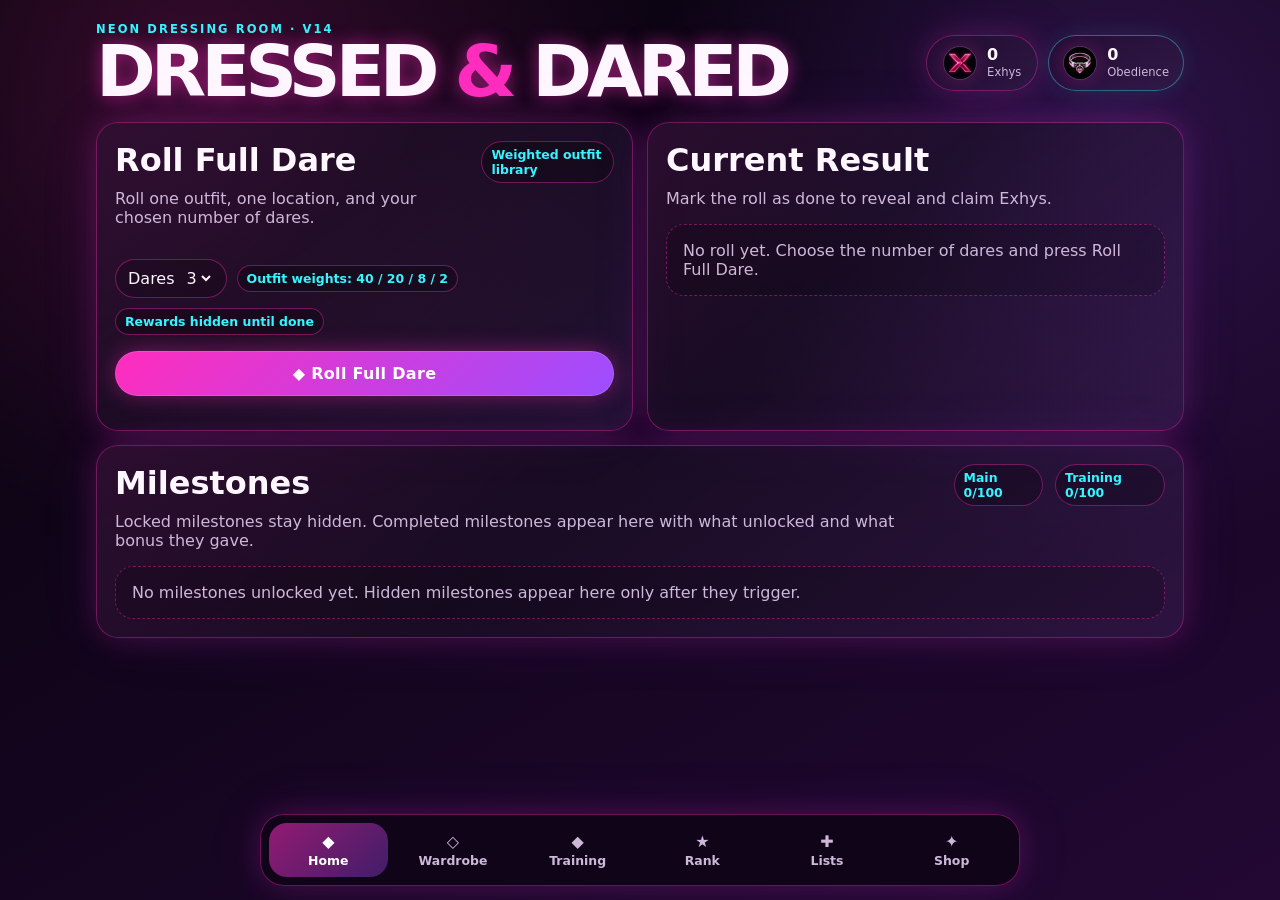
<file: index.html>
<!doctype html>
<html lang="en">
<head>
  <meta charset="utf-8" />
  <meta name="viewport" content="width=device-width, initial-scale=1, viewport-fit=cover" />
  <meta name="theme-color" content="#15061f" />
  <meta name="description" content="Dressed & Dared - a neon outfit, location, and dare randomizer." />
  <title>Dressed & Dared</title>
  <!-- v14 singlefile build: Hygiene + Category Mastery + Daily Contracts; upload index.html, 404.html, and .nojekyll only -->
  <style>
:root {
  --bg-0: #050309;
  --bg-1: #13051d;
  --bg-2: #220833;
  --panel: rgba(24, 12, 35, 0.82);
  --panel-strong: rgba(36, 13, 52, 0.94);
  --text: #fff7ff;
  --muted: #cdb8da;
  --accent: #ff2dbd;
  --accent-2: #9d4dff;
  --accent-3: #36f5ff;
  --accent-rgb: 255, 45, 189;
  --accent-2-rgb: 157, 77, 255;
  --accent-3-rgb: 54, 245, 255;
  --good: #79ffcd;
  --warn: #ffd36e;
  --danger: #ff5a86;
  --border: rgba(255, 45, 189, 0.38);
  --shadow: 0 0 28px rgba(255, 45, 189, 0.18), 0 0 60px rgba(157, 77, 255, 0.1);
  --radius: 22px;
  --font: Inter, ui-sans-serif, system-ui, -apple-system, BlinkMacSystemFont, "Segoe UI", sans-serif;
}

body.theme-purple {
  --bg-0: #05020c;
  --bg-1: #17052c;
  --bg-2: #2a0757;
  --panel: rgba(32, 12, 55, 0.84);
  --panel-strong: rgba(43, 12, 77, 0.94);
  --accent: #c85cff;
  --accent-2: #7e6cff;
  --accent-3: #ff77d9;
  --accent-rgb: 200, 92, 255;
  --accent-2-rgb: 126, 108, 255;
  --accent-3-rgb: 255, 119, 217;
  --border: rgba(200, 92, 255, 0.42);
  --shadow: 0 0 28px rgba(200, 92, 255, 0.2), 0 0 60px rgba(126, 108, 255, 0.1);
}

body.theme-electric {
  --bg-0: #01070c;
  --bg-1: #031825;
  --bg-2: #062d44;
  --panel: rgba(5, 24, 36, 0.86);
  --panel-strong: rgba(8, 39, 58, 0.95);
  --accent: #24e7ff;
  --accent-2: #ff2dbd;
  --accent-3: #78ffdb;
  --accent-rgb: 36, 231, 255;
  --accent-2-rgb: 255, 45, 189;
  --accent-3-rgb: 120, 255, 219;
  --border: rgba(36, 231, 255, 0.42);
  --shadow: 0 0 28px rgba(36, 231, 255, 0.17), 0 0 60px rgba(255, 45, 189, 0.08);
}

body.theme-blackout {
  --bg-0: #060105;
  --bg-1: #16040c;
  --bg-2: #300613;
  --panel: rgba(35, 6, 18, 0.86);
  --panel-strong: rgba(48, 9, 25, 0.95);
  --accent: #ff1f74;
  --accent-2: #ff6fc6;
  --accent-3: #fff1f8;
  --accent-rgb: 255, 31, 116;
  --accent-2-rgb: 255, 111, 198;
  --accent-3-rgb: 255, 241, 248;
  --border: rgba(255, 31, 116, 0.42);
  --shadow: 0 0 28px rgba(255, 31, 116, 0.2), 0 0 60px rgba(255, 111, 198, 0.08);
}

body.theme-vip {
  --bg-0: #060402;
  --bg-1: #1c1203;
  --bg-2: #3a2505;
  --panel: rgba(41, 25, 5, 0.86);
  --panel-strong: rgba(59, 36, 6, 0.95);
  --accent: #ffd86b;
  --accent-2: #ff3fb7;
  --accent-3: #fff3c1;
  --accent-rgb: 255, 216, 107;
  --accent-2-rgb: 255, 63, 183;
  --accent-3-rgb: 255, 243, 193;
  --border: rgba(255, 216, 107, 0.45);
  --shadow: 0 0 28px rgba(255, 216, 107, 0.17), 0 0 60px rgba(255, 63, 183, 0.08);
}

* { box-sizing: border-box; }
html { min-height: 100%; background: var(--bg-0); }
body {
  min-height: 100vh;
  margin: 0;
  color: var(--text);
  font-family: var(--font);
  background:
    radial-gradient(circle at 15% 8%, rgba(var(--accent-rgb), 0.18), transparent 34%),
    radial-gradient(circle at 87% 12%, rgba(var(--accent-2-rgb), 0.18), transparent 33%),
    linear-gradient(150deg, var(--bg-0), var(--bg-1) 48%, var(--bg-2));
  background-attachment: fixed;
}

button, input, textarea, select { font: inherit; }
button { cursor: pointer; }
button:disabled { cursor: not-allowed; opacity: 0.46; }

.app-shell {
  width: min(1120px, 100%);
  margin: 0 auto;
  min-height: 100vh;
  padding: 22px 16px 96px;
}

.topbar {
  display: flex;
  align-items: center;
  justify-content: space-between;
  gap: 16px;
  margin-bottom: 18px;
}

.eyebrow {
  margin: 0 0 2px;
  color: var(--accent-3);
  letter-spacing: 0.18em;
  text-transform: uppercase;
  font-size: 0.72rem;
  font-weight: 800;
}

h1, h2, h3, p { margin-top: 0; }
h1 {
  margin: 0;
  font-size: clamp(2rem, 7vw, 4.5rem);
  line-height: 0.92;
  letter-spacing: -0.07em;
  text-transform: uppercase;
  text-shadow: 0 0 18px rgba(var(--accent-rgb), 0.55);
}
h1 span { color: var(--accent); }
h2 { font-size: clamp(1.35rem, 3vw, 2rem); margin-bottom: 10px; }
h3 { margin-bottom: 8px; }

.wallet {
  min-width: 112px;
  display: flex;
  align-items: center;
  justify-content: center;
  gap: 10px;
  border: 1px solid var(--border);
  background: linear-gradient(145deg, var(--panel-strong), rgba(255,255,255,0.04));
  border-radius: 999px;
  padding: 10px 14px;
  box-shadow: var(--shadow);
}
.wallet-icon {
  display: grid;
  place-items: center;
  width: 34px;
  height: 34px;
  border-radius: 50%;
  color: var(--bg-0);
  background: linear-gradient(135deg, var(--accent), var(--accent-3));
  font-weight: 900;
}
.wallet-icon.logo-img {
  background: rgba(255,255,255,0.04);
  border: 1px solid rgba(255,255,255,0.12);
  overflow: hidden;
  box-shadow: 0 0 18px rgba(var(--accent-rgb), 0.25);
}
.wallet-icon.logo-img img {
  width: 100%;
  height: 100%;
  object-fit: cover;
  display: block;
}
.currency-mini {
  display: inline-block;
  width: 1.15em;
  height: 1.15em;
  border-radius: 0.35em;
  margin-right: 0.32em;
  vertical-align: -0.18em;
  background-size: cover;
  background-position: center;
  box-shadow: 0 0 10px rgba(var(--accent-rgb), 0.2);
}
.currency-mini.exhys { background-image: url('[data-uri]'); }
.currency-mini.obedience { background-image: url('[data-uri]'); }
.wallet strong { display: block; line-height: 1; }
.wallet small { display: block; color: var(--muted); font-size: 0.72rem; margin-top: 2px; }

.view { display: none; animation: rise 260ms ease both; }
.view.active { display: block; }
@keyframes rise { from { opacity: 0; transform: translateY(12px); } to { opacity: 1; transform: translateY(0); } }

.grid { display: grid; gap: 14px; }
.grid.two { grid-template-columns: repeat(2, minmax(0, 1fr)); }
.grid.three { grid-template-columns: repeat(3, minmax(0, 1fr)); }
@media (max-width: 820px) { .grid.two, .grid.three { grid-template-columns: 1fr; } }

.card {
  position: relative;
  border: 1px solid var(--border);
  border-radius: var(--radius);
  padding: 18px;
  background: linear-gradient(145deg, var(--panel), rgba(255,255,255,0.035));
  box-shadow: var(--shadow);
  overflow: hidden;
}
.card::before {
  content: "";
  position: absolute;
  inset: 0;
  pointer-events: none;
  background: linear-gradient(135deg, rgba(var(--accent-rgb), 0.10), transparent 40%, rgba(var(--accent-2-rgb), 0.08));
  opacity: 0.9;
}
.card > * { position: relative; z-index: 1; }
.card.compact { padding: 14px; }
.card-title-row { display: flex; justify-content: space-between; gap: 12px; align-items: start; }
.muted { color: var(--muted); }
.small { font-size: 0.84rem; }

.hero {
  min-height: 280px;
  display: grid;
  gap: 16px;
  align-content: start;
}

.roll-controls { display: flex; gap: 10px; align-items: center; flex-wrap: wrap; }
.control-pill {
  display: inline-flex;
  align-items: center;
  gap: 8px;
  border: 1px solid var(--border);
  border-radius: 999px;
  padding: 8px 12px;
  background: rgba(0,0,0,0.18);
}
.control-pill select {
  color: var(--text);
  background: transparent;
  border: 0;
  outline: 0;
}
.control-pill option { color: #1d0d26; }

.btn {
  border: 0;
  border-radius: 999px;
  padding: 12px 16px;
  color: var(--text);
  background: rgba(255,255,255,0.08);
  border: 1px solid rgba(255,255,255,0.13);
  transition: transform 140ms ease, border-color 140ms ease, background 140ms ease, box-shadow 140ms ease;
}
.btn:hover:not(:disabled) { transform: translateY(-1px); border-color: var(--accent); }
.btn.primary {
  color: white;
  font-weight: 900;
  letter-spacing: 0.02em;
  background: linear-gradient(135deg, var(--accent), var(--accent-2));
  box-shadow: 0 0 22px rgba(var(--accent-rgb), 0.38);
}
.btn.danger { border-color: rgba(255,90,134,0.4); color: #ffd6e0; }
.btn.ghost { background: transparent; }
.btn.small { padding: 8px 11px; font-size: 0.85rem; }

.result-grid { display: grid; gap: 12px; }
.result-section {
  border: 1px solid var(--border);
  border-radius: 18px;
  background: rgba(0,0,0,0.18);
  padding: 14px;
}
.result-section h3 {
  margin: 0 0 8px;
  color: var(--accent-3);
  text-transform: uppercase;
  font-size: 0.78rem;
  letter-spacing: 0.16em;
}
.result-list { list-style: none; padding: 0; margin: 0; display: grid; gap: 7px; }
.result-list li {
  display: flex;
  justify-content: space-between;
  gap: 10px;
  border-bottom: 1px dashed rgba(255,255,255,0.1);
  padding-bottom: 7px;
}
.result-list li:last-child { border-bottom: 0; padding-bottom: 0; }
.reward { color: var(--good); font-weight: 800; white-space: nowrap; }
.badge {
  display: inline-flex;
  align-items: center;
  gap: 6px;
  border: 1px solid var(--border);
  border-radius: 999px;
  padding: 5px 9px;
  color: var(--accent-3);
  background: rgba(0,0,0,0.24);
  font-size: 0.78rem;
  font-weight: 800;
}
.badge.common { color: #ffffff; border-color: rgba(255,255,255,0.72); box-shadow: 0 0 12px rgba(255,255,255,0.08); }
.badge.rare { color: #72d8ff; border-color: rgba(80,180,255,0.72); box-shadow: 0 0 12px rgba(80,180,255,0.14); }
.badge.epic { color: #ff8bd7; border-color: rgba(255,80,190,0.78); box-shadow: 0 0 13px rgba(255,80,190,0.18); }
.badge.legendary { color: #ffd85a; border-color: rgba(255,215,70,0.86); box-shadow: 0 0 16px rgba(255,215,70,0.22); }
.badge.discount-badge { color: #fff; border-color: rgba(255,80,190,0.78); background: linear-gradient(135deg, rgba(255,20,157,0.32), rgba(255,216,90,0.14)); box-shadow: 0 0 18px rgba(255,20,157,0.22); }
.badge.freeze-badge { color: #fff3ba; border-color: rgba(255,215,90,0.70); background: rgba(255,215,90,0.10); }

.empty {
  border: 1px dashed var(--border);
  border-radius: 18px;
  padding: 16px;
  color: var(--muted);
  background: rgba(0,0,0,0.16);
}

.color-grid {
  display: grid;
  grid-template-columns: repeat(auto-fit, minmax(105px, 1fr));
  gap: 8px;
}
.color-chip, .check-row {
  display: flex;
  align-items: center;
  gap: 8px;
  border: 1px solid rgba(255,255,255,0.11);
  border-radius: 999px;
  padding: 8px 10px;
  background: rgba(0,0,0,0.18);
  user-select: none;
}
.color-chip input, .check-row input { accent-color: var(--accent); }
.color-dot {
  width: 16px;
  height: 16px;
  border-radius: 50%;
  box-shadow: inset 0 0 0 1px rgba(255,255,255,0.36), 0 0 10px rgba(255,255,255,0.08);
}

.form-row { display: flex; gap: 10px; align-items: stretch; }
.form-row input, .form-row textarea {
  flex: 1;
  min-width: 0;
  border: 1px solid rgba(255,255,255,0.12);
  border-radius: 16px;
  padding: 12px 13px;
  color: var(--text);
  background: rgba(0,0,0,0.24);
  outline: none;
}
.form-row textarea { min-height: 78px; resize: vertical; }
.form-row input:focus, .form-row textarea:focus { border-color: var(--accent); box-shadow: 0 0 0 3px rgba(var(--accent-rgb), 0.16); }
@media (max-width: 620px) { .form-row { flex-direction: column; } }

.item-list { display: grid; gap: 8px; margin-top: 12px; }
.list-item {
  display: grid;
  grid-template-columns: auto 1fr auto;
  align-items: center;
  gap: 10px;
  border: 1px solid rgba(255,255,255,0.1);
  border-radius: 16px;
  padding: 10px;
  background: rgba(0,0,0,0.18);
}
.list-item .text { overflow-wrap: anywhere; }

.shop-tabs { display: flex; gap: 8px; flex-wrap: wrap; margin-bottom: 14px; }
.shop-tab {
  border: 1px solid var(--border);
  color: var(--text);
  background: rgba(0,0,0,0.16);
  border-radius: 999px;
  padding: 9px 13px;
}
.shop-tab.active { background: linear-gradient(135deg, var(--accent), var(--accent-2)); font-weight: 900; }
.shop-item {
  display: grid;
  gap: 10px;
  min-height: 170px;
  transition: transform 160ms ease, box-shadow 160ms ease, border-color 160ms ease;
}
.shop-item footer { display: flex; justify-content: space-between; align-items: center; gap: 10px; flex-wrap: wrap; margin-top: auto; }
.shop-item:hover { transform: translateY(-1px); }
.shop-item.rarity-common { border-color: rgba(255,255,255,0.62); box-shadow: var(--shadow), inset 0 0 0 1px rgba(255,255,255,0.10); }
.shop-item.rarity-rare { border-color: rgba(80,180,255,0.72); box-shadow: var(--shadow), 0 0 22px rgba(80,180,255,0.13); }
.shop-item.rarity-epic { border-color: rgba(255,80,190,0.76); box-shadow: var(--shadow), 0 0 24px rgba(255,80,190,0.18); }
.shop-item.rarity-legendary { border-color: rgba(255,215,70,0.90); box-shadow: var(--shadow), 0 0 28px rgba(255,215,70,0.22); }
.shop-item.rarity-legendary::before { background: linear-gradient(135deg, rgba(255,215,70,0.14), transparent 42%, rgba(255,20,157,0.08)); }
.shop-item.discounted { border-style: solid; }
.price { color: var(--good); font-weight: 900; }
.owned { color: var(--accent-3); font-weight: 900; }
.purchase-flash { animation: purchaseFlash 900ms ease both; }
@keyframes purchaseFlash { 0% { transform: scale(0.985); } 45% { transform: scale(1.018); box-shadow: 0 0 45px rgba(var(--accent-rgb),0.44), 0 0 70px rgba(var(--accent-2-rgb),0.25); } 100% { transform: scale(1); } }

.bottom-nav {
  position: fixed;
  z-index: 50;
  left: 50%;
  bottom: 14px;
  transform: translateX(-50%);
  width: min(760px, calc(100% - 24px));
  display: grid;
  grid-template-columns: repeat(6, 1fr);
  gap: 6px;
  border: 1px solid var(--border);
  border-radius: 24px;
  padding: 8px;
  background: rgba(16, 5, 24, 0.96);
  box-shadow: var(--shadow);
  backdrop-filter: blur(20px);
}
.nav-btn {
  border: 0;
  border-radius: 18px;
  background: transparent;
  color: var(--muted);
  padding: 9px 6px;
  font-size: 0.78rem;
  font-weight: 800;
}
.nav-btn span { display: block; font-size: 1rem; margin-bottom: 2px; }
.nav-btn.active {
  color: white;
  background: linear-gradient(135deg, rgba(var(--accent-rgb), 0.55), rgba(var(--accent-2-rgb), 0.35));
}

.toast {
  position: fixed;
  left: 50%;
  bottom: 96px;
  transform: translateX(-50%) translateY(20px);
  opacity: 0;
  pointer-events: none;
  z-index: 100;
  border: 1px solid var(--border);
  border-radius: 999px;
  padding: 11px 15px;
  color: var(--text);
  background: var(--panel-strong);
  box-shadow: var(--shadow);
  transition: opacity 180ms ease, transform 180ms ease;
  max-width: min(560px, calc(100% - 24px));
  text-align: center;
}
.toast.show { opacity: 1; transform: translateX(-50%) translateY(0); }

.pulse-roll { animation: pulseRoll 520ms ease both; }
@keyframes pulseRoll { 0% { transform: scale(0.99); } 45% { transform: scale(1.014); box-shadow: 0 0 40px rgba(var(--accent-rgb), 0.35); } 100% { transform: scale(1); } }
.effect-neon { animation: neonFlash 920ms ease both; }
@keyframes neonFlash { 0%,100% { filter: none; } 25% { filter: brightness(1.25) drop-shadow(0 0 18px var(--accent)); } 55% { filter: brightness(1.4) drop-shadow(0 0 34px var(--accent-3)); } }
.effect-heart { animation: heartBurst 900ms ease both; }
@keyframes heartBurst { 0% { transform: scale(0.98); } 40% { transform: scale(1.022) rotate(-0.5deg); box-shadow: 0 0 36px rgba(255,133,213,0.24); } 100% { transform: scale(1) rotate(0); } }
.effect-glitch { animation: glitchRoll 760ms steps(2, end) both; }
@keyframes glitchRoll { 0%, 100% { transform: translate(0,0); filter: none; } 16% { transform: translate(3px,-1px); filter: hue-rotate(30deg); } 32% { transform: translate(-3px,1px); filter: hue-rotate(-35deg); } 48% { transform: translate(2px,2px); } 64% { transform: translate(-2px,-2px); } 80% { transform: translate(1px,-1px); } }
.effect-sparkle { animation: sparkleRoll 1000ms ease both; }
@keyframes sparkleRoll { 0% { box-shadow: var(--shadow); } 50% { box-shadow: 0 0 20px var(--accent), 0 0 65px var(--accent-3); } 100% { box-shadow: var(--shadow); } }
.effect-vip { animation: vipFlash 1050ms ease both; }
@keyframes vipFlash { 0%,100% { outline: 0 solid transparent; } 45% { outline: 3px solid #ffd85a; box-shadow: 0 0 38px #ffd85a, 0 0 72px rgba(255,20,157,0.26); } }
.roll-fx-stage {
  position: absolute;
  inset: 0;
  overflow: hidden;
  pointer-events: none;
  z-index: 2;
  opacity: 0;
}
.roll-fx-stage.show { opacity: 1; }
.roll-fx-stage span {
  position: absolute;
  left: var(--x);
  top: var(--y);
  font-size: var(--size, 1.2rem);
  font-weight: 1000;
  color: var(--fx-color, var(--accent-3));
  text-shadow: 0 0 12px currentColor, 0 0 28px currentColor;
  animation: fxFloat 1050ms ease-out both;
}
@keyframes fxFloat { 0% { opacity: 0; transform: translateY(10px) scale(0.7) rotate(-8deg); } 18% { opacity: 1; } 100% { opacity: 0; transform: translateY(-56px) scale(1.26) rotate(12deg); } }
.roll-fx-stage.fx-basic { --fx-color: var(--accent-3); }
.roll-fx-stage.fx-neon { --fx-color: #61f7ff; }
.roll-fx-stage.fx-heart { --fx-color: #ff85d5; }
.roll-fx-stage.fx-glitch { --fx-color: #76f7ff; }
.roll-fx-stage.fx-sparkle { --fx-color: #ffffff; }
.roll-fx-stage.fx-vip { --fx-color: #ffd85a; }
.wallet.bump { animation: walletBump 850ms ease both; }
@keyframes walletBump { 0% { transform: translateY(0) scale(1); } 35% { transform: translateY(-2px) scale(1.04); box-shadow: 0 0 28px rgba(var(--accent-rgb),0.35); } 100% { transform: translateY(0) scale(1); } }
.milestone-entry.major, .milestone-entry.legendary-entry { border-color: rgba(255,215,70,0.55); box-shadow: 0 0 22px rgba(255,215,70,0.13); }
.milestone-entry.new-pop { animation: newMilestonePop 900ms ease both; }
@keyframes newMilestonePop { 0% { transform: scale(0.97); opacity: 0.4; } 45% { transform: scale(1.015); opacity: 1; box-shadow: 0 0 32px rgba(var(--accent-rgb),0.35); } 100% { transform: scale(1); } }

@media (display-mode: standalone) {
  .app-shell { padding-top: max(22px, env(safe-area-inset-top)); }
}


@media (max-width: 520px) {
  .app-shell { padding: 16px 12px 94px; }
  .topbar { align-items: flex-start; gap: 10px; }
  h1 { font-size: clamp(1.85rem, 13vw, 3.15rem); letter-spacing: -0.055em; }
  .wallet { min-width: 92px; padding: 8px 10px; }
  .wallet-icon { width: 28px; height: 28px; }
  .card { padding: 14px; border-radius: 18px; }
  .card-title-row { flex-direction: column; align-items: stretch; }
  .roll-controls { align-items: stretch; }
  .roll-controls .btn, .roll-controls .control-pill { width: 100%; justify-content: center; }
  .bottom-nav { bottom: 8px; width: calc(100% - 16px); border-radius: 20px; padding: 6px; }
  .nav-btn { font-size: 0.69rem; border-radius: 15px; padding: 8px 3px; }
  .color-grid { grid-template-columns: repeat(2, minmax(0, 1fr)); }
  .list-item { grid-template-columns: auto 1fr; }
  .list-item .btn { grid-column: 1 / -1; }
}

.big-number {
  margin: 8px 0 0;
  font-size: clamp(2rem, 7vw, 3.6rem);
  font-weight: 950;
  color: var(--accent-3);
  text-shadow: 0 0 20px rgba(var(--accent-3-rgb), 0.35);
}

.error-box {
  white-space: pre-wrap;
  background: rgba(0,0,0,0.38);
  border: 1px solid rgba(var(--accent-rgb), 0.35);
  border-radius: 14px;
  padding: 12px;
  color: var(--danger);
  overflow:auto;
}


/* v10 training system */
.top-wallets { display: flex; gap: 10px; align-items: stretch; flex-wrap: wrap; justify-content: flex-end; }
.obedience-wallet { border-color: rgba(54,245,255,0.38); box-shadow: 0 0 22px rgba(54,245,255,0.10); }
.training-summary { display: grid; gap: 10px; grid-template-columns: repeat(3, minmax(0, 1fr)); margin-top: 12px; }
.training-stat { border: 1px solid var(--border); border-radius: 16px; padding: 12px; background: rgba(0,0,0,0.18); }
.training-stat strong { display:block; font-size:1.25rem; }
.training-category { position: relative; overflow: hidden; }
.training-category::before { content:''; position:absolute; inset:0; background: radial-gradient(circle at top right, rgba(var(--accent-rgb),0.12), transparent 45%); pointer-events:none; }
.training-category > * { position: relative; }
.offer-box, .active-task-box, .task-editor-box, .upgrade-box { border: 1px solid rgba(255,255,255,0.10); background: rgba(0,0,0,0.18); border-radius: 18px; padding: 12px; margin-top: 12px; }
.offer-box { border-color: rgba(54,245,255,0.30); box-shadow: 0 0 18px rgba(54,245,255,0.08); }
.active-task-box { border-color: rgba(255,216,90,0.36); box-shadow: 0 0 18px rgba(255,216,90,0.09); }
.training-task-list { display:grid; gap:8px; margin-top:10px; }
.training-add-row {
  display:flex;
  gap:8px;
  align-items:stretch;
  margin-top:10px;
  padding:10px;
  border:1px solid rgba(var(--accent-rgb),0.24);
  border-radius:18px;
  background:
    radial-gradient(circle at top left, rgba(var(--accent-rgb),0.12), transparent 46%),
    rgba(0,0,0,0.20);
  box-shadow: inset 0 0 0 1px rgba(255,255,255,0.025);
}
.training-add-row input,
.training-task-row input[type='text'] {
  flex:1;
  min-width:0;
  border:1px solid rgba(255,255,255,0.12);
  border-radius:15px;
  padding:10px 12px;
  color:var(--text);
  background:rgba(0,0,0,0.28);
  outline:none;
  box-shadow: inset 0 0 12px rgba(0,0,0,0.20);
}
.training-add-row input::placeholder,
.training-task-row input[type='text']::placeholder { color: rgba(255,255,255,0.46); }
.training-add-row input:focus,
.training-task-row input[type='text']:focus {
  border-color:var(--accent);
  box-shadow:0 0 0 3px rgba(var(--accent-rgb),0.16), inset 0 0 12px rgba(0,0,0,0.22);
}
.training-task-row {
  display:flex;
  align-items:center;
  gap:8px;
  padding:9px;
  border:1px solid rgba(255,255,255,0.10);
  border-radius:16px;
  background:linear-gradient(135deg, rgba(var(--accent-rgb),0.055), rgba(var(--accent-2-rgb),0.035)), rgba(0,0,0,0.18);
}
.training-task-row input[type='checkbox'] { accent-color: var(--accent); width:18px; height:18px; }
.training-task-display {
  margin:10px 0;
  padding:12px 13px;
  border:1px solid rgba(var(--accent-rgb),0.24);
  border-radius:16px;
  background:linear-gradient(135deg, rgba(var(--accent-rgb),0.10), rgba(var(--accent-2-rgb),0.055)), rgba(0,0,0,0.22);
  color:var(--text);
  box-shadow: inset 0 0 18px rgba(0,0,0,0.12);
}
@media (max-width: 520px) { .training-add-row, .training-task-row { flex-direction:column; align-items:stretch; } }
.timer-display { font-size: 1.8rem; font-weight: 900; letter-spacing: 0.04em; color: var(--warn); text-shadow: 0 0 18px rgba(255,211,110,0.25); margin: 8px 0; }
.category-pill-row { display:flex; gap:8px; flex-wrap:wrap; }
.conversion-row { display:flex; gap:10px; flex-wrap:wrap; align-items:center; margin-top:12px; }
.upgrade-grid { display:grid; grid-template-columns: repeat(2, minmax(0, 1fr)); gap:12px; margin-top:12px; }
.upgrade-box footer { display:flex; justify-content:space-between; gap:10px; align-items:center; margin-top:10px; }
.milestone-entry.training-milestone { border-color: rgba(54,245,255,0.28); }
.price.obedience-price, .obedience-text { color: var(--accent-3); text-shadow: 0 0 14px rgba(54,245,255,0.18); }

/* v12 outfit library + rank battle pass */
.collection-summary { display:grid; grid-template-columns: repeat(4, minmax(0, 1fr)); gap:10px; margin-top:12px; }
.collection-stat { border:1px solid var(--border); border-radius:16px; padding:12px; background:rgba(0,0,0,0.18); }
.collection-stat strong { display:block; font-size:1.2rem; }
.outfit-card.locked { opacity:0.72; filter:saturate(0.65); }
.outfit-card .pieces { margin-top:10px; display:grid; gap:4px; }
.outfit-card .pieces span { display:block; font-size:.84rem; color:var(--muted); }
.rank-hero { position:relative; overflow:hidden; }
.rank-hero::before { content:''; position:absolute; inset:-80px -80px auto auto; width:220px; height:220px; background:radial-gradient(circle, rgba(var(--accent-rgb),0.22), transparent 62%); pointer-events:none; }
.rank-hero > * { position:relative; }
.rank-progress { height:18px; background:rgba(255,255,255,0.08); border:1px solid var(--border); border-radius:999px; overflow:hidden; box-shadow: inset 0 0 16px rgba(0,0,0,0.25); }
.rank-progress > span { display:block; height:100%; width:0%; background:linear-gradient(90deg, var(--accent), var(--accent-2)); box-shadow:0 0 18px rgba(var(--accent-rgb),0.42); transition:width 350ms ease; }
.rank-track { display:grid; gap:10px; margin-top:14px; }
.rank-node { display:grid; grid-template-columns: 86px 1fr auto; gap:12px; align-items:center; border:1px solid var(--border); border-radius:18px; padding:12px; background:rgba(255,255,255,0.045); }
.rank-node.claimed { border-color:rgba(75,255,165,0.28); background:rgba(75,255,165,0.055); }
.rank-node.current { border-color:rgba(var(--accent-rgb),0.55); box-shadow:0 0 22px rgba(var(--accent-rgb),0.16); }
.rank-number { font-weight:900; font-size:1.05rem; }
.rank-reward-list { display:flex; gap:6px; flex-wrap:wrap; margin-top:4px; }
.rank-reward-list .badge { font-size:.74rem; }
.discount-line { font-size:.82rem; color:var(--muted); }
@media (max-width: 720px) { .collection-summary { grid-template-columns: 1fr 1fr; } .rank-node { grid-template-columns: 1fr; } }

@media (max-width: 720px) { .training-summary, .upgrade-grid { grid-template-columns: 1fr; } .top-wallets { width:100%; justify-content:space-between; } .top-wallets .wallet { flex:1; min-width: 0; } }


/* v14 mastery + daily contracts */
.contract-grid, .mastery-grid { display:grid; grid-template-columns: repeat(3, minmax(0, 1fr)); gap:12px; margin-top:12px; }
.contract-card, .mastery-card { border:1px solid var(--border); border-radius:18px; padding:12px; background:rgba(0,0,0,0.18); display:grid; gap:8px; }
.contract-card.ready { border-color:rgba(121,255,205,0.45); box-shadow:0 0 18px rgba(121,255,205,0.10); }
.contract-card.claimed { opacity:0.68; border-color:rgba(255,255,255,0.14); }
.contract-title-row, .mastery-title-row { display:flex; justify-content:space-between; gap:8px; align-items:flex-start; }
.contract-reward-list, .mastery-bonus-row { display:flex; gap:6px; flex-wrap:wrap; }
.mastery-card.mastered { border-color:rgba(255,216,90,0.48); box-shadow:0 0 18px rgba(255,216,90,0.12); }
.mastery-card .rank-progress, .contract-card .rank-progress { height:12px; }
@media (max-width: 920px) { .contract-grid, .mastery-grid { grid-template-columns:1fr; } }

  </style>
</head>
<body class="theme-neon">
  <div id="app" class="app-shell">
    <header class="topbar">
      <div>
        <p class="eyebrow">Neon Dressing Room · v14</p>
        <h1>Dressed <span>&amp;</span> Dared</h1>
      </div>
      <div class="top-wallets">
        <div class="wallet" title="Exhys balance">
          <span class="wallet-icon logo-img"><img src="[data-uri]" alt=""></span>
          <div>
            <strong id="exhysBalance">0</strong>
            <small>Exhys</small>
          </div>
        </div>
        <div class="wallet obedience-wallet" title="Obedience balance">
          <span class="wallet-icon logo-img"><img src="[data-uri]" alt=""></span>
          <div>
            <strong id="obedienceBalance">0</strong>
            <small>Obedience</small>
          </div>
        </div>
      </div>
    </header>

    <main>
      <section id="view-home" class="view active">
        <section class="card">
          <h2>Loading Dressed &amp; Dared...</h2>
          <p class="muted">If this stays here, clear site data for this GitHub Pages site and reload.</p>
        </section>
      </section>
      <section id="view-wardrobe" class="view"></section>
      <section id="view-training" class="view"></section>
      <section id="view-rank" class="view"></section>
      <section id="view-lists" class="view"></section>
      <section id="view-shop" class="view"></section>
    </main>

    <nav class="bottom-nav" aria-label="Main navigation">
      <button class="nav-btn active" type="button" data-view="home"><span>◆</span>Home</button>
      <button class="nav-btn" type="button" data-view="wardrobe"><span>◇</span>Wardrobe</button>
      <button class="nav-btn" type="button" data-view="training"><span>◆</span>Training</button>
      <button class="nav-btn" type="button" data-view="rank"><span>★</span>Rank</button>
      <button class="nav-btn" type="button" data-view="lists"><span>✚</span>Lists</button>
      <button class="nav-btn" type="button" data-view="shop"><span>✦</span>Shop</button>
    </nav>
  </div>

  <div id="toast" class="toast" aria-live="polite"></div>

  <script>
(() => {
  'use strict';

  const STORAGE_KEY = 'dressedAndDared.v1';

  const COLORS = [
    { name: 'Black', value: '#050505' },
    { name: 'White', value: '#f6f2ff' },
    { name: 'Red', value: '#ff2f51' },
    { name: 'Pink', value: '#ff85d5' },
    { name: 'Hot Pink', value: '#ff149d' },
    { name: 'Blue', value: '#3aa8ff' },
    { name: 'Purple', value: '#9d4dff' },
    { name: 'Yellow', value: '#ffd83e' },
    { name: 'Silver', value: '#cfd5e6' },
    { name: 'Gold', value: '#ffd76b' },
    { name: 'Brown', value: '#9a5b2e' },
    { name: 'Green', value: '#46ef9c' },
    { name: 'Clear', value: 'linear-gradient(135deg, rgba(255,255,255,0.8), rgba(80,200,255,0.35))' }
  ];

  const WIG_OPTIONS = [
    { name: 'Platinum Blonde', value: 'linear-gradient(135deg, #f7f0cf, #ffffff)' },
    { name: 'Blonde', value: '#f7d66b' },
    { name: 'Purple', value: '#9d4dff' },
    { name: 'Pink', value: '#ff85d5' },
    { name: 'Black', value: '#050505' },
    { name: 'Red and Black', value: 'linear-gradient(135deg, #ff2f51 0 48%, #050505 52% 100%)' },
    { name: 'Brunette', value: '#6b3a1e' },
    { name: 'Curly Brunette', value: 'linear-gradient(135deg, #4a2614, #8a552e)' },
    { name: 'Pink and White', value: 'linear-gradient(135deg, #ff85d5 0 48%, #ffffff 52% 100%)' },
    { name: 'Silver', value: '#cfd5e6' }
  ];

  const CATEGORIES = [
    'Panties', 'Bra', 'Dress', 'Top', 'Skirt', 'Stockings', 'Socks', 'Shoes', 'Wig', 'Makeup', 'Accessory', 'Coat'
  ];

  const TEMPLATES = [
    { name: 'Dress', slots: ['Panties', 'Bra', 'Dress', 'Stockings', 'Shoes', 'Wig', 'Makeup', 'Accessory'] },
    { name: 'Skirt', slots: ['Panties', 'Bra', 'Top', 'Skirt', 'Stockings', 'Shoes', 'Wig', 'Makeup', 'Accessory'] },
    { name: 'Lingerie', slots: ['Panties', 'Bra', 'Stockings', 'Shoes', 'Makeup'] },
    { name: 'Covered', slots: ['Panties', 'Bra', 'Top', 'Skirt', 'Shoes', 'Coat', 'Makeup'] },
    { name: 'Casual', slots: ['Panties', 'Bra', 'Top', 'Skirt', 'Socks', 'Shoes', 'Makeup'] }
  ];


  const RARITY = {
    common: { label: 'Common', basePrice: 60, weight: 40 },
    rare: { label: 'Rare', basePrice: 150, weight: 20 },
    epic: { label: 'Epic', basePrice: 350, weight: 8 },
    legendary: { label: 'Legendary', basePrice: 800, weight: 2 }
  };

  const OUTFIT_LIBRARY = [
    {
        "id": "outfit-001",
        "number": 1,
        "kind": "outfit",
        "name": "Bubblegum Errand",
        "rarity": "common",
        "details": "Pink panties, Pink bra, Pink top, jeans, pink trainers, blonde wig, pink makeup",
        "unlock": "start"
    },
    {
        "id": "outfit-002",
        "number": 2,
        "kind": "outfit",
        "name": "Blue Weekend",
        "rarity": "common",
        "details": "Blue panties, Blue bra, Blue top, jeans, blue trainers, brunette wig",
        "unlock": "start"
    },
    {
        "id": "outfit-003",
        "number": 3,
        "kind": "outfit",
        "name": "Snowdrop Casual",
        "rarity": "common",
        "details": "White panties, White bra, White top, jeans, white heels, platinum blonde wig, pink makeup",
        "unlock": "start"
    },
    {
        "id": "outfit-004",
        "number": 4,
        "kind": "outfit",
        "name": "Midnight Coffee Run",
        "rarity": "common",
        "details": "Black panties, Black bra, Black top, jeans, black heels, black wig",
        "unlock": "shop"
    },
    {
        "id": "outfit-005",
        "number": 5,
        "kind": "outfit",
        "name": "Lemon Daydream",
        "rarity": "common",
        "details": "Yellow panties, Yellow bra, Yellow top, jeans, pink trainers, blonde wig",
        "unlock": "shop"
    },
    {
        "id": "outfit-006",
        "number": 6,
        "kind": "outfit",
        "name": "Candy Skater",
        "rarity": "common",
        "details": "Pink panties, Pink bra, Pink top, white skirt, pink heels, pink wig, pink makeup",
        "unlock": "start"
    },
    {
        "id": "outfit-007",
        "number": 7,
        "kind": "outfit",
        "name": "Cloud Nine",
        "rarity": "common",
        "details": "White panties, White bra, White top, blue skirt, blue heels, blonde wig",
        "unlock": "milestone"
    },
    {
        "id": "outfit-008",
        "number": 8,
        "kind": "outfit",
        "name": "After-Dark Beginner",
        "rarity": "common",
        "details": "Black panties, Black bra, Black top, black skirt, black heels, black wig, black makeup",
        "unlock": "milestone"
    },
    {
        "id": "outfit-009",
        "number": 9,
        "kind": "outfit",
        "name": "Blush Sunday",
        "rarity": "common",
        "details": "Pink panties, Pink bra, Pink top, white skirt, white heels, platinum blonde wig",
        "unlock": "milestone"
    },
    {
        "id": "outfit-010",
        "number": 10,
        "kind": "outfit",
        "name": "Honey Skirt",
        "rarity": "common",
        "details": "Yellow panties, Yellow bra, Yellow top, white skirt, yellow heels, blonde wig, pink makeup",
        "unlock": "milestone"
    },
    {
        "id": "outfit-011",
        "number": 11,
        "kind": "outfit",
        "name": "Blue Dash",
        "rarity": "common",
        "details": "Blue panties, Blue bra, Blue top, jeans, blue trainers, silver wig",
        "unlock": "shop"
    },
    {
        "id": "outfit-012",
        "number": 12,
        "kind": "outfit",
        "name": "Bubblegum Dash",
        "rarity": "common",
        "details": "Pink panties, Pink bra, Pink top, jeans, pink trainers, pink and white wig",
        "unlock": "shop"
    },
    {
        "id": "outfit-013",
        "number": 13,
        "kind": "outfit",
        "name": "Pink Daydream",
        "rarity": "common",
        "details": "Pink panties, Pink bra, Pink dress, pink heels, pink wig, pink makeup",
        "unlock": "start"
    },
    {
        "id": "outfit-014",
        "number": 14,
        "kind": "outfit",
        "name": "Bluebell",
        "rarity": "common",
        "details": "Blue panties, Blue bra, Blue dress, blue heels, blonde wig",
        "unlock": "start"
    },
    {
        "id": "outfit-015",
        "number": 15,
        "kind": "outfit",
        "name": "Snow Angel Day",
        "rarity": "common",
        "details": "White panties, White bra, White dress, white heels, platinum blonde wig, pink makeup",
        "unlock": "shop"
    },
    {
        "id": "outfit-016",
        "number": 16,
        "kind": "outfit",
        "name": "Midnight Dress",
        "rarity": "common",
        "details": "Black panties, Black bra, Black dress, black heels, black wig",
        "unlock": "shop"
    },
    {
        "id": "outfit-017",
        "number": 17,
        "kind": "outfit",
        "name": "Lemon Drop",
        "rarity": "common",
        "details": "Yellow panties, Yellow bra, Yellow dress, yellow heels, blonde wig",
        "unlock": "shop"
    },
    {
        "id": "outfit-018",
        "number": 18,
        "kind": "outfit",
        "name": "Violet Crush",
        "rarity": "common",
        "details": "Purple panties, Purple bra, Purple dress, purple heels, purple wig, pink makeup",
        "unlock": "shop"
    },
    {
        "id": "outfit-019",
        "number": 19,
        "kind": "outfit",
        "name": "Meadow Girl",
        "rarity": "common",
        "details": "Green panties, Green bra, Green dress, white heels, brunette wig",
        "unlock": "milestone"
    },
    {
        "id": "outfit-020",
        "number": 20,
        "kind": "outfit",
        "name": "Cocoa Softie",
        "rarity": "common",
        "details": "Black panties, Black bra, Brown dress, black heels, curly brunette wig",
        "unlock": "milestone"
    },
    {
        "id": "outfit-021",
        "number": 21,
        "kind": "outfit",
        "name": "Sugar Pop",
        "rarity": "common",
        "details": "Pink panties, Pink bra, Pink top, white skirt, pink heels, pink and white wig",
        "unlock": "shop"
    },
    {
        "id": "outfit-022",
        "number": 22,
        "kind": "outfit",
        "name": "Blue Sugar",
        "rarity": "common",
        "details": "Blue panties, Blue bra, Blue top, white skirt, blue heels, silver wig, blue makeup",
        "unlock": "shop"
    },
    {
        "id": "outfit-023",
        "number": 23,
        "kind": "outfit",
        "name": "Midnight Blush",
        "rarity": "common",
        "details": "Black panties, Black bra, Black top, pink skirt, black heels, black wig",
        "unlock": "milestone"
    },
    {
        "id": "outfit-024",
        "number": 24,
        "kind": "outfit",
        "name": "Lemon Splash",
        "rarity": "common",
        "details": "Yellow panties, Yellow bra, Yellow top, blue skirt, blue heels, blonde wig",
        "unlock": "milestone"
    },
    {
        "id": "outfit-025",
        "number": 25,
        "kind": "outfit",
        "name": "Porcelain Blue",
        "rarity": "common",
        "details": "White panties, White bra, White top, blue skirt, white heels, silver wig",
        "unlock": "milestone"
    },
    {
        "id": "outfit-026",
        "number": 26,
        "kind": "outfit",
        "name": "Violet Lounge",
        "rarity": "common",
        "details": "Pink panties, Pink bra, Pink top, purple leggings, pink trainers, purple wig",
        "unlock": "milestone"
    },
    {
        "id": "outfit-027",
        "number": 27,
        "kind": "outfit",
        "name": "Citrus Sport",
        "rarity": "common",
        "details": "Pink panties, Orange sports bra, jeans, blue trainers, brunette wig",
        "unlock": "shop"
    },
    {
        "id": "outfit-028",
        "number": 28,
        "kind": "outfit",
        "name": "Purple Pulse",
        "rarity": "common",
        "details": "Purple panties, Purple sports bra, jeans, pink trainers, purple wig",
        "unlock": "shop"
    },
    {
        "id": "outfit-029",
        "number": 29,
        "kind": "outfit",
        "name": "Hidden Sweetheart",
        "rarity": "common",
        "details": "White panties, White bra, White top, jeans, long overcoat, black heels, blonde wig",
        "unlock": "start"
    },
    {
        "id": "outfit-030",
        "number": 30,
        "kind": "outfit",
        "name": "Blonde Blush",
        "rarity": "common",
        "details": "Pink panties, Pink bra, Pink dress, white heels, blonde wig, pink makeup",
        "unlock": "milestone"
    },
    {
        "id": "outfit-031",
        "number": 31,
        "kind": "outfit",
        "name": "Soft Storm",
        "rarity": "common",
        "details": "Blue panties, Blue bra, Blue top, jeans, black heels, curly brunette wig",
        "unlock": "milestone"
    },
    {
        "id": "outfit-032",
        "number": 32,
        "kind": "outfit",
        "name": "Silver Sunday",
        "rarity": "common",
        "details": "White panties, White bra, White dress, white heels, silver wig, blue makeup",
        "unlock": "rank",
        "rankLevel": 2
    },
    {
        "id": "outfit-033",
        "number": 33,
        "kind": "outfit",
        "name": "Pink Candy Run",
        "rarity": "common",
        "details": "Pink panties, Pink bra, Pink top, jeans, pink trainers, pink wig",
        "unlock": "rank",
        "rankLevel": 4
    },
    {
        "id": "outfit-034",
        "number": 34,
        "kind": "outfit",
        "name": "Black Coffee",
        "rarity": "common",
        "details": "Black panties, Black bra, Black top, jeans, black heels, black wig",
        "unlock": "rank",
        "rankLevel": 6
    },
    {
        "id": "outfit-035",
        "number": 35,
        "kind": "outfit",
        "name": "Scarlet Streak",
        "rarity": "common",
        "details": "White panties, White bra, White top, black skirt, red and black wig, red heels",
        "unlock": "rank",
        "rankLevel": 8
    },
    {
        "id": "outfit-036",
        "number": 36,
        "kind": "outfit",
        "name": "Platinum Breeze",
        "rarity": "common",
        "details": "Blue panties, Blue bra, Blue dress, white heels, platinum blonde wig",
        "unlock": "rank",
        "rankLevel": 10
    },
    {
        "id": "outfit-037",
        "number": 37,
        "kind": "outfit",
        "name": "Garden Blush",
        "rarity": "common",
        "details": "Green panties, Green bra, Green dress, white heels, brunette wig, pink makeup",
        "unlock": "rank",
        "rankLevel": 12
    },
    {
        "id": "outfit-038",
        "number": 38,
        "kind": "outfit",
        "name": "Hot Pink Spark",
        "rarity": "common",
        "details": "Hot pink panties, Hot pink bra, Hot pink dress, pink heels, pink wig",
        "unlock": "shop"
    },
    {
        "id": "outfit-039",
        "number": 39,
        "kind": "outfit",
        "name": "Cherry Daylight",
        "rarity": "common",
        "details": "Red panties, Red bra, Red dress, red heels, red and black wig, red makeup",
        "unlock": "rank",
        "rankLevel": 14
    },
    {
        "id": "outfit-040",
        "number": 40,
        "kind": "outfit",
        "name": "Golden Hour",
        "rarity": "common",
        "details": "White panties, White bra, Gold dress, white heels, blonde wig",
        "unlock": "rank",
        "rankLevel": 16
    },
    {
        "id": "outfit-041",
        "number": 41,
        "kind": "outfit",
        "name": "Silver Glow",
        "rarity": "common",
        "details": "White panties, White bra, Silver dress, white heels, silver wig",
        "unlock": "rank",
        "rankLevel": 18
    },
    {
        "id": "outfit-042",
        "number": 42,
        "kind": "outfit",
        "name": "Blush Under Cover",
        "rarity": "common",
        "details": "Pink panties, Pink bra, Pink dress, long overcoat, pink heels, pink wig",
        "unlock": "rank",
        "rankLevel": 20
    },
    {
        "id": "outfit-043",
        "number": 43,
        "kind": "outfit",
        "name": "Blue Under Cover",
        "rarity": "common",
        "details": "Blue panties, Blue bra, Blue dress, long overcoat, blue heels, blonde wig",
        "unlock": "rank",
        "rankLevel": 24
    },
    {
        "id": "outfit-044",
        "number": 44,
        "kind": "outfit",
        "name": "Midnight Under Cover",
        "rarity": "common",
        "details": "Black panties, Black bra, Black dress, long overcoat, black heels, black wig",
        "unlock": "rank",
        "rankLevel": 26
    },
    {
        "id": "outfit-045",
        "number": 45,
        "kind": "outfit",
        "name": "Snow Under Cover",
        "rarity": "common",
        "details": "White panties, White bra, White dress, long overcoat, white heels, platinum blonde wig",
        "unlock": "rank",
        "rankLevel": 28
    },
    {
        "id": "outfit-046",
        "number": 46,
        "kind": "outfit",
        "name": "Blush Invitation",
        "rarity": "rare",
        "details": "Pink panties, Pink bra, Pink dress, white stockings, pink heels, pink wig, pink makeup",
        "unlock": "start"
    },
    {
        "id": "outfit-047",
        "number": 47,
        "kind": "outfit",
        "name": "Midnight Invitation",
        "rarity": "rare",
        "details": "Black panties, Black bra, Black dress, black stockings, black heels, black wig, red makeup",
        "unlock": "shop"
    },
    {
        "id": "outfit-048",
        "number": 48,
        "kind": "outfit",
        "name": "Scarlet Invitation",
        "rarity": "rare",
        "details": "Red panties, Red bra, Red dress, black stockings, red heels, red and black wig, red makeup",
        "unlock": "shop"
    },
    {
        "id": "outfit-049",
        "number": 49,
        "kind": "outfit",
        "name": "Blue Velvet",
        "rarity": "rare",
        "details": "Blue panties, Blue bra, Blue dress, white stockings, blue heels, blonde wig, blue makeup",
        "unlock": "start"
    },
    {
        "id": "outfit-050",
        "number": 50,
        "kind": "outfit",
        "name": "Violet Velvet",
        "rarity": "rare",
        "details": "Purple panties, Purple bra, Purple dress, black stockings, purple heels, purple wig",
        "unlock": "rank",
        "rankLevel": 22
    },
    {
        "id": "outfit-051",
        "number": 51,
        "kind": "outfit",
        "name": "Hot Pink Afterparty",
        "rarity": "rare",
        "details": "Hot pink panties, Hot pink bra, Hot pink dress, pink stockings, hot pink heels, pink wig, pink makeup",
        "unlock": "shop"
    },
    {
        "id": "outfit-052",
        "number": 52,
        "kind": "outfit",
        "name": "Silver Spotlight",
        "rarity": "rare",
        "details": "White panties, White bra, Silver dress, white stockings, blue heels, silver wig",
        "unlock": "shop"
    },
    {
        "id": "outfit-053",
        "number": 53,
        "kind": "outfit",
        "name": "Golden Spotlight",
        "rarity": "rare",
        "details": "White panties, White bra, Gold dress, white stockings, yellow heels, blonde wig, gold-style makeup",
        "unlock": "shop"
    },
    {
        "id": "outfit-054",
        "number": 54,
        "kind": "outfit",
        "name": "Black Cherry",
        "rarity": "rare",
        "details": "Black panties, Black bra, Black dress, red stockings, red heels, red and black wig, red makeup",
        "unlock": "shop"
    },
    {
        "id": "outfit-055",
        "number": 55,
        "kind": "outfit",
        "name": "Sugar Date",
        "rarity": "rare",
        "details": "White panties, White bra, White dress, pink stockings, pink heels, platinum blonde wig, pink makeup",
        "unlock": "shop"
    },
    {
        "id": "outfit-056",
        "number": 56,
        "kind": "outfit",
        "name": "Ice Blue Doll",
        "rarity": "rare",
        "details": "Blue panties, Blue bra, Blue dress, white stockings, silver wig, blue heels, blue makeup",
        "unlock": "milestone"
    },
    {
        "id": "outfit-057",
        "number": 57,
        "kind": "outfit",
        "name": "Violet Doll",
        "rarity": "rare",
        "details": "Purple panties, Purple bra, Purple dress, white stockings, purple wig, pink makeup",
        "unlock": "milestone"
    },
    {
        "id": "outfit-058",
        "number": 58,
        "kind": "outfit",
        "name": "Candy Doll",
        "rarity": "rare",
        "details": "Pink panties, Pink bra, Pink dress, white stockings, pink and white wig, pink makeup",
        "unlock": "shop"
    },
    {
        "id": "outfit-059",
        "number": 59,
        "kind": "outfit",
        "name": "Midnight Doll",
        "rarity": "rare",
        "details": "Black panties, Black bra, Black dress, white stockings, black wig, black makeup",
        "unlock": "milestone"
    },
    {
        "id": "outfit-060",
        "number": 60,
        "kind": "outfit",
        "name": "Scarlet Doll",
        "rarity": "rare",
        "details": "Red panties, Red bra, Red dress, black stockings, red and black wig, red heels",
        "unlock": "shop"
    },
    {
        "id": "outfit-061",
        "number": 61,
        "kind": "outfit",
        "name": "Garden Date",
        "rarity": "rare",
        "details": "Green panties, Green bra, Green dress, white stockings, brunette wig, pink makeup",
        "unlock": "milestone"
    },
    {
        "id": "outfit-062",
        "number": 62,
        "kind": "outfit",
        "name": "Cocoa Date",
        "rarity": "rare",
        "details": "Black panties, Black bra, Brown dress, black stockings, curly brunette wig",
        "unlock": "milestone"
    },
    {
        "id": "outfit-063",
        "number": 63,
        "kind": "outfit",
        "name": "Pink Promenade",
        "rarity": "rare",
        "details": "Pink panties, Pink bra, Pink top, pink skirt, white stockings, pink heels, pink wig",
        "unlock": "milestone"
    },
    {
        "id": "outfit-064",
        "number": 64,
        "kind": "outfit",
        "name": "Blue Promenade",
        "rarity": "rare",
        "details": "Blue panties, Blue bra, Blue top, blue skirt, white stockings, blue heels, blonde wig",
        "unlock": "milestone"
    },
    {
        "id": "outfit-065",
        "number": 65,
        "kind": "outfit",
        "name": "Midnight Promenade",
        "rarity": "rare",
        "details": "Black panties, Black bra, Black top, black skirt, black stockings, black heels, black wig",
        "unlock": "milestone"
    },
    {
        "id": "outfit-066",
        "number": 66,
        "kind": "outfit",
        "name": "Snow Promenade",
        "rarity": "rare",
        "details": "White panties, White bra, White top, white skirt, pink stockings, white heels, platinum blonde wig",
        "unlock": "milestone"
    },
    {
        "id": "outfit-067",
        "number": 67,
        "kind": "outfit",
        "name": "Violet Silhouette",
        "rarity": "rare",
        "details": "Purple panties, Purple bra, Purple leggings, black top, purple heels, purple wig, black makeup",
        "unlock": "rank",
        "rankLevel": 30
    },
    {
        "id": "outfit-068",
        "number": 68,
        "kind": "outfit",
        "name": "Citrus Tease",
        "rarity": "rare",
        "details": "Pink panties, Orange sports bra, black skirt, black stockings, black heels, brunette wig",
        "unlock": "rank",
        "rankLevel": 32
    },
    {
        "id": "outfit-069",
        "number": 69,
        "kind": "outfit",
        "name": "Purple Tease",
        "rarity": "rare",
        "details": "Purple panties, Purple sports bra, black skirt, black stockings, purple heels, purple wig",
        "unlock": "rank",
        "rankLevel": 34
    },
    {
        "id": "outfit-070",
        "number": 70,
        "kind": "outfit",
        "name": "Raceway Crush",
        "rarity": "rare",
        "details": "Pink panties, Pink racing bodysuit, pink heels, pink wig, pink makeup",
        "unlock": "milestone"
    },
    {
        "id": "outfit-071",
        "number": 71,
        "kind": "outfit",
        "name": "Midnight Cover Story",
        "rarity": "rare",
        "details": "Black panties, Black bra, Black dress, long overcoat, black stockings, black heels, black wig",
        "unlock": "rank",
        "rankLevel": 36
    },
    {
        "id": "outfit-072",
        "number": 72,
        "kind": "outfit",
        "name": "Snow Cover Story",
        "rarity": "rare",
        "details": "White panties, White bra, White dress, long overcoat, white stockings, white heels, platinum blonde wig",
        "unlock": "rank",
        "rankLevel": 38
    },
    {
        "id": "outfit-073",
        "number": 73,
        "kind": "outfit",
        "name": "Scarlet Cover Story",
        "rarity": "rare",
        "details": "Red panties, Red bra, Red dress, long overcoat, black stockings, red heels, red and black wig",
        "unlock": "rank",
        "rankLevel": 40
    },
    {
        "id": "outfit-074",
        "number": 74,
        "kind": "outfit",
        "name": "Blush Cover Story",
        "rarity": "rare",
        "details": "Pink panties, Pink bra, Pink dress, long overcoat, white stockings, pink heels, pink wig",
        "unlock": "rank",
        "rankLevel": 42
    },
    {
        "id": "outfit-075",
        "number": 75,
        "kind": "outfit",
        "name": "Blue Cover Story",
        "rarity": "rare",
        "details": "Blue panties, Blue bra, Blue dress, long overcoat, white stockings, blue heels, silver wig",
        "unlock": "rank",
        "rankLevel": 43
    },
    {
        "id": "outfit-076",
        "number": 76,
        "kind": "outfit",
        "name": "Angel Lingerie",
        "rarity": "epic",
        "details": "White panties, white bra, white stockings, white heels, platinum blonde wig, pink makeup",
        "unlock": "start"
    },
    {
        "id": "outfit-077",
        "number": 77,
        "kind": "outfit",
        "name": "Devil Lingerie",
        "rarity": "epic",
        "details": "Black panties, red bra, black stockings, red heels, red and black wig, red makeup",
        "unlock": "shop"
    },
    {
        "id": "outfit-078",
        "number": 78,
        "kind": "outfit",
        "name": "Bubblegum Lingerie",
        "rarity": "epic",
        "details": "Hot pink panties, hot pink bra, pink stockings, hot pink heels, pink wig, pink makeup",
        "unlock": "shop"
    },
    {
        "id": "outfit-079",
        "number": 79,
        "kind": "outfit",
        "name": "Midnight Lingerie",
        "rarity": "epic",
        "details": "Black panties, black bra, black stockings, black heels, black wig, black makeup",
        "unlock": "shop"
    },
    {
        "id": "outfit-080",
        "number": 80,
        "kind": "outfit",
        "name": "Scarlet Lingerie",
        "rarity": "epic",
        "details": "Red panties, red bra, black stockings, red heels, red and black wig, red makeup",
        "unlock": "milestone"
    },
    {
        "id": "outfit-081",
        "number": 81,
        "kind": "outfit",
        "name": "Violet Lingerie",
        "rarity": "epic",
        "details": "Purple panties, purple bra, black stockings, purple heels, purple wig",
        "unlock": "milestone"
    },
    {
        "id": "outfit-082",
        "number": 82,
        "kind": "outfit",
        "name": "Blue Lingerie",
        "rarity": "epic",
        "details": "Blue panties, blue bra, white stockings, blue heels, silver wig, blue makeup",
        "unlock": "shop"
    },
    {
        "id": "outfit-083",
        "number": 83,
        "kind": "outfit",
        "name": "Snow Lingerie",
        "rarity": "epic",
        "details": "White panties, white bra, white stockings, white heels, blonde wig",
        "unlock": "milestone"
    },
    {
        "id": "outfit-084",
        "number": 84,
        "kind": "outfit",
        "name": "Candy Lingerie",
        "rarity": "epic",
        "details": "Pink panties, white bra, pink stockings, white heels, pink and white wig, pink makeup",
        "unlock": "rank",
        "rankLevel": 41
    },
    {
        "id": "outfit-085",
        "number": 85,
        "kind": "outfit",
        "name": "Emerald Lingerie",
        "rarity": "epic",
        "details": "Green panties, green bra, black stockings, black heels, brunette wig",
        "unlock": "milestone"
    },
    {
        "id": "outfit-086",
        "number": 86,
        "kind": "outfit",
        "name": "Honey Lingerie",
        "rarity": "epic",
        "details": "Yellow panties, yellow bra, white stockings, yellow heels, blonde wig",
        "unlock": "milestone"
    },
    {
        "id": "outfit-087",
        "number": 87,
        "kind": "outfit",
        "name": "Silver Illusion",
        "rarity": "epic",
        "details": "White panties, white bra, silver dress, white stockings, silver wig, blue makeup",
        "unlock": "rank",
        "rankLevel": 44
    },
    {
        "id": "outfit-088",
        "number": 88,
        "kind": "outfit",
        "name": "Yes Daddy",
        "rarity": "epic",
        "details": "Black panties, Yes Daddy bodysuit, black stockings, black heels, black wig, red makeup",
        "unlock": "shop"
    },
    {
        "id": "outfit-089",
        "number": 89,
        "kind": "outfit",
        "name": "Pit Girl",
        "rarity": "epic",
        "details": "Pink panties, Pink racing bodysuit, white stockings, hot pink heels, pink wig, pink makeup",
        "unlock": "rank",
        "rankLevel": 46
    },
    {
        "id": "outfit-090",
        "number": 90,
        "kind": "outfit",
        "name": "After-Dark Overcoat",
        "rarity": "epic",
        "details": "Black panties, red bra, black stockings, red heels, long overcoat, red and black wig",
        "unlock": "rank",
        "rankLevel": 48
    },
    {
        "id": "outfit-091",
        "number": 91,
        "kind": "outfit",
        "name": "The Pretty Pink Helper",
        "rarity": "legendary",
        "details": "Black and pink maid dress, pink stockings, pink heeled boots, pink wig, pink makeup",
        "unlock": "shop"
    },
    {
        "id": "outfit-092",
        "number": 92,
        "kind": "outfit",
        "name": "The Scary Girly",
        "rarity": "legendary",
        "details": "Black dress, black stockings, black heeled boots, black makeup, black wig",
        "unlock": "shop"
    },
    {
        "id": "outfit-093",
        "number": 93,
        "kind": "outfit",
        "name": "The Rubberdoll",
        "rarity": "legendary",
        "details": "Pink latex catsuit, pink boots, pink hood",
        "unlock": "milestone"
    },
    {
        "id": "outfit-094",
        "number": 94,
        "kind": "outfit",
        "name": "The Leatherworker",
        "rarity": "legendary",
        "details": "Leather catsuit, matching heels, pink and white wig, slutty makeup",
        "unlock": "rank",
        "rankLevel": 45
    },
    {
        "id": "outfit-095",
        "number": 95,
        "kind": "outfit",
        "name": "The Bondage Slave",
        "rarity": "legendary",
        "details": "Latex maid dress, black hood, white heels, ball gag",
        "unlock": "milestone"
    },
    {
        "id": "outfit-096",
        "number": 96,
        "kind": "outfit",
        "name": "The Cheerleader",
        "rarity": "legendary",
        "details": "Cheerleader dress, pink trainers, blonde wig, pink makeup",
        "unlock": "shop"
    },
    {
        "id": "outfit-097",
        "number": 97,
        "kind": "outfit",
        "name": "The Ultimate Risk",
        "rarity": "legendary",
        "details": "Long overcoat, black boots",
        "unlock": "rank",
        "rankLevel": 50
    },
    {
        "id": "outfit-098",
        "number": 98,
        "kind": "outfit",
        "name": "Princess Belle",
        "rarity": "legendary",
        "details": "Princess Belle dress, curly brunette wig, pink makeup, yellow heels",
        "unlock": "milestone"
    },
    {
        "id": "outfit-099",
        "number": 99,
        "kind": "outfit",
        "name": "Princess Elsa",
        "rarity": "legendary",
        "details": "Princess Elsa dress, platinum blonde wig, pink makeup, blue heels",
        "unlock": "rank",
        "rankLevel": 47
    },
    {
        "id": "outfit-100",
        "number": 100,
        "kind": "outfit",
        "name": "Divine Spirit",
        "rarity": "legendary",
        "details": "White see-through dress, white heels, white stockings, silver wig",
        "unlock": "rank",
        "rankLevel": 49
    }
];
  const STARTING_OUTFIT_IDS = OUTFIT_LIBRARY.filter(item => item.unlock === 'start').map(item => item.id);
  const SHOP_OUTFIT_IDS = OUTFIT_LIBRARY.filter(item => item.unlock === 'shop').map(item => item.id);

  const SHOP_ITEMS = [
    { id: 'theme-neon', kind: 'theme', name: 'Neon Dressing Room', basePrice: 0, themeClass: 'theme-neon', description: 'Default hot pink and purple neon dressing-room UI.' },
    { id: 'theme-purple', kind: 'theme', name: 'Purple Glow', basePrice: 120, themeClass: 'theme-purple', description: 'Deep violet glow with softer pink highlights.' },
    { id: 'theme-electric', kind: 'theme', name: 'Electric Blue', basePrice: 120, themeClass: 'theme-electric', description: 'Cyan neon, sharp contrast, cool nightclub energy.' },
    { id: 'theme-blackout', kind: 'theme', name: 'Pink Blackout', basePrice: 180, themeClass: 'theme-blackout', description: 'Black and deep red-pink with a punchier glow.' },
    { id: 'theme-vip', kind: 'theme', name: 'VIP Gold', basePrice: 350, themeClass: 'theme-vip', description: 'Gold VIP lounge styling with neon highlights.' },

    { id: 'effect-basic', kind: 'effect', name: 'Basic Dice', basePrice: 0, effectClass: 'pulse-roll', description: 'Simple roll pulse.' },
    { id: 'effect-neon', kind: 'effect', name: 'Neon Dice', basePrice: 75, effectClass: 'effect-neon', description: 'Bright neon flash on every roll.' },
    { id: 'effect-heart', kind: 'effect', name: 'Heart Burst', basePrice: 100, effectClass: 'effect-heart', description: 'Soft playful pop animation.' },
    { id: 'effect-glitch', kind: 'effect', name: 'Glitch Roll', basePrice: 125, effectClass: 'effect-glitch', description: 'Fast glitchy shake before the result lands.' },
    { id: 'effect-sparkle', kind: 'effect', name: 'Sparkle Roll', basePrice: 150, effectClass: 'effect-sparkle', description: 'Extra bright sparkle glow.' },
    { id: 'effect-vip', kind: 'effect', name: 'VIP Flash', basePrice: 250, effectClass: 'effect-vip', description: 'Premium flash effect with a stronger outline.' },
    ...OUTFIT_LIBRARY.filter(item => item.unlock === 'shop')
  ];


  const DEFAULT_LOCATIONS = [
    'Apartment hallway', 'Front door', 'Mailbox', 'Trash bins', 'Car park', 'Quiet street', 'Park bench', 'Corner shop'
  ];

  const DEFAULT_DARES = [
    'Stand there for 60 seconds.',
    'Walk there and back once.',
    'Take one photo before returning.',
    'Check your phone there for 2 minutes.',
    'Touch up your makeup there.',
    'Sit there for 3 minutes.',
    'Walk past one person.',
    'Count to 100 before leaving.'
  ];

  const TRAINING_CATEGORIES = ['Chastity', 'Anal', 'Oral', 'Bondage', 'Dress Up', 'Chores', 'Hygiene', 'Exposure', 'Pain', 'Grindr'];
  const USER_TASK_TRAINING_CATEGORIES = ['Anal', 'Oral', 'Bondage', 'Chores', 'Hygiene', 'Exposure'];

  const TRAINING_UPGRADES = [
    { id: 'extraRerolls', name: 'Extra Rerolls', baseCost: 2000, description: '+1 free reroll per level. Applies to each category on the next fresh offer cycle.' },
    { id: 'obedienceMultiplier', name: 'Obedience Multiplier', baseCost: 2500, description: '+10% guaranteed Obedience reward per level.' },
    { id: 'betterOffers', name: 'Better Offers', baseCost: 3000, description: 'Improves the offer curve so better Obedience offers become more likely.' },
    { id: 'trainingLuck', name: 'Training Luck', baseCost: 3500, description: '+10% chance per level for +100 Obedience on completion.' }
  ];

  const TRAINING_MILESTONE_REWARDS = { small: 250, medium: 750, big: 1500, major: 3000 };
  const MAX_MASTERY_LEVEL = 25;
  const CONTRACT_DIFFICULTIES = ['easy', 'medium', 'hard'];


  const MAIN_MILESTONE_OUTFIT_REWARDS = {
    m002: 'outfit-007', m006: 'outfit-008', m011: 'outfit-009', m017: 'outfit-010', m024: 'outfit-019',
    m032: 'outfit-020', m041: 'outfit-023', m050: 'outfit-024', m060: 'outfit-025', m070: 'outfit-026',
    m078: 'outfit-030', m085: 'outfit-031', m091: 'outfit-056', m096: 'outfit-057', m100: 'outfit-093'
  };

  const TRAINING_MILESTONE_OUTFIT_REWARDS = {
    tm002: 'outfit-059', tm006: 'outfit-061', tm011: 'outfit-062', tm017: 'outfit-063', tm024: 'outfit-064',
    tm032: 'outfit-065', tm041: 'outfit-066', tm050: 'outfit-070', tm060: 'outfit-080', tm070: 'outfit-081',
    tm078: 'outfit-083', tm085: 'outfit-085', tm091: 'outfit-086', tm096: 'outfit-095', tm100: 'outfit-098'
  };

  const RANK_REWARDS = [
    {
        "rank": 1,
        "label": "+50 Exhys",
        "rewards": [
            {
                "type": "exhys",
                "amount": 50
            }
        ]
    },
    {
        "rank": 2,
        "label": "Outfit: Silver Sunday",
        "rewards": [
            {
                "type": "outfit",
                "outfitId": "outfit-032"
            }
        ]
    },
    {
        "rank": 3,
        "label": "+750 Obedience",
        "rewards": [
            {
                "type": "obedience",
                "amount": 750
            }
        ]
    },
    {
        "rank": 4,
        "label": "Outfit: Pink Candy Run",
        "rewards": [
            {
                "type": "outfit",
                "outfitId": "outfit-033"
            }
        ]
    },
    {
        "rank": 5,
        "label": "25% secret shop discount",
        "rewards": [
            {
                "type": "shopDiscount",
                "percent": 0.25
            }
        ]
    },
    {
        "rank": 6,
        "label": "Outfit: Black Coffee",
        "rewards": [
            {
                "type": "outfit",
                "outfitId": "outfit-034"
            }
        ]
    },
    {
        "rank": 7,
        "label": "+75 Exhys",
        "rewards": [
            {
                "type": "exhys",
                "amount": 75
            }
        ]
    },
    {
        "rank": 8,
        "label": "Outfit: Scarlet Streak",
        "rewards": [
            {
                "type": "outfit",
                "outfitId": "outfit-035"
            }
        ]
    },
    {
        "rank": 9,
        "label": "+1,000 Obedience",
        "rewards": [
            {
                "type": "obedience",
                "amount": 1000
            }
        ]
    },
    {
        "rank": 10,
        "label": "Outfit: Platinum Breeze + Price Freeze",
        "rewards": [
            {
                "type": "outfit",
                "outfitId": "outfit-036"
            },
            {
                "type": "priceFreeze",
                "count": 1
            }
        ]
    },
    {
        "rank": 11,
        "label": "+100 Exhys",
        "rewards": [
            {
                "type": "exhys",
                "amount": 100
            }
        ]
    },
    {
        "rank": 12,
        "label": "Outfit: Garden Blush",
        "rewards": [
            {
                "type": "outfit",
                "outfitId": "outfit-037"
            }
        ]
    },
    {
        "rank": 13,
        "label": "25% training upgrade discount",
        "rewards": [
            {
                "type": "trainingDiscount",
                "percent": 0.25
            }
        ]
    },
    {
        "rank": 14,
        "label": "Outfit: Cherry Daylight",
        "rewards": [
            {
                "type": "outfit",
                "outfitId": "outfit-039"
            }
        ]
    },
    {
        "rank": 15,
        "label": "+1,500 Obedience",
        "rewards": [
            {
                "type": "obedience",
                "amount": 1500
            }
        ]
    },
    {
        "rank": 16,
        "label": "Outfit: Golden Hour",
        "rewards": [
            {
                "type": "outfit",
                "outfitId": "outfit-040"
            }
        ]
    },
    {
        "rank": 17,
        "label": "+125 Exhys",
        "rewards": [
            {
                "type": "exhys",
                "amount": 125
            }
        ]
    },
    {
        "rank": 18,
        "label": "Outfit: Silver Glow",
        "rewards": [
            {
                "type": "outfit",
                "outfitId": "outfit-041"
            }
        ]
    },
    {
        "rank": 19,
        "label": "35% secret shop discount",
        "rewards": [
            {
                "type": "shopDiscount",
                "percent": 0.35
            }
        ]
    },
    {
        "rank": 20,
        "label": "Outfit: Blush Under Cover + Price Freeze",
        "rewards": [
            {
                "type": "outfit",
                "outfitId": "outfit-042"
            },
            {
                "type": "priceFreeze",
                "count": 1
            }
        ]
    },
    {
        "rank": 21,
        "label": "+2,000 Obedience",
        "rewards": [
            {
                "type": "obedience",
                "amount": 2000
            }
        ]
    },
    {
        "rank": 22,
        "label": "Outfit: Violet Velvet",
        "rewards": [
            {
                "type": "outfit",
                "outfitId": "outfit-050"
            }
        ]
    },
    {
        "rank": 23,
        "label": "+150 Exhys",
        "rewards": [
            {
                "type": "exhys",
                "amount": 150
            }
        ]
    },
    {
        "rank": 24,
        "label": "Outfit: Blue Under Cover",
        "rewards": [
            {
                "type": "outfit",
                "outfitId": "outfit-043"
            }
        ]
    },
    {
        "rank": 25,
        "label": "35% training upgrade discount",
        "rewards": [
            {
                "type": "trainingDiscount",
                "percent": 0.35
            }
        ]
    },
    {
        "rank": 26,
        "label": "Outfit: Midnight Under Cover",
        "rewards": [
            {
                "type": "outfit",
                "outfitId": "outfit-044"
            }
        ]
    },
    {
        "rank": 27,
        "label": "+2,500 Obedience",
        "rewards": [
            {
                "type": "obedience",
                "amount": 2500
            }
        ]
    },
    {
        "rank": 28,
        "label": "Outfit: Snow Under Cover",
        "rewards": [
            {
                "type": "outfit",
                "outfitId": "outfit-045"
            }
        ]
    },
    {
        "rank": 29,
        "label": "Price Freeze",
        "rewards": [
            {
                "type": "priceFreeze",
                "count": 1
            }
        ]
    },
    {
        "rank": 30,
        "label": "Outfit: Violet Silhouette + 50% shop discount",
        "rewards": [
            {
                "type": "outfit",
                "outfitId": "outfit-067"
            },
            {
                "type": "shopDiscount",
                "percent": 0.5
            }
        ]
    },
    {
        "rank": 31,
        "label": "+225 Exhys",
        "rewards": [
            {
                "type": "exhys",
                "amount": 225
            }
        ]
    },
    {
        "rank": 32,
        "label": "Outfit: Citrus Tease",
        "rewards": [
            {
                "type": "outfit",
                "outfitId": "outfit-068"
            }
        ]
    },
    {
        "rank": 33,
        "label": "40% training upgrade discount",
        "rewards": [
            {
                "type": "trainingDiscount",
                "percent": 0.4
            }
        ]
    },
    {
        "rank": 34,
        "label": "Outfit: Purple Tease",
        "rewards": [
            {
                "type": "outfit",
                "outfitId": "outfit-069"
            }
        ]
    },
    {
        "rank": 35,
        "label": "+3,500 Obedience + Price Freeze",
        "rewards": [
            {
                "type": "obedience",
                "amount": 3500
            },
            {
                "type": "priceFreeze",
                "count": 1
            }
        ]
    },
    {
        "rank": 36,
        "label": "Outfit: Midnight Cover Story",
        "rewards": [
            {
                "type": "outfit",
                "outfitId": "outfit-071"
            }
        ]
    },
    {
        "rank": 37,
        "label": "+275 Exhys",
        "rewards": [
            {
                "type": "exhys",
                "amount": 275
            }
        ]
    },
    {
        "rank": 38,
        "label": "Outfit: Snow Cover Story",
        "rewards": [
            {
                "type": "outfit",
                "outfitId": "outfit-072"
            }
        ]
    },
    {
        "rank": 39,
        "label": "50% secret shop discount",
        "rewards": [
            {
                "type": "shopDiscount",
                "percent": 0.5
            }
        ]
    },
    {
        "rank": 40,
        "label": "Outfit: Scarlet Cover Story + 400 Exhys",
        "rewards": [
            {
                "type": "outfit",
                "outfitId": "outfit-073"
            },
            {
                "type": "exhys",
                "amount": 400
            }
        ]
    },
    {
        "rank": 41,
        "label": "Outfit: Candy Lingerie",
        "rewards": [
            {
                "type": "outfit",
                "outfitId": "outfit-084"
            }
        ]
    },
    {
        "rank": 42,
        "label": "Outfit: Blush Cover Story + 50% training discount",
        "rewards": [
            {
                "type": "outfit",
                "outfitId": "outfit-074"
            },
            {
                "type": "trainingDiscount",
                "percent": 0.5
            }
        ]
    },
    {
        "rank": 43,
        "label": "Outfit: Blue Cover Story",
        "rewards": [
            {
                "type": "outfit",
                "outfitId": "outfit-075"
            }
        ]
    },
    {
        "rank": 44,
        "label": "Outfit: Silver Illusion + Price Freeze",
        "rewards": [
            {
                "type": "outfit",
                "outfitId": "outfit-087"
            },
            {
                "type": "priceFreeze",
                "count": 1
            }
        ]
    },
    {
        "rank": 45,
        "label": "Outfit: The Leatherworker + 5,000 Obedience",
        "rewards": [
            {
                "type": "outfit",
                "outfitId": "outfit-094"
            },
            {
                "type": "obedience",
                "amount": 5000
            }
        ]
    },
    {
        "rank": 46,
        "label": "Outfit: Pit Girl + 50% shop discount",
        "rewards": [
            {
                "type": "outfit",
                "outfitId": "outfit-089"
            },
            {
                "type": "shopDiscount",
                "percent": 0.5
            }
        ]
    },
    {
        "rank": 47,
        "label": "Outfit: Princess Elsa + Price Freeze",
        "rewards": [
            {
                "type": "outfit",
                "outfitId": "outfit-099"
            },
            {
                "type": "priceFreeze",
                "count": 1
            }
        ]
    },
    {
        "rank": 48,
        "label": "Outfit: After-Dark Overcoat + 500 Exhys",
        "rewards": [
            {
                "type": "outfit",
                "outfitId": "outfit-090"
            },
            {
                "type": "exhys",
                "amount": 500
            }
        ]
    },
    {
        "rank": 49,
        "label": "Outfit: Divine Spirit + 50% training discount",
        "rewards": [
            {
                "type": "outfit",
                "outfitId": "outfit-100"
            },
            {
                "type": "trainingDiscount",
                "percent": 0.5
            }
        ]
    },
    {
        "rank": 50,
        "label": "Outfit: The Ultimate Risk + 1,000 Exhys",
        "rewards": [
            {
                "type": "outfit",
                "outfitId": "outfit-097"
            },
            {
                "type": "exhys",
                "amount": 1000
            }
        ]
    }
];


  let state = loadState();
  let activeView = 'home';
  let activeShopTab = 'themes';
  let lastShopFlashId = null;
  let lastMilestoneFlashId = null;

  const views = {
    home: document.getElementById('view-home'),
    wardrobe: document.getElementById('view-wardrobe'),
    training: document.getElementById('view-training'),
    rank: document.getElementById('view-rank'),
    lists: document.getElementById('view-lists'),
    shop: document.getElementById('view-shop')
  };

  function createDefaultState() {
    const wardrobe = {};
    CATEGORIES.forEach(cat => {
      wardrobe[cat] = defaultColorsFor(cat);
    });
    return {
      version: 14,
      exhys: 0,
      obedience: 0,
      totalPurchases: 0,
      shopMultiplier: 1,
      activeTheme: 'theme-neon',
      activeEffect: 'effect-basic',
      randomEffect: false,
      purchased: ['theme-neon', 'effect-basic', ...STARTING_OUTFIT_IDS],
      wardrobe,
      dareCount: 3,
      locations: DEFAULT_LOCATIONS.map(text => makeListItem(text)),
      dares: DEFAULT_DARES.map(text => makeListItem(text)),
      currentRoll: null,
      milestonesUnlocked: [],
      milestoneLog: [],
      discounts: {},
      priceFreezes: 0,
      trainingUpgradeDiscounts: {},
      sissyRank: createDefaultSissyRankState(),
      stats: createDefaultStats(),
      training: createDefaultTrainingState()
    };
  }

  function createDefaultStats() {
    return {
      totalRollsGenerated: 0,
      completedRolls: 0,
      completedDares: 0,
      totalExhysEarned: 0,
      taskExhysEarned: 0,
      highestRollReward: 0,
      highestDareReward: 0,
      shopPurchases: 0,
      freeOutfitsUnlocked: 0,
      secretDiscountsReceived: 0,
      priceFreezesReceived: 0,
      priceFreezesUsed: 0,
      discountsUsed: 0,
      shopOutfitCompletions: 0,
      randomOutfitCompletions: 0,
      matchingOutfitCompletions: 0,
      mixedOutfitCompletions: 0,
      outfitLibraryCompletions: 0
    };
  }

  function createDefaultSissyRankState() {
    return { rank: 0, xp: 0, totalXp: 0, rewardsClaimed: [] };
  }

  function createDefaultTrainingState() {
    const categories = {};
    TRAINING_CATEGORIES.forEach(category => {
      categories[category] = { tasks: [], offer: null, active: null };
    });
    return {
      categories,
      upgrades: { extraRerolls: 0, obedienceMultiplier: 0, betterOffers: 0, trainingLuck: 0 },
      mastery: createDefaultMasteryState(),
      contracts: createDefaultContractState(),
      daily: createDefaultDailyTrainingProgress(),
      milestonesUnlocked: [],
      milestoneLog: [],
      stats: createDefaultTrainingStats()
    };
  }

  function createDefaultMasteryState() {
    const mastery = {};
    TRAINING_CATEGORIES.forEach(category => {
      mastery[category] = { level: 0, xp: 0, totalXp: 0, mastered: false };
    });
    return mastery;
  }

  function createDefaultContractState() {
    return { date: '', items: [] };
  }

  function createDefaultDailyTrainingProgress() {
    return {
      date: todayKey(),
      trainingTasks: 0,
      trainingByCategory: {},
      mainRolls: 0,
      mainDares: 0,
      maxDaresInRoll: 0,
      obedienceEarned: 0,
      sissyXpEarned: 0
    };
  }

  function createDefaultTrainingStats() {
    return {
      offersRolled: 0,
      offersAccepted: 0,
      autoAcceptedOffers: 0,
      rerollsUsed: 0,
      tasksCompleted: 0,
      totalObedienceEarned: 0,
      taskObedienceEarned: 0,
      highestBaseReward: 0,
      highestFinalReward: 0,
      obedienceConverted: 0,
      exhysFromObedience: 0,
      upgradesBought: 0,
      luckBonusesTriggered: 0,
      luckBonusObedience: 0,
      dressUpGenerated: 0,
      chastityOffersRolled: 0,
      chastityCompleted: 0,
      chastityNoCount: 0,
      chastityTotalMinutes: 0,
      analCompleted: 0,
      oralCompleted: 0,
      bondageCompleted: 0,
      dressUpCompleted: 0,
      choresCompleted: 0,
      hygieneCompleted: 0,
      exposureCompleted: 0,
      painCompleted: 0,
      grindrCompleted: 0,
      masteryLevelsGained: 0,
      contractsClaimed: 0
    };
  }

  function defaultColorsFor(category) {
    const all = ['Black', 'White', 'Red', 'Pink', 'Hot Pink', 'Blue', 'Purple', 'Yellow', 'Silver', 'Gold'];
    const lingerie = ['Black', 'White', 'Red', 'Pink', 'Hot Pink'];
    const clothes = ['Black', 'White', 'Red', 'Pink', 'Blue', 'Purple', 'Yellow'];
    const shoes = ['Black', 'White', 'Red', 'Pink', 'Silver', 'Gold'];
    const wigs = WIG_OPTIONS.map(option => option.name);
    const makeup = ['Black', 'White', 'Red', 'Pink', 'Hot Pink', 'Blue', 'Purple', 'Silver', 'Gold'];
    if (['Panties', 'Bra'].includes(category)) return [...lingerie];
    if (['Dress', 'Top', 'Skirt', 'Coat', 'Accessory'].includes(category)) return [...clothes, 'Silver', 'Gold'];
    if (['Stockings', 'Socks'].includes(category)) return ['Black', 'White', 'Pink', 'Red'];
    if (category === 'Shoes') return [...shoes];
    if (category === 'Wig') return [...wigs];
    if (category === 'Makeup') return [...makeup];
    return [...all];
  }

  function makeListItem(text) {
    return { id: uid(), text, enabled: true };
  }

  function uid() {
    if (typeof crypto !== 'undefined' && crypto.randomUUID) return crypto.randomUUID();
    return 'id-' + Date.now().toString(36) + '-' + Math.random().toString(36).slice(2);
  }

  function loadState() {
    try {
      const raw = localStorage.getItem(STORAGE_KEY);
      if (!raw) return createDefaultState();
      const loaded = JSON.parse(raw);
      return migrateState(loaded);
    } catch (err) {
      console.warn('Failed to load state, creating default.', err);
      return createDefaultState();
    }
  }

  function migrateState(loaded) {
    const fresh = createDefaultState();
    const merged = { ...fresh, ...loaded };
    merged.wardrobe = { ...fresh.wardrobe, ...(loaded.wardrobe || {}) };
    CATEGORIES.forEach(cat => {
      if (!Array.isArray(merged.wardrobe[cat])) merged.wardrobe[cat] = fresh.wardrobe[cat];
    });
    merged.locations = Array.isArray(merged.locations) ? merged.locations : fresh.locations;
    merged.dares = Array.isArray(merged.dares) ? merged.dares : fresh.dares;
    merged.purchased = Array.from(new Set([...(merged.purchased || []), 'theme-neon', 'effect-basic', ...STARTING_OUTFIT_IDS]));
    merged.totalPurchases = Number(merged.totalPurchases || 0);
    merged.shopMultiplier = Number(merged.shopMultiplier || legacyShopMultiplier(merged.totalPurchases));
    merged.exhys = Number(merged.exhys || 0);
    merged.obedience = Number(merged.obedience || 0);
    merged.dareCount = Number(merged.dareCount || 1);
    merged.milestonesUnlocked = Array.isArray(merged.milestonesUnlocked) ? merged.milestonesUnlocked : [];
    merged.milestoneLog = Array.isArray(merged.milestoneLog) ? merged.milestoneLog : [];
    merged.discounts = merged.discounts && typeof merged.discounts === 'object' ? merged.discounts : {};
    merged.trainingUpgradeDiscounts = merged.trainingUpgradeDiscounts && typeof merged.trainingUpgradeDiscounts === 'object' ? merged.trainingUpgradeDiscounts : {};
    merged.priceFreezes = Number(merged.priceFreezes || 0);
    merged.sissyRank = migrateSissyRankState(merged.sissyRank);
    merged.stats = { ...createDefaultStats(), ...(merged.stats || {}) };
    if (!Object.prototype.hasOwnProperty.call(merged.stats, 'taskExhysEarned')) merged.stats.taskExhysEarned = 0;
    merged.training = migrateTrainingState(merged.training);
    // Older builds had local history/saved rolls. Keep imported data valid, but do not render or use it.
    return merged;
  }

  function migrateSissyRankState(rankState) {
    const fresh = createDefaultSissyRankState();
    const merged = { ...fresh, ...(rankState || {}) };
    merged.rank = Math.min(50, Math.max(0, Number(merged.rank || 0)));
    merged.xp = Math.max(0, Number(merged.xp || 0));
    merged.totalXp = Math.max(0, Number(merged.totalXp || 0));
    merged.rewardsClaimed = Array.isArray(merged.rewardsClaimed) ? merged.rewardsClaimed : [];
    return merged;
  }

  function migrateTrainingState(training) {
    const fresh = createDefaultTrainingState();
    const merged = { ...fresh, ...(training || {}) };
    merged.categories = { ...fresh.categories, ...(training?.categories || {}) };
    TRAINING_CATEGORIES.forEach(category => {
      const current = merged.categories[category] || {};
      merged.categories[category] = {
        tasks: Array.isArray(current.tasks) ? current.tasks : [],
        offer: current.offer || null,
        active: current.active || null
      };
    });
    merged.upgrades = { ...fresh.upgrades, ...(merged.upgrades || {}) };
    TRAINING_UPGRADES.forEach(upgrade => {
      merged.upgrades[upgrade.id] = Math.max(0, Number(merged.upgrades[upgrade.id] || 0));
    });
    merged.mastery = migrateMasteryState(merged.mastery);
    merged.contracts = migrateContractState(merged.contracts);
    merged.daily = migrateDailyTrainingProgress(merged.daily);
    merged.milestonesUnlocked = Array.isArray(merged.milestonesUnlocked) ? merged.milestonesUnlocked : [];
    merged.milestoneLog = Array.isArray(merged.milestoneLog) ? merged.milestoneLog : [];
    merged.stats = { ...createDefaultTrainingStats(), ...(merged.stats || {}) };
    if (!Object.prototype.hasOwnProperty.call(merged.stats, 'taskObedienceEarned')) merged.stats.taskObedienceEarned = 0;
    return merged;
  }


  function migrateMasteryState(mastery) {
    const fresh = createDefaultMasteryState();
    const merged = { ...fresh, ...(mastery || {}) };
    TRAINING_CATEGORIES.forEach(category => {
      const current = merged[category] || {};
      const level = Math.min(MAX_MASTERY_LEVEL, Math.max(0, Number(current.level || 0)));
      merged[category] = {
        level,
        xp: level >= MAX_MASTERY_LEVEL ? 0 : Math.max(0, Number(current.xp || 0)),
        totalXp: Math.max(0, Number(current.totalXp || 0)),
        mastered: level >= MAX_MASTERY_LEVEL || Boolean(current.mastered)
      };
    });
    return merged;
  }

  function migrateContractState(contracts) {
    const fresh = createDefaultContractState();
    const merged = { ...fresh, ...(contracts || {}) };
    merged.date = String(merged.date || '');
    merged.items = Array.isArray(merged.items) ? merged.items : [];
    return merged;
  }

  function migrateDailyTrainingProgress(daily) {
    const fresh = createDefaultDailyTrainingProgress();
    const merged = { ...fresh, ...(daily || {}) };
    merged.date = String(merged.date || todayKey());
    merged.trainingTasks = Number(merged.trainingTasks || 0);
    merged.trainingByCategory = merged.trainingByCategory && typeof merged.trainingByCategory === 'object' ? merged.trainingByCategory : {};
    merged.mainRolls = Number(merged.mainRolls || 0);
    merged.mainDares = Number(merged.mainDares || 0);
    merged.maxDaresInRoll = Number(merged.maxDaresInRoll || 0);
    merged.obedienceEarned = Number(merged.obedienceEarned || 0);
    merged.sissyXpEarned = Number(merged.sissyXpEarned || 0);
    return merged;
  }


  function saveState() {
    localStorage.setItem(STORAGE_KEY, JSON.stringify(state));
    updateBodyTheme();
    document.getElementById('exhysBalance').textContent = formatNum(state.exhys);
    const obedienceEl = document.getElementById('obedienceBalance');
    if (obedienceEl) obedienceEl.textContent = formatNum(state.obedience);
  }

  function updateBodyTheme() {
    const theme = SHOP_ITEMS.find(item => item.id === state.activeTheme);
    document.body.className = theme?.themeClass || 'theme-neon';
  }

  function formatNum(value) {
    const num = Number(value || 0);
    if (Number.isInteger(num)) return String(num);
    return num.toFixed(1).replace(/\.0$/, '');
  }

  function currencyIcon(kind) {
    return `<span class="currency-mini ${kind === 'obedience' ? 'obedience' : 'exhys'}" aria-hidden="true"></span>`;
  }

  function esc(value) {
    return String(value ?? '')
      .replaceAll('&', '&amp;')
      .replaceAll('<', '&lt;')
      .replaceAll('>', '&gt;')
      .replaceAll('"', '&quot;')
      .replaceAll("'", '&#039;');
  }

  function choice(arr) {
    return arr[Math.floor(Math.random() * arr.length)];
  }

  function shuffle(arr) {
    const copy = [...arr];
    for (let i = copy.length - 1; i > 0; i--) {
      const j = Math.floor(Math.random() * (i + 1));
      [copy[i], copy[j]] = [copy[j], copy[i]];
    }
    return copy;
  }

  function weightedChoice(items, getWeight) {
    const total = items.reduce((sum, item) => sum + Math.max(0, Number(getWeight(item) || 0)), 0);
    if (total <= 0) return null;
    let roll = Math.random() * total;
    for (const item of items) {
      roll -= Math.max(0, Number(getWeight(item) || 0));
      if (roll <= 0) return item;
    }
    return items[items.length - 1] || null;
  }

  function weightedExhysReward() {
    const values = [];
    for (let amount = 1; amount <= 140; amount++) values.push(amount);
    return weightedChoice(values, exhysRewardWeight);
  }

  function exhysRewardWeight(amount) {
    if (amount >= 1 && amount <= 29) return 0.1 + ((amount - 1) / 28) * 0.4;
    if (amount >= 30 && amount <= 70) return 2 - ((amount - 30) / 40);
    if (amount >= 71 && amount <= 100) return 0.5 - ((amount - 71) / 29) * 0.4;
    if (amount >= 101 && amount <= 140) return 0.01;
    return 0;
  }

  function legacyShopMultiplier(purchases) {
    let multiplier = 1;
    const count = Math.max(0, Number(purchases || 0));
    for (let i = 0; i < count; i++) multiplier *= (1 + Math.max(0.03, 0.10 - (i * 0.002)));
    return multiplier;
  }

  function currentInflationRate() {
    return Math.max(0.03, 0.10 - (Number(state.totalPurchases || 0) * 0.002));
  }

  function currentPrice(item) {
    if (!item.basePrice) return 0;
    const raw = item.basePrice * Number(state.shopMultiplier || 1);
    return Math.ceil(raw * 10) / 10;
  }

  function outfitBasePrice(item) {
    return RARITY[item.rarity]?.basePrice || 150;
  }

  function itemBasePrice(item) {
    if (item.kind === 'outfit') return outfitBasePrice(item);
    return item.basePrice || 0;
  }

  function itemCurrentPrice(item) {
    let price = currentPrice({ basePrice: itemBasePrice(item) });
    const discount = state.discounts?.[item.id];
    if (discount && !isOwned(item.id)) price = Math.ceil((price * (1 - Number(discount.percent || 0))) * 10) / 10;
    return price;
  }

  function fullInflatedPrice(item) {
    return currentPrice({ basePrice: itemBasePrice(item) });
  }

  function isOwned(id) {
    return state.purchased.includes(id);
  }

  function enabled(items) {
    return items.filter(item => item.enabled && item.text.trim());
  }

  const MILESTONE_REWARDS = { small: 37.5, medium: 75, big: 131.25, major: 187.5 };
  const MILESTONES = buildHiddenMilestones();

  function buildHiddenMilestones() {
    const list = [];
    const add = (size, stat, threshold) => list.push({ id: `m${String(list.length + 1).padStart(3, '0')}`, size, stat, threshold });

    [1,2,3,4,5,6,7,8,9,10].forEach(n => add('small', 'completedRolls', n));
    [1,2,3,5,7,10,12,15,18,20].forEach(n => add('small', 'completedDares', n));
    [1,2,3,5,8].forEach(n => add('small', 'locationsCount', n));
    [1,3,5,8,10].forEach(n => add('small', 'daresCount', n));
    [1,2,3,4,5].forEach(n => add('small', 'shopPurchases', n));
    [100,250,500,750,1000].forEach(n => add('small', 'taskExhysEarned', n));
    [1,2,3,4,5].forEach(n => add('small', 'wardrobeCoverage', n));

    [15,20,30,40,50,65,80,100].forEach(n => add('medium', 'completedRolls', n));
    [25,40,60,80,100,130,160,200].forEach(n => add('medium', 'completedDares', n));
    [1500,2000,3000,4000,5000].forEach(n => add('medium', 'taskExhysEarned', n));
    [6,8,10,12].forEach(n => add('medium', 'shopPurchases', n));
    [1,2,3].forEach(n => add('medium', 'outfitsUnlocked', n));
    [70,85].forEach(n => add('medium', 'highestDareReward', n));

    [125,150,200,250].forEach(n => add('big', 'completedRolls', n));
    [250,350,500,750].forEach(n => add('big', 'completedDares', n));
    [7500,10000,15000].forEach(n => add('big', 'taskExhysEarned', n));
    [250,400].forEach(n => add('big', 'highestRollReward', n));
    [6,10].forEach(n => add('big', 'outfitsUnlocked', n));

    [300,500].forEach(n => add('major', 'completedRolls', n));
    [1000,1500].forEach(n => add('major', 'completedDares', n));
    [25000,50000].forEach(n => add('major', 'taskExhysEarned', n));
    [120,140].forEach(n => add('major', 'highestDareReward', n));
    add('major', 'allOutfitsUnlocked', 1);
    add('major', 'shopPurchases', 20);

    return list;
  }

  function milestoneCounts() {
    return MILESTONES.reduce((counts, milestone) => {
      counts[milestone.size] = (counts[milestone.size] || 0) + 1;
      return counts;
    }, {});
  }

  function statValue(stat) {
    const stats = state.stats || createDefaultStats();
    if (stat === 'locationsCount') return state.locations.length;
    if (stat === 'daresCount') return state.dares.length;
    if (stat === 'outfitsUnlocked') return OUTFIT_LIBRARY.filter(item => isOwned(item.id)).length;
    if (stat === 'themesUnlocked') return SHOP_ITEMS.filter(item => item.kind === 'theme' && isOwned(item.id)).length;
    if (stat === 'effectsUnlocked') return SHOP_ITEMS.filter(item => item.kind === 'effect' && isOwned(item.id)).length;
    if (stat === 'allOutfitsUnlocked') return OUTFIT_LIBRARY.every(item => isOwned(item.id)) ? 1 : 0;
    if (stat === 'wardrobeCoverage') return CATEGORIES.filter(cat => (state.wardrobe[cat] || []).length > 0).length;
    return Number(stats[stat] || 0);
  }

  function milestoneReveal(milestone) {
    const stat = milestone.stat;
    const n = milestone.threshold;
    const labels = {
      completedRolls: n === 1 ? 'Complete your first roll' : `Complete ${n} rolls`,
      completedDares: n === 1 ? 'Complete your first dare' : `Complete ${n} dares`,
      locationsCount: n === 1 ? 'Add your first location' : `Add ${n} locations`,
      daresCount: n === 1 ? 'Add your first dare' : `Add ${n} dares to the list`,
      shopPurchases: n === 1 ? 'Make your first shop purchase' : `Make ${n} shop purchases`,
      taskExhysEarned: `Earn ${formatNum(n)} Exhys from completed Dressed & Dared rolls`,
      wardrobeCoverage: n === 1 ? 'Enable your first wardrobe category' : `Enable colors in ${n} wardrobe categories`,
      outfitsUnlocked: n === 1 ? 'Unlock your first outfit' : `Unlock ${n} outfits`,
      highestDareReward: `Reveal a ${formatNum(n)}+ Exhys single-dare reward`,
      highestRollReward: `Reveal a ${formatNum(n)}+ Exhys roll reward`,
      allOutfitsUnlocked: 'Unlock every outfit'
    };
    const condition = labels[stat] || `Reach ${formatNum(n)} ${stat}`;
    const sizeName = milestone.size.charAt(0).toUpperCase() + milestone.size.slice(1);
    return {
      title: `${sizeName} Milestone`,
      condition
    };
  }

  function recordMilestoneUnlock(milestone, reward, legendaryBonus, rewardText = '') {
    const reveal = milestoneReveal(milestone);
    const existing = new Set((state.milestoneLog || []).map(entry => entry.id));
    if (existing.has(milestone.id)) return;
    state.milestoneLog = state.milestoneLog || [];
    state.milestoneLog.unshift({
      id: milestone.id,
      title: reveal.title,
      condition: reveal.condition,
      size: milestone.size,
      reward,
      rewardText,
      legendaryBonus: legendaryBonus || '',
      unlockedAt: new Date().toISOString()
    });
  }

  function renderUnlockedMilestones() {
    const mainLog = Array.isArray(state.milestoneLog) ? state.milestoneLog.map(entry => ({ ...entry, type: 'Main', currency: 'Exhys' })) : [];
    const legacyUnlocked = (state.milestonesUnlocked || [])
      .filter(id => !mainLog.some(entry => entry.id === id))
      .map(id => {
        const milestone = MILESTONES.find(m => m.id === id);
        if (!milestone) return null;
        const reveal = milestoneReveal(milestone);
        return {
          id,
          title: reveal.title,
          condition: reveal.condition,
          size: milestone.size,
          reward: MILESTONE_REWARDS[milestone.size] || 0,
          legendaryBonus: '',
          unlockedAt: '',
          type: 'Main',
          currency: 'Exhys'
        };
      }).filter(Boolean);
    const trainingLog = Array.isArray(state.training?.milestoneLog)
      ? state.training.milestoneLog.map(entry => ({ ...entry, type: 'Training', currency: 'Obedience' }))
      : [];
    const entries = [...mainLog, ...legacyUnlocked, ...trainingLog]
      .sort((a, b) => String(b.unlockedAt || '').localeCompare(String(a.unlockedAt || '')));
    if (!entries.length) {
      return '<div class="empty">No milestones unlocked yet. Hidden milestones appear here only after they trigger.</div>';
    }
    return `<div class="item-list milestone-list">${entries.map(entry => `
      <div class="list-item milestone-entry ${entry.type === 'Training' ? 'training-milestone' : ''} ${entry.size === 'major' ? 'major legendary-entry' : ''} ${entry.id === lastMilestoneFlashId ? 'new-pop' : ''}">
        <div class="text">
          <strong>${esc(entry.type)} · ${esc(entry.title)}</strong>
          <div class="small muted">${esc(entry.condition)}</div>
          ${entry.legendaryBonus ? `<div class="small">Legendary Bonus: ${esc(entry.legendaryBonus)}</div>` : ''}
        </div>
        <div style="text-align:right;display:grid;gap:6px;justify-items:end">
          <span class="badge ${esc(entry.size)}">${esc(entry.size)}</span>
          <span class="price ${entry.currency === 'Obedience' ? 'obedience-price' : ''}">${entry.rewardText ? esc(entry.rewardText) : `${entry.currency === 'Obedience' ? currencyIcon('obedience') : currencyIcon('exhys')}+${formatNum(entry.reward)} ${esc(entry.currency)}`}</span>
        </div>
      </div>
    `).join('')}</div>`;
  }

  function checkHiddenMilestones() {
    const unlocked = new Set(state.milestonesUnlocked || []);
    const messages = [];
    for (const milestone of MILESTONES) {
      if (unlocked.has(milestone.id)) continue;
      if (statValue(milestone.stat) < milestone.threshold) continue;

      unlocked.add(milestone.id);
      state.milestonesUnlocked.push(milestone.id);
      const outfitRewardId = MAIN_MILESTONE_OUTFIT_REWARDS[milestone.id];
      let reward = MILESTONE_REWARDS[milestone.size] || 0;
      let legendaryText = '';
      let rewardText = '';
      const sizeLabel = milestone.size.charAt(0).toUpperCase() + milestone.size.slice(1);

      if (outfitRewardId) {
        const outfitName = unlockOutfit(outfitRewardId) || 'Outfit';
        reward = 0;
        rewardText = `Outfit: ${outfitName}`;
        messages.push(`${sizeLabel} milestone unlocked: outfit reward — ${outfitName}.`);
      } else {
        if (reward > 0) state.exhys = Math.round((state.exhys + reward) * 10) / 10;
        if (milestone.size === 'major') {
          legendaryText = applyLegendaryBonus().replace(/^Legendary Bonus:\s*/i, '');
          messages.push(`Major milestone unlocked: +${formatNum(reward)} Exhys. Legendary Bonus: ${legendaryText}`);
        } else {
          messages.push(`${sizeLabel} milestone unlocked: +${formatNum(reward)} Exhys.`);
        }
      }
      const rankMessages = addRankXp(15, 'Milestone unlocked');
      lastMilestoneFlashId = milestone.id;
      recordMilestoneUnlock(milestone, reward, legendaryText, rewardText);
      messages.push(...rankMessages);
    }
    return messages;
  }

  function applyLegendaryBonus() {
    const possible = [];
    const lockedOutfits = OUTFIT_LIBRARY.filter(item => !isOwned(item.id));
    const lockedDiscountTargets = SHOP_ITEMS.filter(item => !isOwned(item.id) && itemBasePrice(item) > 0);

    if (lockedOutfits.length) possible.push('free-outfit');
    possible.push('price-freeze');
    if (lockedDiscountTargets.length) possible.push('secret-discount');

    const picked = choice(possible);
    if (picked === 'free-outfit') {
      const outfit = choice(lockedOutfits);
      unlockOutfit(outfit.id);
      state.stats.freeOutfitsUnlocked += 1;
      return `Legendary Bonus: free outfit unlocked (${outfit.name}).`;
    }

    if (picked === 'secret-discount') {
      const candidates = lockedDiscountTargets.filter(item => !state.discounts?.[item.id]);
      const target = choice(candidates.length ? candidates : lockedDiscountTargets);
      state.discounts[target.id] = { percent: 0.5, createdAt: new Date().toISOString() };
      state.stats.secretDiscountsReceived += 1;
      return `Legendary Bonus: one locked shop item is now 50% off.`;
    }

    state.priceFreezes = Number(state.priceFreezes || 0) + 1;
    state.stats.priceFreezesReceived += 1;
    return `Legendary Bonus: your next purchase will not increase prices.`;
  }


  const TRAINING_MILESTONES = buildHiddenTrainingMilestones();

  function buildHiddenTrainingMilestones() {
    const list = [];
    const add = (size, stat, threshold) => list.push({ id: `tm${String(list.length + 1).padStart(3, '0')}`, size, stat, threshold });

    [1,2,3,4,5,6,7,8,9,10].forEach(n => add('small', 'tasksCompleted', n));
    [1,2,3,4,5].forEach(n => add('small', 'offersAccepted', n));
    [1,2,3,4,5].forEach(n => add('small', 'rerollsUsed', n));
    [50,100,200,300,500,750,1000,1500].forEach(n => add('small', 'taskObedienceEarned', n));
    [1,2,3,4].forEach(n => add('small', 'trainingTaskListsWithItems', n));
    [1,2,3,4].forEach(n => add('small', 'trainingCategoriesCompleted', n));
    [1,2,3].forEach(n => add('small', 'upgradesBought', n));
    [1,2,3].forEach(n => add('small', 'dressUpGenerated', n));
    [1,2,3].forEach(n => add('small', 'chastityOffersRolled', n));

    [15,20,25,30,40,50,65,80].forEach(n => add('medium', 'tasksCompleted', n));
    [10,15,20,30,40].forEach(n => add('medium', 'offersAccepted', n));
    [2500,4000,6000,8000,10000,15000].forEach(n => add('medium', 'taskObedienceEarned', n));
    [500,1000].forEach(n => add('medium', 'highestFinalReward', n));
    [5,8,10].forEach(n => add('medium', 'upgradesBought', n));
    [1,2].forEach(n => add('medium', 'chastityCompleted', n));
    [1,2].forEach(n => add('medium', 'luckBonusesTriggered', n));
    [1,2].forEach(n => add('medium', 'autoAcceptedOffers', n));

    [100,150,200,300].forEach(n => add('big', 'tasksCompleted', n));
    [25000,40000,60000].forEach(n => add('big', 'taskObedienceEarned', n));
    [1500,2500].forEach(n => add('big', 'highestFinalReward', n));
    [15,25].forEach(n => add('big', 'upgradesBought', n));
    [5,10].forEach(n => add('big', 'chastityCompleted', n));
    [5,10].forEach(n => add('big', 'luckBonusesTriggered', n));

    [500,1000].forEach(n => add('major', 'tasksCompleted', n));
    [100000,250000].forEach(n => add('major', 'taskObedienceEarned', n));
    [3500,5000].forEach(n => add('major', 'highestFinalReward', n));
    [50].forEach(n => add('major', 'upgradesBought', n));
    [25].forEach(n => add('major', 'chastityCompleted', n));
    [25].forEach(n => add('major', 'luckBonusesTriggered', n));
    [50].forEach(n => add('major', 'autoAcceptedOffers', n));

    return list;
  }

  function trainingStatValue(stat) {
    const training = state.training || createDefaultTrainingState();
    const stats = training.stats || createDefaultTrainingStats();
    if (stat === 'trainingTaskListsWithItems') {
      return USER_TASK_TRAINING_CATEGORIES.filter(category => (training.categories?.[category]?.tasks || []).some(task => task.enabled && task.text.trim())).length;
    }
    if (stat === 'trainingCategoriesCompleted') {
      return TRAINING_CATEGORIES.filter(category => Number(stats[categoryStatKey(category)] || 0) > 0).length;
    }
    return Number(stats[stat] || 0);
  }

  function trainingMilestoneReveal(milestone) {
    const stat = milestone.stat;
    const n = milestone.threshold;
    const labels = {
      tasksCompleted: n === 1 ? 'Complete your first training task' : `Complete ${n} training tasks`,
      offersAccepted: n === 1 ? 'Accept your first training offer' : `Accept ${n} training offers`,
      rerollsUsed: n === 1 ? 'Use your first training reroll' : `Use ${n} training rerolls`,
      taskObedienceEarned: `Earn ${formatNum(n)} Obedience from completed training tasks`,
      trainingTaskListsWithItems: `Add enabled tasks to ${n} training categories`,
      trainingCategoriesCompleted: `Complete tasks in ${n} different training categories`,
      upgradesBought: n === 1 ? 'Buy your first training upgrade' : `Buy ${n} training upgrades`,
      dressUpGenerated: n === 1 ? 'Roll your first Dress Up training offer' : `Roll ${n} Dress Up training offers`,
      chastityOffersRolled: n === 1 ? 'Roll your first Chastity offer' : `Roll ${n} Chastity offers`,
      highestFinalReward: `Complete a training task worth ${formatNum(n)}+ Obedience`,
      chastityCompleted: n === 1 ? 'Complete your first Chastity timer' : `Complete ${n} Chastity timers`,
      luckBonusesTriggered: n === 1 ? 'Trigger your first Training Luck bonus' : `Trigger ${n} Training Luck bonuses`,
      autoAcceptedOffers: n === 1 ? 'Auto-accept your first final reroll offer' : `Auto-accept ${n} final reroll offers`,
      exhysFromObedience: `Convert ${formatNum(n)} Exhys from Obedience`
    };
    const sizeName = milestone.size.charAt(0).toUpperCase() + milestone.size.slice(1);
    return { title: `${sizeName} Training Milestone`, condition: labels[stat] || `Reach ${formatNum(n)} ${stat}` };
  }

  function checkTrainingMilestones() {
    const training = state.training || createDefaultTrainingState();
    const unlocked = new Set(training.milestonesUnlocked || []);
    const messages = [];
    for (const milestone of TRAINING_MILESTONES) {
      if (unlocked.has(milestone.id)) continue;
      if (trainingStatValue(milestone.stat) < milestone.threshold) continue;
      unlocked.add(milestone.id);
      training.milestonesUnlocked.push(milestone.id);
      const outfitRewardId = TRAINING_MILESTONE_OUTFIT_REWARDS[milestone.id];
      let reward = TRAINING_MILESTONE_REWARDS[milestone.size] || 0;
      let rewardText = '';
      const reveal = trainingMilestoneReveal(milestone);
      const sizeLabel = milestone.size.charAt(0).toUpperCase() + milestone.size.slice(1);
      if (outfitRewardId) {
        const outfitName = unlockOutfit(outfitRewardId) || 'Outfit';
        reward = 0;
        rewardText = `Outfit: ${outfitName}`;
        messages.push(`${sizeLabel} training milestone unlocked: outfit reward — ${outfitName}.`);
      } else {
        state.obedience = Math.round((Number(state.obedience || 0) + reward) * 10) / 10;
        messages.push(`${sizeLabel} training milestone unlocked: +${formatNum(reward)} Obedience.`);
      }
      const rankMessages = addRankXp(15, 'Milestone unlocked');
      training.milestoneLog.unshift({
        id: milestone.id,
        title: reveal.title,
        condition: reveal.condition,
        size: milestone.size,
        reward,
        rewardText,
        unlockedAt: new Date().toISOString()
      });
      lastMilestoneFlashId = milestone.id;
      messages.push(...rankMessages);
    }
    return messages;
  }

  function categoryStatKey(category) {
    return {
      Chastity: 'chastityCompleted',
      Anal: 'analCompleted',
      Oral: 'oralCompleted',
      Bondage: 'bondageCompleted',
      'Dress Up': 'dressUpCompleted',
      Chores: 'choresCompleted',
      Hygiene: 'hygieneCompleted',
      Exposure: 'exposureCompleted',
      Pain: 'painCompleted',
      Grindr: 'grindrCompleted'
    }[category] || 'tasksCompleted';
  }

  function queueToasts(messages) {
    messages.filter(Boolean).forEach((message, index) => setTimeout(() => toast(message), index * 1700));
  }

  function animateExhysBalance(from, to) {
    const balance = document.getElementById('exhysBalance');
    const wallet = document.querySelector('.wallet');
    if (!balance || from === to) return;
    const start = Number(from || 0);
    const end = Number(to || 0);
    const duration = 850;
    const started = performance.now();
    wallet?.classList.remove('bump');
    void wallet?.offsetWidth;
    wallet?.classList.add('bump');
    function tick(now) {
      const t = Math.min(1, (now - started) / duration);
      const eased = 1 - Math.pow(1 - t, 3);
      balance.textContent = formatNum(start + ((end - start) * eased));
      if (t < 1) requestAnimationFrame(tick);
      else balance.textContent = formatNum(end);
    }
    requestAnimationFrame(tick);
  }

  function render() {
    saveState();
    renderNav();
    renderHome();
    renderWardrobe();
    renderTraining();
    renderRank();
    renderLists();
    renderShop();
  }

  function renderNav() {
    document.querySelectorAll('.nav-btn').forEach(btn => {
      btn.classList.toggle('active', btn.dataset.view === activeView);
    });
    Object.entries(views).forEach(([name, el]) => {
      el.classList.toggle('active', name === activeView);
    });
  }

  function renderHome() {
    const enabledDares = enabled(state.dares);
    const maxDares = Math.max(1, enabledDares.length);
    const selectedCount = Math.min(Math.max(1, state.dareCount || 1), maxDares);
    state.dareCount = selectedCount;

    views.home.innerHTML = `
      <div class="grid two">
        <section class="card hero" id="rollCard">
          <div id="rollFxStage" class="roll-fx-stage" aria-hidden="true"></div>
          <div class="card-title-row">
            <div>
              <h2>Roll Full Dare</h2>
              <p class="muted">Roll one outfit, one location, and your chosen number of dares.</p>
            </div>
            <span class="badge">Weighted outfit library</span>
          </div>

          <div class="roll-controls">
            <label class="control-pill">
              Dares
              <select id="dareCountSelect" ${enabledDares.length ? '' : 'disabled'}>
                ${Array.from({ length: Math.min(10, maxDares) }, (_, i) => i + 1).map(n => `<option value="${n}" ${n === selectedCount ? 'selected' : ''}>${n}</option>`).join('')}
              </select>
            </label>
            <span class="badge">Outfit weights: 40 / 20 / 8 / 2</span>
            <span class="badge">Rewards hidden until done</span>
          </div>

          <button id="rollBtn" class="btn primary">◆ Roll Full Dare</button>
          <div id="rollMessage" class="small muted"></div>
        </section>

        <section class="card">
          <div class="card-title-row">
            <div>
              <h2>Current Result</h2>
              <p class="muted">Mark the roll as done to reveal and claim Exhys.</p>
            </div>
            ${state.currentRoll?.done ? `<span class="badge">${formatNum(state.currentRoll.totalReward)} Exhys earned</span>` : ''}
          </div>
          <div id="currentResult">${renderCurrentRoll()}</div>
        </section>
      </div>

      <section class="card" style="margin-top:14px">
        <div class="card-title-row">
          <div>
            <h2>Milestones</h2>
            <p class="muted">Locked milestones stay hidden. Completed milestones appear here with what unlocked and what bonus they gave.</p>
          </div>
          <span class="badge">Main ${state.milestonesUnlocked.length}/${MILESTONES.length}</span>
          <span class="badge">Training ${state.training.milestonesUnlocked.length}/${TRAINING_MILESTONES.length}</span>
        </div>
        ${renderUnlockedMilestones()}
      </section>
    `;

    document.getElementById('dareCountSelect')?.addEventListener('change', e => {
      state.dareCount = Number(e.target.value);
      render();
    });
    document.getElementById('rollBtn')?.addEventListener('click', rollFullDare);
    document.getElementById('markDoneBtn')?.addEventListener('click', markDone);
    document.getElementById('clearRollBtn')?.addEventListener('click', () => {
      state.currentRoll = null;
      toast('Current roll cleared.');
      render();
    });
  }

  function renderCurrentRoll() {
    const roll = state.currentRoll;
    if (!roll) return `<div class="empty">No roll yet. Choose the number of dares and press Roll Full Dare.</div>`;

    let outfitHtml = '';
    if (roll.outfit?.source === 'random') {
      outfitHtml = roll.outfit.items.map(item => `<li><span>${esc(item)}</span></li>`).join('') || `<li><span>No outfit categories had selected colors.</span></li>`;
    } else {
      const pieces = roll.outfit?.pieces || String(roll.outfit?.details || '').split(',').map(x => x.trim()).filter(Boolean);
      outfitHtml = `<li><span>${esc(roll.outfit?.name || 'Outfit')}</span><span class="badge ${esc(roll.outfit?.rarity || '')}">${esc(roll.outfit?.rarityLabel || 'Outfit')}</span></li>` +
        pieces.map(piece => `<li><span>${esc(piece)}</span></li>`).join('');
    }

    const outfitTitle = roll.outfit?.source === 'random'
      ? `Outfit · ${esc(roll.outfit.template || 'Legacy')} · ${roll.outfit.matching ? 'Matching' : 'Mixed'}`
      : 'Outfit · Library';

    return `
      <div class="result-grid">
        <div class="result-section">
          <h3>${outfitTitle}</h3>
          <ul class="result-list">${outfitHtml}</ul>
        </div>
        <div class="result-section">
          <h3>Location</h3>
          <p>${esc(roll.location)}</p>
        </div>
        <div class="result-section wide">
          <h3>Dares</h3>
          <ol class="dare-result-list">
            ${roll.dares.map(dare => `<li>${esc(dare.text)} ${roll.done ? `<span class="price">${currencyIcon('exhys')}+${formatNum(dare.reward)} Exhys</span>` : '<span class="badge">Hidden reward</span>'}</li>`).join('')}
          </ol>
        </div>
      </div>
      <div class="roll-controls" style="margin-top:14px">
        ${roll.done ? `<span class="price">${currencyIcon('exhys')}Total earned: ${formatNum(roll.totalReward)} Exhys</span>` : `<button id="markDoneBtn" class="btn primary">Mark as Done & Reveal Exhys</button>`}
        <button id="clearRollBtn" class="btn ghost">Clear</button>
      </div>
    `;
  }

  function rollFullDare() {
    const locations = enabled(state.locations);
    const dares = enabled(state.dares);
    if (!locations.length) {
      toast('Add at least one enabled location before rolling.');
      switchView('lists');
      return;
    }
    if (!dares.length) {
      toast('Add at least one enabled dare before rolling.');
      switchView('lists');
      return;
    }

    const count = Math.min(Math.max(1, state.dareCount || 1), dares.length);
    const chosenDares = shuffle(dares).slice(0, count).map(d => ({ text: d.text, reward: weightedExhysReward() }));
    const totalReward = chosenDares.reduce((sum, d) => sum + d.reward, 0);

    state.currentRoll = {
      id: uid(),
      createdAt: new Date().toISOString(),
      outfit: rollOutfit(),
      location: choice(locations).text,
      dares: chosenDares,
      totalReward,
      done: false
    };
    state.stats.totalRollsGenerated += 1;

    render();
    animateRoll();
    toast(`Rolled ${count} dare${count === 1 ? '' : 's'}. Exhys hidden until done.`);
  }

  function unlockedOutfits() {
    return OUTFIT_LIBRARY.filter(item => isOwned(item.id));
  }

  function lockedOutfits() {
    return OUTFIT_LIBRARY.filter(item => !isOwned(item.id));
  }

  function findOutfit(id) {
    return OUTFIT_LIBRARY.find(item => item.id === id);
  }

  function unlockOutfit(id) {
    const outfit = findOutfit(id);
    if (!outfit) return '';
    if (!isOwned(id)) state.purchased.push(id);
    if (state.discounts?.[id]) delete state.discounts[id];
    return outfit.name;
  }

  function rollOutfit() {
    const ownedOutfits = unlockedOutfits();
    const outfit = weightedChoice(ownedOutfits, item => RARITY[item.rarity]?.weight || 1) || ownedOutfits[0] || OUTFIT_LIBRARY[0];
    return {
      source: 'library',
      id: outfit.id,
      number: outfit.number,
      name: outfit.name,
      details: outfit.details || '',
      pieces: String(outfit.details || '').split(',').map(x => x.trim()).filter(Boolean),
      rarity: outfit.rarity,
      rarityLabel: RARITY[outfit.rarity]?.label || 'Outfit'
    };
  }


  function activeRollEffect() {
    const ownedEffects = SHOP_ITEMS.filter(item => item.kind === 'effect' && isOwned(item.id));
    let effect = SHOP_ITEMS.find(item => item.id === state.activeEffect) || SHOP_ITEMS.find(item => item.id === 'effect-basic');
    if (state.randomEffect && ownedEffects.length) effect = choice(ownedEffects);
    return effect || SHOP_ITEMS.find(item => item.id === 'effect-basic');
  }

  function effectVisual(effect) {
    const id = effect?.id || 'effect-basic';
    if (id === 'effect-neon') return { fx: 'fx-neon', symbols: ['◆','◇','✦','NEON','◆','✦'] };
    if (id === 'effect-heart') return { fx: 'fx-heart', symbols: ['♥','♡','♥','♡','♥','♡'] };
    if (id === 'effect-glitch') return { fx: 'fx-glitch', symbols: ['#','X','//','404','◆','!!'] };
    if (id === 'effect-sparkle') return { fx: 'fx-sparkle', symbols: ['✦','✧','✶','✦','✧','✶'] };
    if (id === 'effect-vip') return { fx: 'fx-vip', symbols: ['★','VIP','✦','♛','★','✦'] };
    return { fx: 'fx-basic', symbols: ['◆','◇','◆','◇','✦'] };
  }

  function animateRoll() {
    const card = document.getElementById('rollCard');
    const result = document.querySelector('#currentResult .result-grid');
    const stage = document.getElementById('rollFxStage');
    const effect = activeRollEffect();
    const cls = effect?.effectClass || 'pulse-roll';
    [card, result].forEach(el => {
      if (!el) return;
      el.classList.remove('pulse-roll', 'effect-neon', 'effect-heart', 'effect-glitch', 'effect-sparkle', 'effect-vip');
      void el.offsetWidth;
      el.classList.add(cls);
      setTimeout(() => el.classList.remove(cls), 1150);
    });
    if (stage) {
      const visual = effectVisual(effect);
      stage.className = `roll-fx-stage show ${visual.fx}`;
      stage.innerHTML = visual.symbols.map((symbol, index) => {
        const x = 10 + ((index * 17) % 78);
        const y = 22 + ((index * 23) % 54);
        const size = 1 + ((index % 3) * 0.28);
        return `<span style="--x:${x}%;--y:${y}%;--size:${size}rem">${esc(symbol)}</span>`;
      }).join('');
      setTimeout(() => { stage.className = 'roll-fx-stage'; stage.innerHTML = ''; }, 1150);
    }
    const rollMessage = document.getElementById('rollMessage');
    if (rollMessage) rollMessage.textContent = `${effect?.name || 'Basic Dice'} effect triggered.`;
  }

  function markDone() {
    const roll = state.currentRoll;
    if (!roll || roll.done) return;
    roll.done = true;
    const oldExhys = Number(state.exhys || 0);
    const newExhys = Math.round((oldExhys + roll.totalReward) * 10) / 10;
    state.exhys = newExhys;

    state.stats.completedRolls += 1;
    state.stats.completedDares += roll.dares.length;
    state.stats.totalExhysEarned = Math.round((Number(state.stats.totalExhysEarned || 0) + roll.totalReward) * 10) / 10;
    state.stats.taskExhysEarned = Math.round((Number(state.stats.taskExhysEarned || 0) + roll.totalReward) * 10) / 10;
    state.stats.highestRollReward = Math.max(Number(state.stats.highestRollReward || 0), roll.totalReward);
    state.stats.highestDareReward = Math.max(Number(state.stats.highestDareReward || 0), ...roll.dares.map(d => Number(d.reward || 0)));
    if (roll.outfit.source === 'library') state.stats.outfitLibraryCompletions += 1;
    if (roll.outfit.source === 'shop') state.stats.shopOutfitCompletions += 1;
    if (roll.outfit.source === 'random') state.stats.randomOutfitCompletions += 1;
    if (roll.outfit.source === 'random' && roll.outfit.matching) state.stats.matchingOutfitCompletions += 1;
    if (roll.outfit.source === 'random' && !roll.outfit.matching) state.stats.mixedOutfitCompletions += 1;

    recordDailyMainRoll(roll);
    const rankMessages = addRankXp(15 * roll.dares.length, 'Main roll completed');
    const milestoneMessages = checkHiddenMilestones();
    render();
    animateExhysBalance(oldExhys, newExhys);
    queueToasts([`Claimed ${formatNum(roll.totalReward)} Exhys.`, ...rankMessages, ...milestoneMessages]);
  }

  function renderWardrobe() {
    const counts = ['common','rare','epic','legendary'].map(rarity => ({
      rarity,
      owned: OUTFIT_LIBRARY.filter(item => item.rarity === rarity && isOwned(item.id)).length,
      total: OUTFIT_LIBRARY.filter(item => item.rarity === rarity).length
    }));
    views.wardrobe.innerHTML = `
      <section class="card">
        <div class="card-title-row">
          <div>
            <h2>Wardrobe Collection</h2>
            <p class="muted">Your unlocked outfit library. Main rolls and Dress Up training roll from unlocked outfits using rarity weights.</p>
          </div>
          <span class="badge">${unlockedOutfits().length}/${OUTFIT_LIBRARY.length} unlocked</span>
        </div>
        <div class="collection-summary">
          ${counts.map(row => `<div class="collection-stat"><strong>${row.owned}/${row.total}</strong><span class="muted small">${esc(RARITY[row.rarity].label)}</span></div>`).join('')}
        </div>
      </section>
      <div class="grid three" style="margin-top:14px">
        ${OUTFIT_LIBRARY.map(renderOutfitCollectionCard).join('')}
      </div>
    `;
  }

  function outfitUnlockLabel(outfit) {
    if (outfit.unlock === 'start') return 'Starting outfit';
    if (outfit.unlock === 'shop') return 'Shop';
    if (outfit.unlock === 'milestone') return 'Hidden milestone';
    if (outfit.unlock === 'rank') return `Sissy Rank ${outfit.rankLevel}`;
    return 'Locked';
  }

  function renderOutfitCollectionCard(outfit) {
    const owned = isOwned(outfit.id);
    const rarity = RARITY[outfit.rarity] || RARITY.common;
    const hiddenMilestone = outfit.unlock === 'milestone' && !owned;
    const title = hiddenMilestone ? 'Hidden Milestone Outfit' : outfit.name;
    const details = hiddenMilestone ? 'Complete hidden milestones to reveal this outfit.' : outfit.details;
    const pieces = String(details || '').split(',').map(x => x.trim()).filter(Boolean);
    return `
      <section class="card compact shop-item outfit-card rarity-${esc(outfit.rarity)} ${owned ? '' : 'locked'}">
        <div class="card-title-row">
          <div>
            <h3>${esc(outfit.number)}. ${esc(title)}</h3>
            <span class="badge ${esc(outfit.rarity)}">${esc(rarity.label)} · weight ${rarity.weight}</span>
          </div>
          <span class="badge">${owned ? 'Unlocked' : 'Locked'}</span>
        </div>
        <p class="muted small">Unlock source: ${esc(outfitUnlockLabel(outfit))}</p>
        <div class="pieces">${pieces.map(piece => `<span>• ${esc(piece)}</span>`).join('')}</div>
      </section>
    `;
  }


  function wardrobeOptionsFor(category) {
    return category === 'Wig' ? WIG_OPTIONS : COLORS;
  }

  function renderCategoryCard(category) {
    const selected = new Set(state.wardrobe[category] || []);
    return `
      <section class="card compact">
        <div class="card-title-row">
          <div>
            <h3>${esc(category)}</h3>
            <p class="small muted">${selected.size} color${selected.size === 1 ? '' : 's'} selected</p>
          </div>
          <div class="roll-controls">
            <button class="btn ghost small" data-select-all="${esc(category)}">All</button>
            <button class="btn ghost small" data-clear-all="${esc(category)}">Clear</button>
          </div>
        </div>
        <div class="color-grid">
          ${wardrobeOptionsFor(category).map(color => `
            <label class="color-chip">
              <input type="checkbox" data-color-toggle data-category="${esc(category)}" data-color="${esc(color.name)}" ${selected.has(color.name) ? 'checked' : ''}>
              <span class="color-dot" style="background:${esc(color.value)}"></span>
              ${esc(color.name)}
            </label>
          `).join('')}
        </div>
      </section>
    `;
  }


  function todayKey() {
    const now = new Date();
    const y = now.getFullYear();
    const m = String(now.getMonth() + 1).padStart(2, '0');
    const d = String(now.getDate()).padStart(2, '0');
    return `${y}-${m}-${d}`;
  }

  function ensureDailyTrainingProgress() {
    state.training.daily = migrateDailyTrainingProgress(state.training.daily);
    const today = todayKey();
    if (state.training.daily.date !== today) state.training.daily = createDefaultDailyTrainingProgress();
    return state.training.daily;
  }

  function ensureDailyContracts() {
    ensureDailyTrainingProgress();
    state.training.contracts = migrateContractState(state.training.contracts);
    const today = todayKey();
    if (state.training.contracts.date !== today || !Array.isArray(state.training.contracts.items) || state.training.contracts.items.length !== 3) {
      state.training.contracts = { date: today, items: generateDailyContracts() };
    }
    return state.training.contracts;
  }

  function masteryXpToNext(level) {
    if (Number(level || 0) >= MAX_MASTERY_LEVEL) return 0;
    return Math.ceil(60 * Math.pow(1.15, Number(level || 0)));
  }

  function categoryMastery(category) {
    state.training.mastery = migrateMasteryState(state.training.mastery);
    return state.training.mastery[category] || { level: 0, xp: 0, totalXp: 0, mastered: false };
  }

  function categoryMasteryMultiplier(category) {
    return 1 + (Number(categoryMastery(category).level || 0) * 0.01);
  }

  function categoryMasteryExtraRerolls(category) {
    const level = Number(categoryMastery(category).level || 0);
    return (level >= 5 ? 1 : 0) + (level >= 20 ? 1 : 0);
  }

  function categoryRankXpMultiplier(category) {
    return Number(categoryMastery(category).level || 0) >= 10 ? 1.05 : 1;
  }

  function masteryXpForCompletion(category, active) {
    if (category === 'Chastity') return 20 + (Math.floor(Number(active.durationMinutes || 0) / 60) * 2);
    if (category === 'Pain') return 15 + Math.floor(Number(active.target || active.amount || 0) / 10);
    if (category === 'Grindr') return 40;
    return 25;
  }

  function level25MasteryExhysBonus(category) {
    if (category === 'Grindr') return 200;
    if (category === 'Chastity' || category === 'Pain') return 150;
    return 100;
  }

  function addCategoryMasteryXp(category, amount, source = '') {
    amount = Math.max(0, Number(amount || 0));
    if (!amount || !TRAINING_CATEGORIES.includes(category)) return [];
    const mastery = categoryMastery(category);
    if (mastery.level >= MAX_MASTERY_LEVEL) return [];
    const messages = [`+${formatNum(amount)} ${category} Mastery XP${source ? ` — ${source}` : ''}.`];
    mastery.xp += amount;
    mastery.totalXp = Number(mastery.totalXp || 0) + amount;
    while (mastery.level < MAX_MASTERY_LEVEL) {
      const needed = masteryXpToNext(mastery.level);
      if (mastery.xp < needed) break;
      mastery.xp -= needed;
      mastery.level += 1;
      state.training.stats.masteryLevelsGained = Number(state.training.stats.masteryLevelsGained || 0) + 1;
      messages.push(`${category} Mastery Up: Level ${mastery.level}.`);
      if (mastery.level === 5) messages.push(`${category} Mastery bonus unlocked: +1 category reroll.`);
      if (mastery.level === 10) messages.push(`${category} Mastery bonus unlocked: +5% Sissy XP from this category.`);
      if (mastery.level === 15) messages.push(`Mastery reward: ${applyRandomShopDiscount(0.10)}`);
      if (mastery.level === 20) messages.push(`${category} Mastery bonus unlocked: another +1 category reroll.`);
      if (mastery.level === 25) {
        mastery.mastered = true;
        mastery.xp = 0;
        const bonus = level25MasteryExhysBonus(category);
        state.exhys = Math.round((Number(state.exhys || 0) + bonus) * 10) / 10;
        messages.push(`${category} mastered: +${formatNum(bonus)} Exhys.`);
        messages.push(`Mastery reward: ${applyRandomShopDiscount(0.15)}`);
        break;
      }
    }
    return messages;
  }

  function possibleUserTaskCategories() {
    return USER_TASK_TRAINING_CATEGORIES.filter(category => enabled(state.training.categories?.[category]?.tasks || []).length > 0);
  }

  function possibleTrainingCategories() {
    return ['Chastity', 'Dress Up', 'Pain', 'Grindr', ...possibleUserTaskCategories()];
  }

  function randomInt(min, max) {
    return Math.floor(min + (Math.random() * ((max - min) + 1)));
  }

  function contractReward(difficulty, category = null) {
    if (difficulty === 'easy') {
      const reward = Math.random() < 0.5 ? { exhys: randomInt(5, 15) } : { obedience: randomInt(100, 300) };
      if (category && Math.random() < 0.55) { reward.masteryXp = randomInt(10, 25); reward.masteryCategory = category; }
      return reward;
    }
    if (difficulty === 'medium') {
      const reward = Math.random() < 0.5 ? { exhys: randomInt(30, 75) } : { obedience: randomInt(600, 1200) };
      reward.masteryXp = randomInt(40, 80);
      if (category) reward.masteryCategory = category;
      if (Math.random() < 0.25) reward.discountPercent = 0.03;
      return reward;
    }
    const reward = Math.random() < 0.55 ? { exhys: randomInt(100, 180) } : { obedience: randomInt(1800, 3000) };
    reward.masteryXp = randomInt(100, 180);
    if (category) reward.masteryCategory = category;
    if (Math.random() < 0.35) reward.discountPercent = 0.05;
    return reward;
  }

  function makeContract(difficulty, objective) {
    return { id: uid(), difficulty, claimed: false, objective, reward: contractReward(difficulty, objective.category || null) };
  }

  function generateDailyContracts() {
    const userCats = possibleUserTaskCategories();
    const allCats = possibleTrainingCategories();
    const mainRollPossible = enabled(state.locations).length > 0 && enabled(state.dares).length > 0;
    const easy = [
      { type: 'trainingTasks', target: 1, label: 'Complete 1 Training task' },
      { type: 'obedienceEarned', target: 250, label: 'Earn 250 Obedience from Training today' }
    ];
    if (mainRollPossible) easy.push({ type: 'mainDares', target: 1, label: 'Complete 1 Main Roll dare' });
    userCats.forEach(category => easy.push({ type: 'categoryTask', category, target: 1, label: `Complete 1 ${category} task` }));

    const medium = [
      { type: 'trainingTasks', target: 3, label: 'Complete 3 Training tasks' },
      { type: 'categoriesCompleted', target: 2, label: 'Complete tasks in 2 different Training categories' },
      { type: 'categoryTask', category: 'Pain', target: 1, label: 'Complete 1 Pain task' },
      { type: 'categoryTask', category: 'Grindr', target: 1, label: 'Complete 1 Grindr task' },
      { type: 'obedienceEarned', target: 1500, label: 'Earn 1,500 Obedience from Training today' }
    ];
    if (mainRollPossible) medium.push({ type: 'mainRollMinDares', target: 1, minDares: 2, label: 'Complete 1 Main Roll with at least 2 dares' });
    allCats.forEach(category => medium.push({ type: 'categoryTask', category, target: 2, label: `Complete 2 ${category} tasks` }));

    const hard = [
      { type: 'trainingTasks', target: 6, label: 'Complete 6 Training tasks' },
      { type: 'categoriesCompleted', target: 4, label: 'Complete tasks in 4 different Training categories' },
      { type: 'painAndGrindr', target: 2, label: 'Complete Pain and Grindr on the same day' },
      { type: 'obedienceEarned', target: 3500, label: 'Earn 3,500 Obedience from Training today' }
    ];
    if (mainRollPossible) {
      hard.push({ type: 'mainRolls', target: 2, label: 'Complete 2 Main Rolls' });
      hard.push({ type: 'mainRollMinDares', target: 1, minDares: 4, label: 'Complete 1 Main Roll with at least 4 dares' });
    }
    allCats.forEach(category => hard.push({ type: 'categoryTask', category, target: 3, label: `Complete 3 ${category} tasks` }));

    return [
      makeContract('easy', choice(easy)),
      makeContract('medium', choice(medium)),
      makeContract('hard', choice(hard))
    ];
  }

  function contractProgress(contract) {
    const daily = ensureDailyTrainingProgress();
    const byCategory = daily.trainingByCategory || {};
    const objective = contract.objective || {};
    if (objective.type === 'trainingTasks') return Math.min(objective.target, daily.trainingTasks || 0);
    if (objective.type === 'categoryTask') return Math.min(objective.target, Number(byCategory[objective.category] || 0));
    if (objective.type === 'categoriesCompleted') return Math.min(objective.target, Object.values(byCategory).filter(v => Number(v || 0) > 0).length);
    if (objective.type === 'mainDares') return Math.min(objective.target, daily.mainDares || 0);
    if (objective.type === 'mainRolls') return Math.min(objective.target, daily.mainRolls || 0);
    if (objective.type === 'mainRollMinDares') return (Number(daily.maxDaresInRoll || 0) >= Number(objective.minDares || 1)) ? 1 : 0;
    if (objective.type === 'obedienceEarned') return Math.min(objective.target, Number(daily.obedienceEarned || 0));
    if (objective.type === 'painAndGrindr') return Math.min(2, (Number(byCategory.Pain || 0) > 0 ? 1 : 0) + (Number(byCategory.Grindr || 0) > 0 ? 1 : 0));
    return 0;
  }

  function contractTarget(contract) {
    return Number(contract.objective?.target || 1);
  }

  function contractReady(contract) {
    return contractProgress(contract) >= contractTarget(contract);
  }

  function recordDailyTrainingCompletion(category, obedienceEarned) {
    const daily = ensureDailyTrainingProgress();
    daily.trainingTasks = Number(daily.trainingTasks || 0) + 1;
    daily.trainingByCategory = daily.trainingByCategory || {};
    daily.trainingByCategory[category] = Number(daily.trainingByCategory[category] || 0) + 1;
    daily.obedienceEarned = Math.round((Number(daily.obedienceEarned || 0) + Number(obedienceEarned || 0)) * 10) / 10;
  }

  function recordDailyMainRoll(roll) {
    const daily = ensureDailyTrainingProgress();
    daily.mainRolls = Number(daily.mainRolls || 0) + 1;
    daily.mainDares = Number(daily.mainDares || 0) + Number(roll?.dares?.length || 0);
    daily.maxDaresInRoll = Math.max(Number(daily.maxDaresInRoll || 0), Number(roll?.dares?.length || 0));
  }

  function recordDailySissyXp(amount) {
    const daily = ensureDailyTrainingProgress();
    daily.sissyXpEarned = Math.round((Number(daily.sissyXpEarned || 0) + Number(amount || 0)) * 10) / 10;
  }

  function claimDailyContract(id) {
    const contracts = ensureDailyContracts();
    const contract = contracts.items.find(item => item.id === id);
    if (!contract || contract.claimed) return;
    if (!contractReady(contract)) { toast('Contract is not complete yet.'); return; }
    contract.claimed = true;
    const reward = contract.reward || {};
    const messages = [`${capitalize(contract.difficulty)} contract claimed.`];
    if (reward.exhys) {
      state.exhys = Math.round((Number(state.exhys || 0) + Number(reward.exhys || 0)) * 10) / 10;
      messages.push(`+${formatNum(reward.exhys)} Exhys.`);
    }
    if (reward.obedience) {
      state.obedience = Math.round((Number(state.obedience || 0) + Number(reward.obedience || 0)) * 10) / 10;
      state.training.stats.totalObedienceEarned = Math.round((Number(state.training.stats.totalObedienceEarned || 0) + Number(reward.obedience || 0)) * 10) / 10;
      messages.push(`+${formatNum(reward.obedience)} Obedience.`);
    }
    if (reward.masteryXp) {
      let categories = [];
      if (reward.masteryCategory) categories = [reward.masteryCategory];
      else categories = Object.entries(ensureDailyTrainingProgress().trainingByCategory || {}).filter(([, count]) => Number(count || 0) > 0).map(([category]) => category);
      if (categories.length) {
        const each = Math.max(1, Math.floor(Number(reward.masteryXp || 0) / categories.length));
        categories.forEach(category => messages.push(...addCategoryMasteryXp(category, each, 'Daily contract')));
      }
    }
    if (reward.discountPercent) messages.push(`Contract reward: ${applyRandomShopDiscount(Number(reward.discountPercent || 0))}`);
    state.training.stats.contractsClaimed = Number(state.training.stats.contractsClaimed || 0) + 1;
    const milestoneMessages = checkTrainingMilestones();
    render();
    queueToasts([...messages, ...milestoneMessages]);
  }

  function capitalize(text) {
    text = String(text || '');
    return text.charAt(0).toUpperCase() + text.slice(1);
  }

  function renderTraining() {
    syncTrainingTimers();
    ensureDailyTrainingProgress();
    ensureDailyContracts();
    const training = state.training || createDefaultTrainingState();
    const fullConvert = Math.floor(Number(state.obedience || 0) / 100);
    views.training.innerHTML = `
      <section class="card">
        <div class="card-title-row">
          <div>
            <h2>Sissy Training</h2>
            <p class="muted">Side tasks earn Obedience. Main Dressed & Dared rolls remain the best way to earn Exhys.</p>
          </div>
          <span class="badge">100 Obedience = 1 Exhys</span>
        </div>
        <div class="training-summary">
          <div class="training-stat"><strong>${formatNum(state.obedience)}</strong><span class="muted small">Obedience</span></div>
          <div class="training-stat"><strong>${formatNum(training.stats.tasksCompleted || 0)}</strong><span class="muted small">Training tasks completed</span></div>
          <div class="training-stat"><strong>${formatNum(training.stats.taskObedienceEarned || 0)}</strong><span class="muted small">Task-earned Obedience</span></div>
        </div>
        <div class="conversion-row">
          <button id="convertObedienceBtn" class="btn primary small" ${fullConvert > 0 ? '' : 'disabled'}>Convert ${formatNum(fullConvert * 100)} Obedience → ${formatNum(fullConvert)} Exhys</button>
          <span class="small muted">Leftover Obedience stays after conversion.</span>
        </div>
      </section>

      ${renderDailyContracts()}
      ${renderMasterySection()}

      <section class="card" style="margin-top:14px">
        <div class="card-title-row">
          <div>
            <h2>Training Upgrades</h2>
            <p class="muted">Bought with Obedience. These do not increase normal shop prices.</p>
          </div>
          <span class="badge">Cost scaling ×1.3</span>
        </div>
        <div class="upgrade-grid">${TRAINING_UPGRADES.map(upgrade => renderTrainingUpgrade(upgrade)).join('')}</div>
      </section>

      <div class="grid two" style="margin-top:14px">
        ${TRAINING_CATEGORIES.map(category => renderTrainingCategory(category)).join('')}
      </div>
    `;

    document.getElementById('convertObedienceBtn')?.addEventListener('click', convertObedience);
    document.querySelectorAll('[data-claim-contract]').forEach(btn => btn.addEventListener('click', () => claimDailyContract(btn.dataset.claimContract)));
    document.querySelectorAll('[data-training-upgrade]').forEach(btn => btn.addEventListener('click', () => buyTrainingUpgrade(btn.dataset.trainingUpgrade)));
    document.querySelectorAll('[data-roll-training]').forEach(btn => btn.addEventListener('click', () => rollTrainingOffer(btn.dataset.rollTraining)));
    document.querySelectorAll('[data-reroll-training]').forEach(btn => btn.addEventListener('click', () => rerollTrainingOffer(btn.dataset.rerollTraining)));
    document.querySelectorAll('[data-accept-training]').forEach(btn => btn.addEventListener('click', () => acceptTrainingOffer(btn.dataset.acceptTraining)));
    document.querySelectorAll('[data-complete-training]').forEach(btn => btn.addEventListener('click', () => completeTrainingTask(btn.dataset.completeTraining)));
    document.querySelectorAll('[data-pain-add]').forEach(btn => btn.addEventListener('click', () => updatePainDone(Number(btn.dataset.painAdd || 0))));
    document.querySelectorAll('[data-pain-set-done]').forEach(btn => btn.addEventListener('click', () => {
      const input = document.querySelector('[data-pain-done-input]');
      setPainDone(Number(input?.value || 0));
    }));
    document.querySelectorAll('[data-pain-done-input]').forEach(input => {
      input.addEventListener('change', () => setPainDone(Number(input.value || 0)));
      input.addEventListener('keydown', event => {
        if (event.key === 'Enter') {
          event.preventDefault();
          setPainDone(Number(input.value || 0));
        }
      });
    });
    document.querySelectorAll('[data-cancel-training]').forEach(btn => btn.addEventListener('click', () => cancelTrainingTask(btn.dataset.cancelTraining)));
    document.querySelectorAll('[data-chastity-locked]').forEach(btn => btn.addEventListener('click', () => startChastityTimer()));
    document.querySelectorAll('[data-chastity-unlock]').forEach(btn => btn.addEventListener('click', () => askChastityUnlock()));
    document.querySelectorAll('[data-add-training-task]').forEach(btn => btn.addEventListener('click', () => addTrainingTask(btn.dataset.addTrainingTask)));
    document.querySelectorAll('[data-new-training-task]').forEach(input => input.addEventListener('keydown', event => {
      if (event.key === 'Enter') {
        event.preventDefault();
        addTrainingTask(input.dataset.newTrainingTask);
      }
    }));
    document.querySelectorAll('[data-training-task-enabled]').forEach(input => input.addEventListener('change', () => updateTrainingTask(input.dataset.trainingTaskEnabled, input.dataset.taskId, { enabled: input.checked })));
    document.querySelectorAll('[data-training-task-text]').forEach(input => input.addEventListener('input', () => updateTrainingTask(input.dataset.trainingTaskText, input.dataset.taskId, { text: input.value })));
    document.querySelectorAll('[data-delete-training-task]').forEach(btn => btn.addEventListener('click', () => deleteTrainingTask(btn.dataset.deleteTrainingTask, btn.dataset.taskId)));
  }


  function renderDailyContracts() {
    const contracts = ensureDailyContracts().items || [];
    return `
      <section class="card" style="margin-top:14px">
        <div class="card-title-row">
          <div>
            <h2>Daily Contract Board</h2>
            <p class="muted">One Easy, one Medium, and one Hard contract reset each day. No Price Freeze rewards.</p>
          </div>
          <span class="badge">${esc(todayKey())}</span>
        </div>
        <div class="contract-grid">${contracts.map(renderContractCard).join('')}</div>
      </section>
    `;
  }

  function renderContractCard(contract) {
    const progress = contractProgress(contract);
    const target = contractTarget(contract);
    const pct = Math.min(100, Math.round((progress / Math.max(1, target)) * 100));
    const ready = contractReady(contract);
    return `
      <div class="contract-card ${ready ? 'ready' : ''} ${contract.claimed ? 'claimed' : ''}">
        <div class="contract-title-row">
          <div>
            <h3>${capitalize(contract.difficulty)} Contract</h3>
            <p class="muted small">${esc(contract.objective?.label || 'Daily objective')}</p>
          </div>
          <span class="badge">${contract.claimed ? 'Claimed' : ready ? 'Ready' : 'Active'}</span>
        </div>
        <div class="rank-progress"><span style="width:${pct}%"></span></div>
        <p class="small muted">Progress: ${formatNum(progress)} / ${formatNum(target)}</p>
        <div class="contract-reward-list">${renderContractRewardBadges(contract.reward || {})}</div>
        <button class="btn primary small" data-claim-contract="${esc(contract.id)}" ${ready && !contract.claimed ? '' : 'disabled'}>Claim</button>
      </div>
    `;
  }

  function renderContractRewardBadges(reward) {
    const badges = [];
    if (reward.exhys) badges.push(`<span class="badge">${currencyIcon('exhys')}+${formatNum(reward.exhys)} Exhys</span>`);
    if (reward.obedience) badges.push(`<span class="badge">${currencyIcon('obedience')}+${formatNum(reward.obedience)} Obedience</span>`);
    if (reward.masteryXp) badges.push(`<span class="badge">+${formatNum(reward.masteryXp)} Mastery XP</span>`);
    if (reward.discountPercent) badges.push(`<span class="badge discount-badge">${Math.round(Number(reward.discountPercent || 0) * 100)}% Shop Discount</span>`);
    return badges.join('') || '<span class="badge">Small reward</span>';
  }

  function renderMasterySection() {
    return `
      <section class="card" style="margin-top:14px">
        <div class="card-title-row">
          <div>
            <h2>Category Mastery</h2>
            <p class="muted">Each category levels 0–25. Every level adds +1% Obedience rewards for that category.</p>
          </div>
          <span class="badge">Max Lv ${MAX_MASTERY_LEVEL}</span>
        </div>
        <div class="mastery-grid">${TRAINING_CATEGORIES.map(renderMasteryCard).join('')}</div>
      </section>
    `;
  }

  function renderMasteryCard(category) {
    const mastery = categoryMastery(category);
    const level = Number(mastery.level || 0);
    const next = masteryXpToNext(level);
    const pct = level >= MAX_MASTERY_LEVEL ? 100 : Math.min(100, Math.round((Number(mastery.xp || 0) / Math.max(1, next)) * 100));
    return `
      <div class="mastery-card ${level >= MAX_MASTERY_LEVEL ? 'mastered' : ''}">
        <div class="mastery-title-row">
          <div>
            <h3>${esc(category)}</h3>
            <p class="muted small">Reward bonus: +${level}%</p>
          </div>
          <span class="badge">Lv ${level}</span>
        </div>
        <div class="rank-progress"><span style="width:${pct}%"></span></div>
        <p class="small muted">${level >= MAX_MASTERY_LEVEL ? 'Mastered.' : `${formatNum(mastery.xp || 0)} / ${formatNum(next)} XP`}</p>
        <div class="mastery-bonus-row">
          ${level >= 5 ? '<span class="badge">+1 reroll</span>' : ''}
          ${level >= 10 ? '<span class="badge">+5% Sissy XP</span>' : ''}
          ${level >= 20 ? '<span class="badge">+2 rerolls</span>' : ''}
          ${level >= 25 ? '<span class="badge legendary">Mastered</span>' : ''}
        </div>
      </div>
    `;
  }

  function renderTrainingUpgrade(upgrade) {
    const level = Number(state.training.upgrades[upgrade.id] || 0);
    const cost = trainingUpgradeCost(upgrade.id);
    const fullCost = trainingUpgradeFullCost(upgrade.id);
    const discount = state.trainingUpgradeDiscounts?.[upgrade.id];
    return `
      <div class="upgrade-box">
        <div class="card-title-row">
          <div>
            <h3>${esc(upgrade.name)}</h3>
            <p class="muted small">${esc(upgrade.description)}</p>
          </div>
          <span class="badge">Lv ${level}</span>${discount ? `<span class="badge discount-badge">${Math.round(Number(discount.percent || 0) * 100)}% off</span>` : ''}
        </div>
        <footer>
          <span class="price obedience-price">${currencyIcon('obedience')}${formatNum(cost)} Obedience${discount ? ` <small class="muted"><s>${formatNum(fullCost)}</s></small>` : ''}</span>
          <button class="btn primary small" data-training-upgrade="${esc(upgrade.id)}" ${state.obedience >= cost ? '' : 'disabled'}>Upgrade</button>
        </footer>
      </div>
    `;
  }

  function renderTrainingCategory(category) {
    const data = state.training.categories[category];
    const offer = data.offer;
    const active = data.active;
    const normalTaskEditor = USER_TASK_TRAINING_CATEGORIES.includes(category) ? renderTrainingTaskEditor(category) : '';
    const specialNote = category === 'Chastity'
      ? '<p class="muted small">Unique timer system. Rolls a duration from 1h to 12h and pays only after “May I unlock now?” says yes.</p>'
      : category === 'Dress Up'
        ? '<p class="muted small">Rolls from your unlocked Wardrobe outfit collection instead of a separate task list.</p>'
        : category === 'Pain'
          ? '<p class="muted small">Special counter category. Rolls Spanks or CBT with a fixed target from 1 to 500, weighted toward lower amounts.</p>'
          : category === 'Grindr'
            ? '<p class="muted small">Special quick-complete category. Rolls an age range weighted toward 25 and an action, with boosted Obedience rewards.</p>'
            : category === 'Hygiene'
              ? '<p class="muted small">Normal category. Add hygiene tasks below; rewards and rerolls work like other standard training.</p>'
              : '<p class="muted small">Add equal tasks below. The offer gamble rolls the reward, not task difficulty.</p>';
    const mastery = categoryMastery(category);
    return `
      <section class="card compact training-category">
        <div class="card-title-row">
          <div>
            <h2>${esc(category)}</h2>
            ${specialNote}
          </div>
          <div class="category-pill-row"><span class="badge">Lv ${mastery.level || 0} Mastery</span><span class="badge">${trainingRerollLimitForNewOffer(category)} rerolls</span></div>
        </div>
        ${renderTrainingStatus(category, offer, active)}
        ${normalTaskEditor}
      </section>
    `;
  }

  function renderTrainingStatus(category, offer, active) {
    if (active) return renderActiveTrainingTask(category, active);
    if (offer) return renderTrainingOffer(category, offer);
    return `
      <div class="offer-box">
        <p class="muted small">No active offer. Roll a task offer for this category.</p>
        <button class="btn primary small" data-roll-training="${esc(category)}">Gamble for Offer</button>
      </div>
    `;
  }

  function renderTrainingOffer(category, offer) {
    const remainingRerolls = Math.max(0, Number(offer.maxRerolls || 0) - Number(offer.rerollsUsed || 0));
    return `
      <div class="offer-box">
        <h3>Current Offer</h3>
        <p class="training-task-display">${esc(offer.taskText)}</p>
        ${offer.durationMinutes ? `<p class="small muted">Duration: ${formatDuration(offer.durationMinutes * 60)}</p>` : ''}
        <p class="price obedience-price">${currencyIcon('obedience')}Reward: ${formatNum(offer.reward)} Obedience</p>
        <p class="small muted">Rerolls used: ${offer.rerollsUsed || 0}/${offer.maxRerolls || 0}. ${remainingRerolls === 1 ? 'Next reroll auto-accepts.' : remainingRerolls > 1 ? `${remainingRerolls} rerolls remaining.` : 'No rerolls remaining.'}</p>
        <div class="roll-controls">
          <button class="btn small" data-reroll-training="${esc(category)}" ${remainingRerolls > 0 ? '' : 'disabled'}>Reroll Offer</button>
          <button class="btn primary small" data-accept-training="${esc(category)}">Accept</button>
        </div>
      </div>
    `;
  }

  function renderActiveTrainingTask(category, active) {
    if (category === 'Chastity') return renderActiveChastity(active);
    if (category === 'Pain') return renderActivePain(active);
    return `
      <div class="active-task-box">
        <h3>Active Task</h3>
        <p class="training-task-display">${esc(active.taskText)}</p>
        <p class="price obedience-price">${currencyIcon('obedience')}Reward on completion: ${formatNum(active.reward)} Obedience</p>
        <p class="small muted">Rewards are only paid after completion. Rerolls reset for this category after completion.</p>
        <div class="roll-controls">
          <button class="btn primary small" data-complete-training="${esc(category)}">Complete Task</button>
          <button class="btn ghost small" data-cancel-training="${esc(category)}">Cancel</button>
        </div>
      </div>
    `;
  }

  function renderActivePain(active) {
    const target = Math.max(1, Number(active.target || active.amount || 1));
    const done = Math.max(0, Math.min(target, Number(active.done || 0)));
    const remaining = Math.max(0, target - done);
    const pct = Math.min(100, Math.round((done / Math.max(1, target)) * 100));
    return `
      <div class="active-task-box">
        <h3>Active Pain Counter</h3>
        <p class="training-task-display">${esc(active.kind || 'Pain')} × ${formatNum(target)}</p>
        <div class="training-summary">
          <div class="training-stat"><strong>${formatNum(done)}</strong><span class="muted small">Done</span></div>
          <div class="training-stat"><strong>${formatNum(remaining)}</strong><span class="muted small">Remaining</span></div>
          <div class="training-stat"><strong>${formatNum(target)}</strong><span class="muted small">Target</span></div>
        </div>
        <div class="rank-progress" style="margin-top:10px"><span style="width:${pct}%"></span></div>
        <p class="price obedience-price">${currencyIcon('obedience')}Reward on completion: ${formatNum(active.reward)} Obedience</p>
        <div class="roll-controls">
          <button class="btn small" data-pain-add="1">+1 done</button>
          <button class="btn small" data-pain-add="5">+5 done</button>
          <button class="btn small" data-pain-add="10">+10 done</button>
        </div>
        <div class="training-add-row" style="margin-top:10px">
          <input type="number" min="0" max="${target}" value="${done}" data-pain-done-input="1" placeholder="Set done amount">
          <button class="btn primary small" data-pain-set-done="1">Update</button>
        </div>
        <p class="small muted">When done reaches the fixed target, the reward is paid automatically.</p>
        <div class="roll-controls"><button class="btn ghost small" data-cancel-training="Pain">Cancel</button></div>
      </div>
    `;
  }

  function renderActiveChastity(active) {
    const status = active.status || 'accepted';
    const remaining = chastityRemainingSeconds(active);
    let body = '';
    if (status === 'accepted') {
      body = `<p class="muted small">Accepted. Press Locked when the timer has actually started.</p><button class="btn primary small" data-chastity-locked="1">Locked</button>`;
    } else if (status === 'locked') {
      body = `<div class="timer-display" data-chastity-timer-display="1">${formatDuration(remaining)}</div><p class="muted small">Timer is running. It keeps counting down based on real time.</p>`;
    } else {
      body = `<p class="muted small">Timer finished.</p><button class="btn primary small" data-chastity-unlock="1">May I unlock now?</button>`;
    }
    return `
      <div class="active-task-box">
        <h3>Active Chastity Timer</h3>
        <p class="training-task-display">${esc(active.taskText)}</p>
        <p class="price obedience-price">${currencyIcon('obedience')}Reward after yes: ${formatNum(active.reward)} Obedience</p>
        <p class="small muted">No count: ${Number(active.noCount || 0)}. Minimum no-extension timer is 5 minutes.</p>
        ${body}
        <div class="roll-controls"><button class="btn ghost small" data-cancel-training="Chastity">Cancel</button></div>
      </div>
    `;
  }

  function renderTrainingTaskEditor(category) {
    const tasks = state.training.categories[category]?.tasks || [];
    return `
      <div class="task-editor-box">
        <h3>Task List</h3>
        <p class="muted small">Each task is treated as equal. No difficulty or intensity.</p>
        <div class="training-add-row">
          <input type="text" data-new-training-task="${esc(category)}" placeholder="Add a ${esc(category)} training task..." maxlength="220">
          <button class="btn primary small" data-add-training-task="${esc(category)}">Add Task</button>
        </div>
        <div class="training-task-list">
          ${tasks.map(task => `
            <div class="training-task-row">
              <input type="checkbox" data-training-task-enabled="${esc(category)}" data-task-id="${esc(task.id)}" ${task.enabled ? 'checked' : ''}>
              <input type="text" data-training-task-text="${esc(category)}" data-task-id="${esc(task.id)}" value="${esc(task.text)}" placeholder="Training task">
              <button class="btn ghost small" data-delete-training-task="${esc(category)}" data-task-id="${esc(task.id)}">×</button>
            </div>
          `).join('') || '<div class="empty">No tasks yet.</div>'}
        </div>
      </div>
    `;
  }

  function trainingUpgradeCost(id) {
    const upgrade = TRAINING_UPGRADES.find(item => item.id === id);
    const level = Number(state.training.upgrades[id] || 0);
    const base = Math.ceil((upgrade?.baseCost || 1000) * Math.pow(1.3, level));
    const discount = state.trainingUpgradeDiscounts?.[id];
    if (discount) return Math.ceil(base * (1 - Number(discount.percent || 0)));
    return base;
  }

  function trainingUpgradeFullCost(id) {
    const upgrade = TRAINING_UPGRADES.find(item => item.id === id);
    const level = Number(state.training.upgrades[id] || 0);
    return Math.ceil((upgrade?.baseCost || 1000) * Math.pow(1.3, level));
  }

  function trainingRerollLimitForNewOffer(category = '') {
    return 2 + Number(state.training.upgrades.extraRerolls || 0) + categoryMasteryExtraRerolls(category);
  }

  function obedienceMultiplier() {
    return 1 + (Number(state.training.upgrades.obedienceMultiplier || 0) * 0.10);
  }

  function trainingOfferScale() {
    return 300 + (Number(state.training.upgrades.betterOffers || 0) * 50);
  }

  function rollTrainingBaseReward() {
    const scale = trainingOfferScale();
    return Math.max(1, Math.min(5000, Math.ceil(-Math.log(1 - Math.random()) * scale)));
  }

  function applyTrainingMultiplier(baseReward, category = '') {
    return Math.max(1, Math.floor(baseReward * obedienceMultiplier() * categoryMasteryMultiplier(category)));
  }

  function rollTrainingOffer(category) {
    const data = state.training.categories[category];
    if (data.active) { toast('Complete or cancel the active task first.'); return; }
    const offer = createTrainingOffer(category);
    if (!offer) return;
    data.offer = offer;
    state.training.stats.offersRolled += 1;
    if (category === 'Chastity') state.training.stats.chastityOffersRolled += 1;
    if (category === 'Dress Up') state.training.stats.dressUpGenerated += 1;
    const milestoneMessages = checkTrainingMilestones();
    render();
    queueToasts([`Offer rolled for ${category}.`, ...milestoneMessages]);
  }

  function rerollTrainingOffer(category) {
    const data = state.training.categories[category];
    const oldOffer = data.offer;
    if (!oldOffer || data.active) return;
    const maxRerolls = Number(oldOffer.maxRerolls || 0);
    const nextUsed = Number(oldOffer.rerollsUsed || 0) + 1;
    if (nextUsed > maxRerolls) return;
    const newOffer = createTrainingOffer(category);
    if (!newOffer) return;
    newOffer.maxRerolls = maxRerolls;
    newOffer.rerollsUsed = nextUsed;
    state.training.stats.rerollsUsed += 1;
    if (nextUsed >= maxRerolls) {
      data.offer = newOffer;
      acceptTrainingOffer(category, true);
      return;
    }
    data.offer = newOffer;
    const milestoneMessages = checkTrainingMilestones();
    render();
    queueToasts([`Offer rerolled.`, ...milestoneMessages]);
  }

  function createTrainingOffer(category) {
    const base = { id: uid(), category, rerollsUsed: 0, maxRerolls: trainingRerollLimitForNewOffer(category), createdAt: new Date().toISOString() };
    if (category === 'Chastity') return { ...base, ...createChastityOffer() };
    if (category === 'Dress Up') return { ...base, ...createDressUpTrainingOffer() };
    if (category === 'Pain') return { ...base, ...createPainTrainingOffer() };
    if (category === 'Grindr') return { ...base, ...createGrindrTrainingOffer() };
    const tasks = enabled(state.training.categories[category]?.tasks || []);
    if (!tasks.length) { toast(`Add at least one enabled ${category} task first.`); return null; }
    const task = choice(tasks);
    const baseReward = rollTrainingBaseReward();
    return { ...base, taskText: task.text, baseReward, reward: applyTrainingMultiplier(baseReward, category) };
  }

  function createDressUpTrainingOffer() {
    const outfit = rollOutfit();
    const outfitText = `${outfit.name}${outfit.details ? ` — ${outfit.details}` : ''}`;
    const minutes = 10 + Math.floor(Math.random() * 81);
    const baseReward = rollTrainingBaseReward();
    return {
      taskText: `Wear this outfit for ${minutes} minutes: ${outfitText}.`,
      baseReward,
      reward: applyTrainingMultiplier(baseReward, 'Dress Up'),
      outfit
    };
  }

  function createPainTrainingOffer() {
    const kind = Math.random() < 0.5 ? 'Spanks' : 'CBT';
    const target = rollPainAmount();
    const amountBonus = Math.ceil(target * 4);
    const baseReward = Math.min(5000, rollTrainingBaseReward() + amountBonus);
    return {
      taskText: `${kind} × ${target}`,
      kind,
      target,
      done: 0,
      baseReward,
      reward: applyTrainingMultiplier(baseReward, 'Pain')
    };
  }

  function rollPainAmount() {
    // Weighted around 70, not merely averaging 70.
    // The peak is around 70, low single-digits are rare,
    // and the right-side tail keeps larger 1-500 rolls possible.
    const weights = [];
    let total = 0;
    for (let n = 1; n <= 500; n++) {
      const peak = Math.exp(-0.5 * Math.pow((n - 70) / 28, 2));
      const tail = n > 70 ? 0.015 * Math.exp(-(n - 70) / 130) : 0;
      const weight = peak + tail;
      weights.push(weight);
      total += weight;
    }

    let roll = Math.random() * total;
    for (let i = 0; i < weights.length; i++) {
      roll -= weights[i];
      if (roll <= 0) return i + 1;
    }
    return 70;
  }

  function createGrindrTrainingOffer() {
    const range = rollGrindrAgeRange();
    const action = rollGrindrAction();
    const baseReward = Math.max(1, Math.ceil(rollTrainingBaseReward() * 2.25));
    return {
      taskText: `${range.label} — ${action}`,
      ageStart: range.start,
      ageEnd: range.end,
      action,
      baseReward,
      reward: applyTrainingMultiplier(baseReward, 'Grindr')
    };
  }

  function rollGrindrAgeRange() {
    const choices = [];
    for (let start = 18; start <= 56; start += 1) {
      const end = start + 4;
      const midpoint = start + 2;
      const distance = Math.abs(midpoint - 25);
      const weight = Math.exp(-distance / 8);
      choices.push({ start, end, label: `${start}–${end}`, weight });
    }
    return weightedChoice(choices, item => item.weight);
  }

  function rollGrindrAction() {
    const r = Math.random();
    if (r < 0.40) return 'Anal';
    if (r < 0.80) return 'Oral';
    return 'Free';
  }

  function createChastityOffer() {
    const durationMinutes = 60 + Math.floor(Math.random() * (720 - 60 + 1));
    const cap = chastityRewardCap(durationMinutes);
    const baseReward = Math.max(1, Math.ceil(Math.pow(Math.random(), 1.8) * cap));
    return {
      taskText: `Stay locked for ${formatDuration(durationMinutes * 60)}.`,
      durationMinutes,
      currentTimerSeconds: durationMinutes * 60,
      baseReward,
      reward: applyTrainingMultiplier(baseReward, 'Chastity')
    };
  }

  function chastityRewardCap(durationMinutes) {
    const hours = durationMinutes / 60;
    if (hours < 6) return 400;
    const progress = (hours - 6) / 6;
    return 400 + Math.floor(Math.pow(progress, 1.7) * 1600);
  }

  function acceptTrainingOffer(category, autoAccepted = false) {
    const data = state.training.categories[category];
    const offer = data.offer;
    if (!offer) return;
    data.offer = null;
    data.active = { ...offer, acceptedAt: new Date().toISOString(), status: category === 'Chastity' ? 'accepted' : 'active' };
    if (category === 'Pain') data.active.done = Number(data.active.done || 0);
    state.training.stats.offersAccepted += 1;
    if (autoAccepted) state.training.stats.autoAcceptedOffers += 1;
    const milestoneMessages = checkTrainingMilestones();
    render();
    queueToasts([autoAccepted ? `Final reroll auto-accepted for ${category}.` : `${category} task accepted.`, ...milestoneMessages]);
  }

  function completeTrainingTask(category) {
    const data = state.training.categories[category];
    const active = data.active;
    if (!active || category === 'Chastity') return;
    if (category === 'Pain') {
      if (Number(active.done || 0) >= Number(active.target || active.amount || 1)) payTrainingReward(category, active);
      else toast('Pain counter is not complete yet.');
      return;
    }
    payTrainingReward(category, active);
  }

  function payTrainingReward(category, active) {
    const luck = trainingLuckBonus();
    const finalReward = Math.round((Number(active.reward || 0) + luck.bonus) * 10) / 10;
    state.obedience = Math.round((Number(state.obedience || 0) + finalReward) * 10) / 10;
    state.training.categories[category].active = null;
    state.training.categories[category].offer = null;
    const stats = state.training.stats;
    stats.tasksCompleted += 1;
    stats.totalObedienceEarned = Math.round((Number(stats.totalObedienceEarned || 0) + finalReward) * 10) / 10;
    stats.taskObedienceEarned = Math.round((Number(stats.taskObedienceEarned || 0) + finalReward) * 10) / 10;
    stats.highestBaseReward = Math.max(Number(stats.highestBaseReward || 0), Number(active.baseReward || 0));
    stats.highestFinalReward = Math.max(Number(stats.highestFinalReward || 0), finalReward);
    const key = categoryStatKey(category);
    stats[key] = Number(stats[key] || 0) + 1;
    if (category === 'Chastity') {
      stats.chastityTotalMinutes = Number(stats.chastityTotalMinutes || 0) + Number(active.durationMinutes || 0);
    }
    if (luck.bonus > 0) {
      stats.luckBonusesTriggered += luck.chunks;
      stats.luckBonusObedience += luck.bonus;
    }
    recordDailyTrainingCompletion(category, finalReward);
    const masteryMessages = addCategoryMasteryXp(category, masteryXpForCompletion(category, active), `${category} completed`);
    const baseXpAmount = category === 'Chastity' ? Math.max(1, Math.floor(Number(active.durationMinutes || 0) / 60)) : 5;
    const xpAmount = Math.max(1, Math.round(baseXpAmount * categoryRankXpMultiplier(category)));
    const rankMessages = addRankXp(xpAmount, `${category} training completed`);
    const milestoneMessages = checkTrainingMilestones();
    render();
    queueToasts([`Training complete: +${formatNum(finalReward)} Obedience${luck.bonus ? ` (${formatNum(luck.bonus)} from luck)` : ''}.`, ...masteryMessages, ...rankMessages, ...milestoneMessages]);
  }

  function trainingLuckBonus() {
    const level = Number(state.training.upgrades.trainingLuck || 0);
    const chance = level * 10;
    const guaranteed = Math.floor(chance / 100);
    const leftover = chance % 100;
    let chunks = guaranteed;
    if (leftover > 0 && Math.random() * 100 < leftover) chunks += 1;
    return { chunks, bonus: chunks * 100 };
  }

  function cancelTrainingTask(category) {
    if (!confirm(`Cancel the active ${category} task? No Obedience will be paid.`)) return;
    state.training.categories[category].active = null;
    state.training.categories[category].offer = null;
    toast(`${category} task cancelled.`);
    render();
  }

  function startChastityTimer() {
    const active = state.training.categories.Chastity.active;
    if (!active || active.status !== 'accepted') return;
    active.status = 'locked';
    active.endTime = Date.now() + (Number(active.currentTimerSeconds || 0) * 1000);
    render();
    toast('Chastity timer started.');
  }

  function syncTrainingTimers() {
    const active = state.training?.categories?.Chastity?.active;
    if (!active || active.status !== 'locked') return;
    if (chastityRemainingSeconds(active) <= 0) {
      active.status = 'awaitingUnlock';
      active.endTime = null;
    }
  }

  function chastityRemainingSeconds(active) {
    if (!active || active.status !== 'locked' || !active.endTime) return Math.max(0, Number(active.currentTimerSeconds || 0));
    return Math.max(0, Math.ceil((Number(active.endTime) - Date.now()) / 1000));
  }

  function askChastityUnlock() {
    const active = state.training.categories.Chastity.active;
    if (!active || active.status !== 'awaitingUnlock') return;
    if (Math.random() < 0.95) {
      payTrainingReward('Chastity', active);
      queueToasts(['Yes. You may unlock now.']);
      return;
    }
    const nextSeconds = Math.max(300, Math.ceil(Number(active.currentTimerSeconds || 300) / 2));
    active.currentTimerSeconds = nextSeconds;
    active.status = 'locked';
    active.endTime = Date.now() + nextSeconds * 1000;
    active.noCount = Number(active.noCount || 0) + 1;
    state.training.stats.chastityNoCount += 1;
    const milestoneMessages = checkTrainingMilestones();
    render();
    queueToasts([`No. Timer restarted for ${formatDuration(nextSeconds)}.`, ...milestoneMessages]);
  }

  function formatDuration(seconds) {
    seconds = Math.max(0, Math.ceil(Number(seconds || 0)));
    const h = Math.floor(seconds / 3600);
    const m = Math.floor((seconds % 3600) / 60);
    const s = seconds % 60;
    if (h > 0) return `${h}h ${String(m).padStart(2, '0')}m`;
    if (m > 0) return `${m}m ${String(s).padStart(2, '0')}s`;
    return `${s}s`;
  }

  function updatePainDone(delta) {
    const active = state.training?.categories?.Pain?.active;
    if (!active) return;
    const target = Math.max(1, Number(active.target || active.amount || 1));
    const next = Math.max(0, Math.min(target, Number(active.done || 0) + Number(delta || 0)));
    active.done = next;
    if (next >= target) {
      payTrainingReward('Pain', active);
      return;
    }
    saveState();
    render();
  }

  function setPainDone(value) {
    const active = state.training?.categories?.Pain?.active;
    if (!active) return;
    const target = Math.max(1, Number(active.target || active.amount || 1));
    const next = Math.max(0, Math.min(target, Math.floor(Number(value || 0))));
    active.done = next;
    if (next >= target) {
      payTrainingReward('Pain', active);
      return;
    }
    saveState();
    render();
  }

  function addTrainingTask(category) {
    const input = Array.from(document.querySelectorAll('[data-new-training-task]')).find(item => item.dataset.newTrainingTask === category);
    const text = input ? input.value.trim() : '';
    if (!text) {
      toast('Type a training task first.');
      if (input) input.focus();
      return;
    }
    state.training.categories[category].tasks.push(makeListItem(text));
    if (input) input.value = '';
    const milestoneMessages = checkTrainingMilestones();
    render();
    queueToasts([`${category} task added.`, ...milestoneMessages]);
  }

  function updateTrainingTask(category, id, patch) {
    const tasks = state.training.categories[category]?.tasks || [];
    const task = tasks.find(item => item.id === id);
    if (!task) return;
    Object.assign(task, patch);
    saveState();
  }

  function deleteTrainingTask(category, id) {
    state.training.categories[category].tasks = (state.training.categories[category]?.tasks || []).filter(item => item.id !== id);
    render();
  }

  function convertObedience() {
    const exhys = Math.floor(Number(state.obedience || 0) / 100);
    if (exhys <= 0) return;
    state.obedience = Math.round((Number(state.obedience || 0) - (exhys * 100)) * 10) / 10;
    state.exhys = Math.round((Number(state.exhys || 0) + exhys) * 10) / 10;
    state.training.stats.obedienceConverted += exhys * 100;
    state.training.stats.exhysFromObedience += exhys;
    const milestoneMessages = checkTrainingMilestones();
    render();
    queueToasts([`Converted ${formatNum(exhys * 100)} Obedience into ${formatNum(exhys)} Exhys.`, ...milestoneMessages]);
  }

  function buyTrainingUpgrade(id) {
    const cost = trainingUpgradeCost(id);
    const upgrade = TRAINING_UPGRADES.find(item => item.id === id);
    if (!upgrade) return;
    if (state.obedience < cost) { toast(`Not enough Obedience. Need ${formatNum(cost)}.`); return; }
    state.obedience = Math.round((Number(state.obedience || 0) - cost) * 10) / 10;
    if (state.trainingUpgradeDiscounts?.[id]) delete state.trainingUpgradeDiscounts[id];
    state.training.upgrades[id] = Number(state.training.upgrades[id] || 0) + 1;
    state.training.stats.upgradesBought += 1;
    const rankMessages = addRankXp(10, 'Training upgrade bought');
    const milestoneMessages = checkTrainingMilestones();
    render();
    queueToasts([`${upgrade.name} upgraded.`, ...rankMessages, ...milestoneMessages]);
  }


  function xpToNextRank(rank = state.sissyRank?.rank || 0) {
    if (Number(rank) >= 50) return 0;
    return Math.ceil(100 * Math.pow(1.0675, Number(rank || 0)));
  }

  function rankTitle(rank = state.sissyRank?.rank || 0) {
    rank = Number(rank || 0);
    if (rank >= 50) return 'Publicly Exposed Sissy Showtoy';
    if (rank >= 45) return 'Exposed Sissy Slut';
    if (rank >= 40) return 'Public Showpiece';
    if (rank >= 35) return 'Displayed Whore';
    if (rank >= 30) return 'Shameless Toy';
    if (rank >= 25) return 'Slutty Plaything';
    if (rank >= 20) return 'Trained Pet';
    if (rank >= 15) return 'Obedient Sissy';
    if (rank >= 10) return 'Shy Doll';
    if (rank >= 5) return 'Panty Trainee';
    return 'Blushing Beginner';
  }

  function addRankXp(amount, reason = '') {
    amount = Math.max(0, Number(amount || 0));
    if (!amount || state.sissyRank.rank >= 50) return [];
    recordDailySissyXp(amount);
    const messages = [`+${formatNum(amount)} Sissy XP${reason ? ` — ${reason}` : ''}.`];
    state.sissyRank.xp += amount;
    state.sissyRank.totalXp += amount;
    while (state.sissyRank.rank < 50) {
      const needed = xpToNextRank(state.sissyRank.rank);
      if (state.sissyRank.xp < needed) break;
      state.sissyRank.xp -= needed;
      state.sissyRank.rank += 1;
      messages.push(`Sissy Rank Up: Rank ${state.sissyRank.rank} — ${rankTitle(state.sissyRank.rank)}.`);
      messages.push(...applyRankReward(state.sissyRank.rank));
    }
    if (state.sissyRank.rank >= 50) state.sissyRank.xp = 0;
    return messages;
  }

  function applyRankReward(rank) {
    const reward = RANK_REWARDS.find(item => item.rank === rank);
    if (!reward) return [];
    if (!state.sissyRank.rewardsClaimed.includes(rank)) state.sissyRank.rewardsClaimed.push(rank);
    const messages = [];
    reward.rewards.forEach(action => {
      if (action.type === 'exhys') {
        state.exhys = Math.round((Number(state.exhys || 0) + Number(action.amount || 0)) * 10) / 10;
        messages.push(`Rank reward: +${formatNum(action.amount)} Exhys.`);
      }
      if (action.type === 'obedience') {
        state.obedience = Math.round((Number(state.obedience || 0) + Number(action.amount || 0)) * 10) / 10;
        messages.push(`Rank reward: +${formatNum(action.amount)} Obedience.`);
      }
      if (action.type === 'outfit') {
        const outfitName = unlockOutfit(action.outfitId);
        messages.push(`Rank reward: outfit unlocked — ${outfitName}.`);
      }
      if (action.type === 'priceFreeze') {
        state.priceFreezes = Number(state.priceFreezes || 0) + Number(action.count || 1);
        state.stats.priceFreezesReceived += Number(action.count || 1);
        messages.push('Rank reward: Price Freeze added.');
      }
      if (action.type === 'shopDiscount') {
        const text = applyRandomShopDiscount(Number(action.percent || 0.25));
        messages.push(`Rank reward: ${text}`);
      }
      if (action.type === 'trainingDiscount') {
        const text = applyRandomTrainingDiscount(Number(action.percent || 0.25));
        messages.push(`Rank reward: ${text}`);
      }
    });
    return messages;
  }

  function applyRandomShopDiscount(percent) {
    const targets = SHOP_ITEMS.filter(item => !isOwned(item.id) && itemBasePrice(item) > 0 && !state.discounts?.[item.id]);
    const fallback = SHOP_ITEMS.filter(item => !isOwned(item.id) && itemBasePrice(item) > 0);
    const target = choice(targets.length ? targets : fallback);
    if (!target) return 'no locked shop item was available for discount.';
    state.discounts[target.id] = { percent, createdAt: new Date().toISOString() };
    state.stats.secretDiscountsReceived += 1;
    return `${Math.round(percent * 100)}% discount applied to ${target.name}.`;
  }

  function applyRandomTrainingDiscount(percent) {
    state.trainingUpgradeDiscounts = state.trainingUpgradeDiscounts || {};
    const targets = TRAINING_UPGRADES.filter(upgrade => !state.trainingUpgradeDiscounts[upgrade.id]);
    const target = choice(targets.length ? targets : TRAINING_UPGRADES);
    if (!target) return 'no Training upgrade was available for discount.';
    state.trainingUpgradeDiscounts[target.id] = { percent, createdAt: new Date().toISOString() };
    return `${Math.round(percent * 100)}% discount applied to ${target.name}.`;
  }

  function renderRank() {
    const rank = state.sissyRank || createDefaultSissyRankState();
    const need = xpToNextRank(rank.rank);
    const pct = rank.rank >= 50 ? 100 : Math.min(100, (Number(rank.xp || 0) / Math.max(1, need)) * 100);
    const nextReward = RANK_REWARDS.find(item => item.rank === Math.min(50, rank.rank + 1));
    views.rank.innerHTML = `
      <section class="card rank-hero">
        <div class="card-title-row">
          <div>
            <h2>Sissy Rank</h2>
            <p class="muted">Battle-pass progression. Every rank gives a visible reward.</p>
          </div>
          <span class="badge">Rank ${rank.rank}/50</span>
        </div>
        <div class="training-summary">
          <div class="training-stat"><strong>${rank.rank}</strong><span class="muted small">Current rank</span></div>
          <div class="training-stat"><strong>${esc(rankTitle(rank.rank))}</strong><span class="muted small">Current title</span></div>
          <div class="training-stat"><strong>${formatNum(rank.totalXp || 0)}</strong><span class="muted small">Total Sissy XP</span></div>
        </div>
        <div style="margin-top:14px">
          <div class="rank-progress"><span style="width:${pct}%"></span></div>
          <p class="small muted">${rank.rank >= 50 ? 'Maximum rank reached.' : `${formatNum(rank.xp)} / ${formatNum(need)} XP to Rank ${rank.rank + 1}. Next reward: ${esc(nextReward?.label || 'Reward')}`}</p>
        </div>
      </section>
      <section class="card" style="margin-top:14px">
        <div class="card-title-row">
          <div>
            <h2>Reward Track</h2>
            <p class="muted">Claimed automatically on rank-up.</p>
          </div>
          <span class="badge">Visible rewards</span>
        </div>
        <div class="rank-track">${RANK_REWARDS.map(renderRankNode).join('')}</div>
      </section>
    `;
  }

  function renderRankNode(entry) {
    const current = state.sissyRank.rank === entry.rank;
    const claimed = state.sissyRank.rank >= entry.rank;
    return `
      <div class="rank-node ${claimed ? 'claimed' : ''} ${current ? 'current' : ''}">
        <div class="rank-number">Rank ${entry.rank}</div>
        <div>
          <strong>${esc(rankTitle(entry.rank))}</strong>
          <div class="rank-reward-list">${entry.rewards.map(renderRankRewardBadge).join('')}</div>
        </div>
        <span class="badge">${claimed ? 'Claimed' : 'Locked'}</span>
      </div>
    `;
  }

  function renderRankRewardBadge(action) {
    if (action.type === 'exhys') return `<span class="badge">${currencyIcon('exhys')}+${formatNum(action.amount)} Exhys</span>`;
    if (action.type === 'obedience') return `<span class="badge">${currencyIcon('obedience')}+${formatNum(action.amount)} Obedience</span>`;
    if (action.type === 'priceFreeze') return `<span class="badge freeze-badge">Price Freeze</span>`;
    if (action.type === 'shopDiscount') return `<span class="badge discount-badge">${Math.round(action.percent * 100)}% Shop Discount</span>`;
    if (action.type === 'trainingDiscount') return `<span class="badge discount-badge">${Math.round(action.percent * 100)}% Training Discount</span>`;
    if (action.type === 'outfit') {
      const outfit = findOutfit(action.outfitId);
      return `<span class="badge ${esc(outfit?.rarity || '')}">Outfit: ${esc(outfit?.name || 'Outfit')}</span>`;
    }
    return `<span class="badge">Reward</span>`;
  }

  function renderLists() {
    views.lists.innerHTML = `
      <div class="grid two">
        <section class="card">
          <div class="card-title-row">
            <div>
              <h2>Locations</h2>
              <p class="muted">Plain list. No categories, no intensity, full randomness.</p>
            </div>
            <span class="badge">${enabled(state.locations).length} enabled</span>
          </div>
          <div class="form-row">
            <input id="locationInput" placeholder="Add location..." maxlength="100" />
            <button id="addLocationBtn" class="btn primary">Add</button>
          </div>
          <div class="item-list">${state.locations.map(item => renderEditableItem(item, 'location')).join('') || '<div class="empty">No locations yet.</div>'}</div>
        </section>

        <section class="card">
          <div class="card-title-row">
            <div>
              <h2>Dares</h2>
              <p class="muted">Plain list. Choose how many to roll on the home screen. No duplicate dares in one roll.</p>
            </div>
            <span class="badge">${enabled(state.dares).length} enabled</span>
          </div>
          <div class="form-row">
            <textarea id="dareInput" placeholder="Add dare..."></textarea>
            <button id="addDareBtn" class="btn primary">Add</button>
          </div>
          <div class="item-list">${state.dares.map(item => renderEditableItem(item, 'dare')).join('') || '<div class="empty">No dares yet.</div>'}</div>
        </section>
      </div>

      <section class="card" style="margin-top:14px">
        <div class="card-title-row">
          <div>
            <h2>Backup &amp; Progress Reset</h2>
            <p class="muted">Export/import local data. Reset Progress clears Exhys, purchases, rank, shop inflation, discounts, milestones, and current roll, but keeps locations, dares, and training task lists.</p>
          </div>
          <div class="roll-controls">
            <button class="btn" id="exportBtn">Export JSON</button>
            <button class="btn" id="importBtn">Import JSON</button>
            <button class="btn danger" id="resetProgressBtn">Reset Progress</button>
          </div>
        </div>
      </section>
    `;

    document.getElementById('addLocationBtn')?.addEventListener('click', () => addListItem('location'));
    document.getElementById('locationInput')?.addEventListener('keydown', e => {
      if (e.key === 'Enter') addListItem('location');
    });
    document.getElementById('addDareBtn')?.addEventListener('click', () => addListItem('dare'));
    document.querySelectorAll('[data-toggle-list]').forEach(input => input.addEventListener('change', e => toggleListItem(e.target.dataset.type, e.target.dataset.id, e.target.checked)));
    document.querySelectorAll('[data-delete-list]').forEach(btn => btn.addEventListener('click', () => deleteListItem(btn.dataset.type, btn.dataset.id)));
    document.getElementById('exportBtn')?.addEventListener('click', exportJson);
    document.getElementById('importBtn')?.addEventListener('click', importJson);
    document.getElementById('resetProgressBtn')?.addEventListener('click', resetProgressKeepSettings);
  }

  function renderEditableItem(item, type) {
    return `
      <div class="list-item">
        <input type="checkbox" data-toggle-list data-type="${type}" data-id="${esc(item.id)}" ${item.enabled ? 'checked' : ''} title="Enabled">
        <div class="text">${esc(item.text)}</div>
        <button class="btn danger small" data-delete-list data-type="${type}" data-id="${esc(item.id)}">Delete</button>
      </div>
    `;
  }

  function addListItem(type) {
    const input = document.getElementById(type === 'location' ? 'locationInput' : 'dareInput');
    const text = input.value.trim();
    if (!text) return;
    if (type === 'location') state.locations.push(makeListItem(text));
    else state.dares.push(makeListItem(text));
    input.value = '';
    render();
  }

  function toggleListItem(type, id, checked) {
    const list = type === 'location' ? state.locations : state.dares;
    const item = list.find(x => x.id === id);
    if (item) item.enabled = checked;
    render();
  }

  function deleteListItem(type, id) {
    const key = type === 'location' ? 'locations' : 'dares';
    state[key] = state[key].filter(item => item.id !== id);
    render();
  }

  function renderShop() {
    views.shop.innerHTML = `
      <section class="card">
        <div class="card-title-row">
          <div>
            <h2>Shop</h2>
            <p class="muted">Buy cosmetics, roll effects, and shop outfits with Exhys. Every normal purchase raises future shop prices; the inflation rate starts at +10% and drops by 0.2 percentage points per purchase, capped at +3%.</p>
          </div>
          <div class="grid" style="gap:6px;text-align:right">
            <span class="badge">Inflation steps: ${state.totalPurchases}</span>
            <span class="badge">Multiplier: ×${Number(state.shopMultiplier || 1).toFixed(3)}</span>
            <span class="badge">Next increase: +${(currentInflationRate() * 100).toFixed(1)}%</span>
            ${state.priceFreezes ? `<span class="badge freeze-badge">Price Freeze: ${state.priceFreezes}</span>` : ''}
          </div>
        </div>
        <div class="shop-tabs">
          <button class="shop-tab ${activeShopTab === 'themes' ? 'active' : ''}" data-shop-tab="themes">Themes</button>
          <button class="shop-tab ${activeShopTab === 'effects' ? 'active' : ''}" data-shop-tab="effects">Roll Effects</button>
          <button class="shop-tab ${activeShopTab === 'outfits' ? 'active' : ''}" data-shop-tab="outfits">Outfits</button>
        </div>
        <div id="shopGrid" class="grid three">${renderShopItems()}</div>
      </section>
    `;

    document.querySelectorAll('[data-shop-tab]').forEach(btn => btn.addEventListener('click', () => {
      activeShopTab = btn.dataset.shopTab;
      renderShop();
    }));
    document.querySelectorAll('[data-buy]').forEach(btn => btn.addEventListener('click', () => buyItem(btn.dataset.buy)));
    document.querySelectorAll('[data-equip-theme]').forEach(btn => btn.addEventListener('click', () => equipTheme(btn.dataset.equipTheme)));
    document.querySelectorAll('[data-equip-effect]').forEach(btn => btn.addEventListener('click', () => equipEffect(btn.dataset.equipEffect)));
    document.getElementById('randomEffectToggle')?.addEventListener('change', e => {
      state.randomEffect = e.target.checked;
      render();
    });
  }

  function renderShopItems() {
    let items;
    if (activeShopTab === 'themes') items = SHOP_ITEMS.filter(item => item.kind === 'theme');
    else if (activeShopTab === 'effects') items = SHOP_ITEMS.filter(item => item.kind === 'effect');
    else items = SHOP_ITEMS.filter(item => item.kind === 'outfit');

    const randomEffectCard = activeShopTab === 'effects' ? `
      <section class="card compact shop-item">
        <div>
          <h3>Random Unlocked Effect</h3>
          <p class="muted small">When enabled, each roll randomly picks one of your owned roll effects.</p>
        </div>
        <footer>
          <label class="check-row"><input id="randomEffectToggle" type="checkbox" ${state.randomEffect ? 'checked' : ''}> Enabled</label>
        </footer>
      </section>
    ` : '';

    return randomEffectCard + items.map(item => renderShopItem(item)).join('');
  }

  function renderShopItem(item) {
    const owned = isOwned(item.id);
    const price = itemCurrentPrice(item);
    const fullPrice = fullInflatedPrice(item);
    const discount = state.discounts?.[item.id];
    const rarity = item.kind === 'outfit' ? RARITY[item.rarity] : null;
    const equippedTheme = item.kind === 'theme' && state.activeTheme === item.id;
    const equippedEffect = item.kind === 'effect' && state.activeEffect === item.id;
    const description = item.kind === 'outfit'
      ? (item.details || 'Full predefined outfit. The name describes the look.')
      : item.description;

    let action = '';
    if (!owned) {
      action = `<button class="btn primary small" data-buy="${esc(item.id)}" ${state.exhys >= price ? '' : 'disabled'}>Buy</button>`;
    } else if (item.kind === 'theme') {
      action = `<button class="btn small" data-equip-theme="${esc(item.id)}" ${equippedTheme ? 'disabled' : ''}>${equippedTheme ? 'Equipped' : 'Equip'}</button>`;
    } else if (item.kind === 'effect') {
      action = `<button class="btn small" data-equip-effect="${esc(item.id)}" ${equippedEffect ? 'disabled' : ''}>${equippedEffect ? 'Equipped' : 'Equip'}</button>`;
    } else {
      action = `<span class="owned">Owned</span>`;
    }

    const rarityClass = item.kind === 'outfit' ? ` rarity-${item.rarity}` : '';
    const discountClass = discount && !owned ? ' discounted' : '';
    const flashClass = item.id === lastShopFlashId ? ' purchase-flash' : '';

    return `
      <section class="card compact shop-item${rarityClass}${discountClass}${flashClass}" data-shop-card="${esc(item.id)}">
        <div class="card-title-row">
          <div>
            <h3>${esc(item.name)}</h3>
            ${rarity ? `<span class="badge ${esc(item.rarity)}">${esc(rarity.label)} · weight ${rarity.weight}</span>` : ''}
          </div>
          ${owned ? '<span class="badge">Owned</span>' : ''}
        </div>
        <p class="muted small">${esc(description || '')}</p>
        ${discount && !owned ? `<p class="small"><span class="badge discount-badge">Secret Discount · ${Math.round(Number(discount.percent || 0) * 100)}% off</span></p>` : ''}
        <footer>
          <span class="price">${owned ? 'Purchased' : `${currencyIcon('exhys')}${formatNum(price)} Exhys${discount ? ` <small class="muted"><s>${formatNum(fullPrice)}</s></small>` : ''}`}</span>
          ${action}
        </footer>
      </section>
    `;
  }

  function buyItem(id) {
    const item = SHOP_ITEMS.find(x => x.id === id);
    if (!item || isOwned(id)) return;
    const price = itemCurrentPrice(item);
    if (state.exhys < price) {
      toast(`Not enough Exhys. Need ${formatNum(price)}.`);
      return;
    }

    const usedDiscount = Boolean(state.discounts?.[id]);
    const usedPriceFreeze = Number(state.priceFreezes || 0) > 0;

    state.exhys = Math.round((state.exhys - price) * 10) / 10;
    state.purchased.push(id);
    state.stats.shopPurchases += 1;
    if (usedDiscount) {
      delete state.discounts[id];
      state.stats.discountsUsed += 1;
    }
    let inflationText = '';
    if (usedPriceFreeze) {
      state.priceFreezes -= 1;
      state.stats.priceFreezesUsed += 1;
      inflationText = 'Price Freeze used. Future prices did not increase.';
    } else {
      const rate = currentInflationRate();
      state.shopMultiplier = Math.round((Number(state.shopMultiplier || 1) * (1 + rate)) * 1000000) / 1000000;
      state.totalPurchases += 1;
      inflationText = `Future shop prices increased by ${(rate * 100).toFixed(1)}%.`;
    }

    let rankMessages = [];
    if (item.kind === 'outfit') rankMessages = addRankXp(20, 'Shop outfit bought');

    if (item.kind === 'theme') state.activeTheme = id;
    if (item.kind === 'effect') state.activeEffect = id;

    const milestoneMessages = checkHiddenMilestones();
    lastShopFlashId = id;
    render();
    setTimeout(() => { lastShopFlashId = null; }, 1100);
    queueToasts([`Purchased ${item.name}. ${inflationText}`, ...rankMessages, ...milestoneMessages]);
  }

  function equipTheme(id) {
    if (!isOwned(id)) return;
    state.activeTheme = id;
    toast('Theme equipped.');
    render();
  }

  function equipEffect(id) {
    if (!isOwned(id)) return;
    state.activeEffect = id;
    state.randomEffect = false;
    toast('Roll effect equipped.');
    render();
  }

  function exportJson() {
    const blob = new Blob([JSON.stringify(state, null, 2)], { type: 'application/json' });
    const url = URL.createObjectURL(blob);
    const a = document.createElement('a');
    a.href = url;
    a.download = `dressed-and-dared-backup-${new Date().toISOString().slice(0,10)}.json`;
    document.body.appendChild(a);
    a.click();
    a.remove();
    URL.revokeObjectURL(url);
  }

  function importJson() {
    const input = document.createElement('input');
    input.type = 'file';
    input.accept = 'application/json';
    input.addEventListener('change', () => {
      const file = input.files?.[0];
      if (!file) return;
      const reader = new FileReader();
      reader.onload = () => {
        try {
          const data = JSON.parse(String(reader.result));
          state = migrateState(data);
          toast('Backup imported.');
          render();
        } catch (err) {
          toast('Import failed. Invalid JSON.');
        }
      };
      reader.readAsText(file);
    });
    input.click();
  }

  function resetProgressKeepSettings() {
    if (!confirm('Reset progress? This clears Exhys, purchases, rank, shop prices, discounts, milestones, and current roll, but keeps locations, dares, and training task lists.')) return;
    const keptWardrobe = JSON.parse(JSON.stringify(state.wardrobe || {}));
    const keptLocations = JSON.parse(JSON.stringify(state.locations || []));
    const keptDares = JSON.parse(JSON.stringify(state.dares || []));
    const keptDareCount = Number(state.dareCount || 1);
    const keptTrainingTasks = {};
    TRAINING_CATEGORIES.forEach(category => {
      keptTrainingTasks[category] = { tasks: JSON.parse(JSON.stringify(state.training?.categories?.[category]?.tasks || [])), offer: null, active: null };
    });
    const fresh = createDefaultState();
    state = migrateState({
      ...fresh,
      wardrobe: keptWardrobe,
      locations: keptLocations,
      dares: keptDares,
      dareCount: keptDareCount,
      training: { ...createDefaultTrainingState(), categories: { ...createDefaultTrainingState().categories, ...keptTrainingTasks } },
      purchased: ['theme-neon', 'effect-basic', ...STARTING_OUTFIT_IDS],
      shopMultiplier: 1,
      sissyRank: createDefaultSissyRankState(),
      trainingUpgradeDiscounts: {}
    });
    activeView = 'home';
    activeShopTab = 'themes';
    toast('Progress reset. Wardrobe, locations, dares, and training task lists kept.');
    render();
  }

  function switchView(view) {
    activeView = view;
    render();
  }

  function toast(message) {
    const el = document.getElementById('toast');
    el.textContent = message;
    el.classList.add('show');
    clearTimeout(toast._timer);
    toast._timer = setTimeout(() => el.classList.remove('show'), 2400);
  }

  let booted = false;

  function showFatalError(err) {
    console.error(err);
    const home = document.getElementById('view-home');
    if (!home) return;
    home.classList.add('active');
    home.innerHTML = `
      <section class="card">
        <h2>App failed to load</h2>
        <p class="muted">A JavaScript error stopped the app. Try clearing site data for this GitHub Pages site, then reload.</p>
        <pre class="error-box">${esc(err?.message || String(err))}</pre>
      </section>
    `;
  }

  function clearOldServiceWorkerCaches() {
    if ('serviceWorker' in navigator) {
      navigator.serviceWorker.getRegistrations()
        .then(registrations => registrations.forEach(reg => reg.unregister()))
        .catch(err => console.warn('Service worker cleanup failed:', err));
    }
    if ('caches' in window) {
      caches.keys()
        .then(keys => Promise.all(keys.filter(key => key.startsWith('dressed-and-dared')).map(key => caches.delete(key))))
        .catch(err => console.warn('Cache cleanup failed:', err));
    }
  }

  function boot() {
    if (booted) return;
    booted = true;
    try {
      clearOldServiceWorkerCaches();
      document.addEventListener('click', event => {
        const navButton = event.target.closest('.nav-btn');
        if (navButton?.dataset?.view) switchView(navButton.dataset.view);
      });
      updateBodyTheme();
      render();
    } catch (err) {
      showFatalError(err);
    }
  }

  function tickTrainingTimers() {
    const active = state.training?.categories?.Chastity?.active;
    if (!active || active.status !== 'locked') return;
    const remaining = chastityRemainingSeconds(active);
    document.querySelectorAll('[data-chastity-timer-display]').forEach(el => {
      el.textContent = formatDuration(remaining);
    });
    if (remaining <= 0) {
      active.status = 'awaitingUnlock';
      active.endTime = null;
      toast('Chastity timer finished.');
      render();
    } else {
      saveState();
    }
  }

  setInterval(tickTrainingTimers, 1000);

  window.addEventListener('error', event => showFatalError(event.error || event.message));
  window.addEventListener('unhandledrejection', event => showFatalError(event.reason));

  if (document.readyState === 'loading') document.addEventListener('DOMContentLoaded', boot);
  else boot();
})();

  </script>
</body>
</html>
</file>
